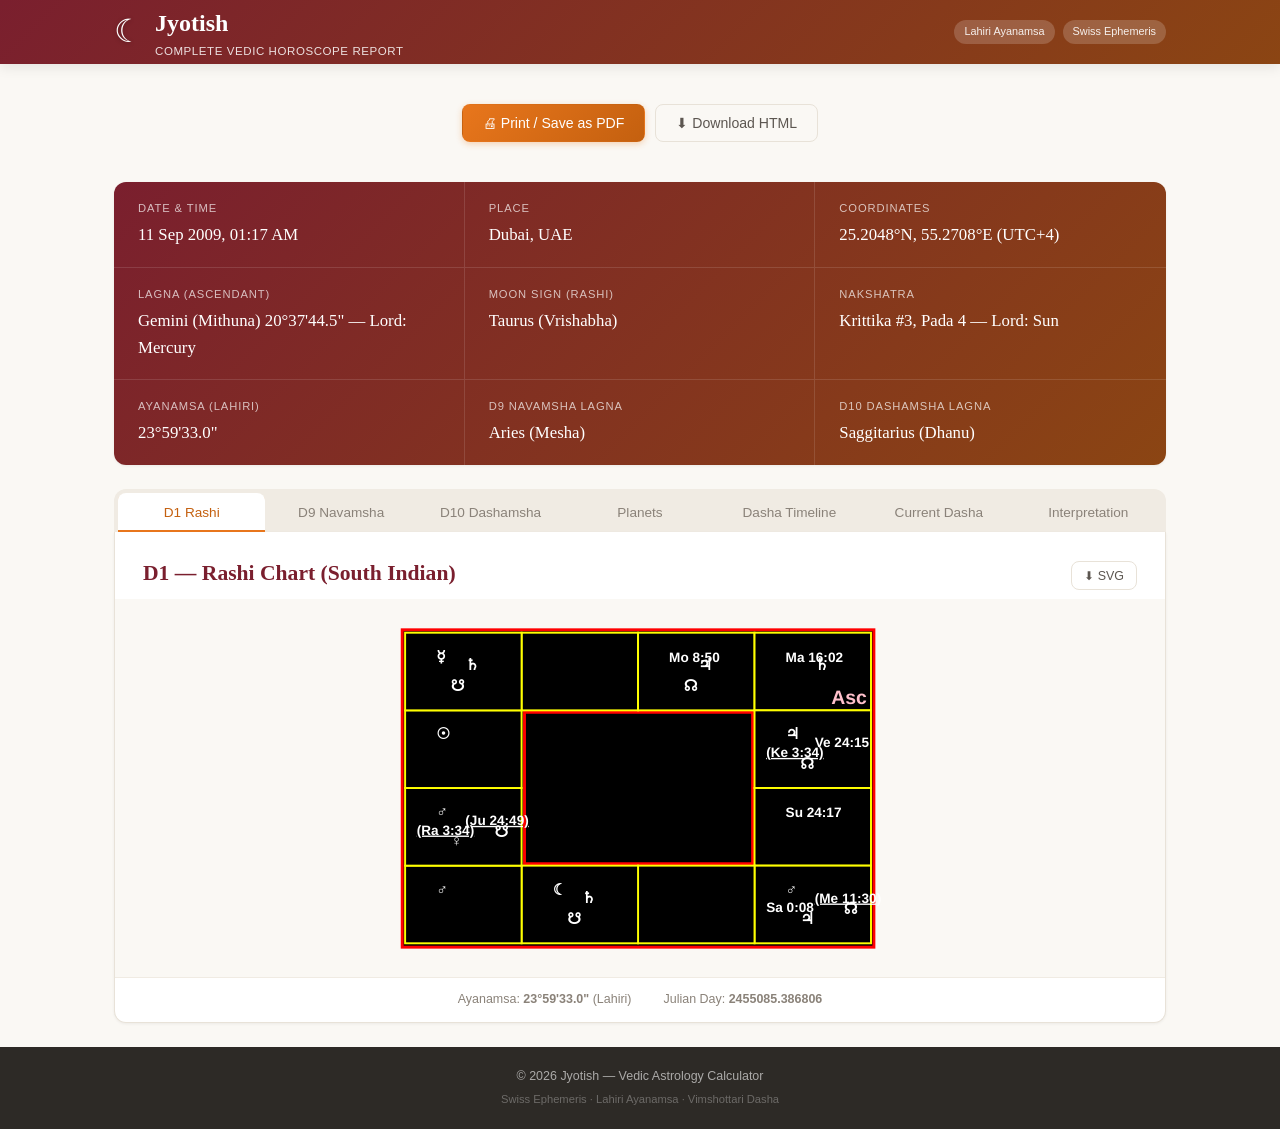
<file: horoscope_11Sep2009_Dubai.html>
<!DOCTYPE html>
<html lang="en">
<head>
    <meta charset="UTF-8">
    <meta name="viewport" content="width=device-width, initial-scale=1.0">
    <title>Vedic Horoscope — 11 Sep 2009, 1:17 AM, Dubai</title>
    <link rel="icon" href="data:image/svg+xml,<svg xmlns='http://www.w3.org/2000/svg' viewBox='0 0 100 100'><text y='.9em' font-size='90'>&#9790;</text></svg>">
    <style>
:root {
    --color-bg: #faf8f4; --color-surface: #ffffff; --color-border: #e8e2d8; --color-border-lt: #f0ebe3;
    --color-text: #2d2a26; --color-text-2: #5c5650; --color-text-3: #8a8279;
    --color-saffron: #e8761c; --color-saffron-dk: #c4600f; --color-saffron-lt: #fdf0e3;
    --color-maroon: #7a1f2e; --color-maroon-lt: #f5e6e9;
    --color-gold: #b8860b; --color-gold-lt: #fef9e7; --color-temple: #8b4513;
    --color-success: #2d7d46; --color-error: #c0392b;
    --font-display: Georgia, serif; --font-body: -apple-system, BlinkMacSystemFont, 'Segoe UI', sans-serif;
    --radius: 8px; --radius-lg: 12px;
    --shadow-sm: 0 1px 3px rgba(0,0,0,0.06); --shadow-md: 0 4px 12px rgba(0,0,0,0.08);
    --max-width: 1100px;
}
*, *::before, *::after { box-sizing: border-box; margin: 0; padding: 0; }
html { font-size: 16px; scroll-behavior: smooth; -webkit-font-smoothing: antialiased; }
body { font-family: var(--font-body); color: var(--color-text); background: var(--color-bg); line-height: 1.6; min-height: 100vh; display: flex; flex-direction: column; }
.container { max-width: var(--max-width); margin: 0 auto; padding: 0 24px; width: 100%; }
.site-header { background: linear-gradient(135deg, var(--color-maroon) 0%, var(--color-temple) 100%); color: #fff; position: sticky; top: 0; z-index: 100; box-shadow: var(--shadow-md); }
.header-inner { display: flex; align-items: center; justify-content: space-between; height: 64px; }
.brand { display: flex; align-items: center; gap: 12px; }
.brand-icon { font-size: 2rem; filter: drop-shadow(0 1px 2px rgba(0,0,0,0.3)); }
.brand-name { font-family: var(--font-display); font-size: 1.5rem; font-weight: 600; }
.brand-tagline { font-size: 0.72rem; opacity: 0.85; letter-spacing: 0.05em; text-transform: uppercase; }
.header-actions { display: flex; gap: 8px; }
.badge { font-size: 0.68rem; padding: 3px 10px; border-radius: 20px; background: rgba(255,255,255,0.18); color: rgba(255,255,255,0.9); }
.card { background: var(--color-surface); border-radius: var(--radius-lg); box-shadow: var(--shadow-sm); border: 1px solid var(--color-border); margin-bottom: 24px; overflow: hidden; }
.card-header { padding: 24px 28px 8px; display: flex; align-items: baseline; justify-content: space-between; flex-wrap: wrap; gap: 8px; }
.card-header h2 { font-family: var(--font-display); font-size: 1.35rem; font-weight: 600; color: var(--color-maroon); }
.card-subtitle { font-size: 0.85rem; color: var(--color-text-3); }
.summary-card { background: linear-gradient(135deg, var(--color-maroon) 0%, var(--color-temple) 100%); color: #fff; border: none; margin-top: 24px; }
.summary-grid { display: grid; grid-template-columns: repeat(3, 1fr); gap: 0; }
.summary-item { padding: 18px 24px; border-right: 1px solid rgba(255,255,255,0.12); border-bottom: 1px solid rgba(255,255,255,0.12); }
.summary-item:nth-child(3n) { border-right: none; }
.summary-item:nth-child(n+7) { border-bottom: none; }
.summary-label { display: block; font-size: 0.7rem; text-transform: uppercase; letter-spacing: 0.08em; opacity: 0.7; margin-bottom: 4px; }
.summary-value { display: block; font-family: var(--font-display); font-size: 1.05rem; font-weight: 500; }
.tabs { display: flex; gap: 2px; background: var(--color-border-lt); border-radius: var(--radius-lg) var(--radius-lg) 0 0; padding: 4px 4px 0; overflow-x: auto; flex-wrap: wrap; }
.tab { flex: 1; padding: 12px 16px; background: transparent; border: none; font-family: var(--font-body); font-size: 0.85rem; font-weight: 500; color: var(--color-text-3); cursor: pointer; border-radius: var(--radius) var(--radius) 0 0; transition: all 0.2s; white-space: nowrap; min-width: fit-content; }
.tab:hover { color: var(--color-text); background: rgba(255,255,255,0.5); }
.tab.active { background: var(--color-surface); color: var(--color-saffron-dk); box-shadow: 0 -2px 0 var(--color-saffron) inset; }
.tab-panel { display: none; } .tab-panel.active { display: block; }
.tab-panel > .card { border-radius: 0 0 var(--radius-lg) var(--radius-lg); margin-top: 0; border-top: none; }
.chart-container { display: flex; justify-content: center; padding: 24px; background: var(--color-bg); min-height: 300px; }
.chart-container svg { max-width: 100%; height: auto; max-height: 520px; }
.chart-meta { display: flex; justify-content: center; gap: 32px; padding: 12px 24px; font-size: 0.78rem; color: var(--color-text-3); border-top: 1px solid var(--color-border-lt); }
.table-wrap { overflow-x: auto; padding: 0 4px 16px; }
.data-table { width: 100%; border-collapse: collapse; font-size: 0.88rem; }
.data-table th { background: var(--color-saffron-lt); color: var(--color-temple); font-weight: 600; font-size: 0.76rem; text-transform: uppercase; letter-spacing: 0.05em; padding: 10px 14px; text-align: left; border-bottom: 2px solid var(--color-border); }
.data-table td { padding: 10px 14px; border-bottom: 1px solid var(--color-border-lt); vertical-align: middle; }
.data-table tbody tr:hover { background: var(--color-gold-lt); }
.data-table tbody tr.row-highlight { background: var(--color-saffron-lt); font-weight: 500; }
.data-table-sm td, .data-table-sm th { padding: 7px 12px; font-size: 0.82rem; }
.tag-retro { display: inline-block; font-size: 0.7rem; padding: 2px 7px; background: var(--color-maroon-lt); color: var(--color-maroon); border-radius: 10px; font-weight: 600; }
.tag-direct { display: inline-block; font-size: 0.7rem; padding: 2px 7px; background: #e8f5e9; color: var(--color-success); border-radius: 10px; font-weight: 500; }
.tag-birth { font-size: 0.68rem; padding: 2px 8px; background: var(--color-gold-lt); color: var(--color-gold); border-radius: 10px; font-weight: 600; }
.dasha-timeline { display: flex; width: 100%; height: 44px; border-radius: var(--radius); overflow: hidden; margin: 16px 0 24px; box-shadow: var(--shadow-sm); }
.dasha-bar { display: flex; align-items: center; justify-content: center; font-size: 0.68rem; font-weight: 600; color: #fff; cursor: pointer; transition: opacity 0.2s; overflow: hidden; text-overflow: ellipsis; white-space: nowrap; padding: 0 4px; }
.dasha-bar:hover { opacity: 0.85; } .dasha-bar.active-bar { box-shadow: inset 0 0 0 2px rgba(255,255,255,0.6); }
.dasha-ketu { background: #607d8b; } .dasha-venus { background: #e91e63; } .dasha-sun { background: #ff9800; }
.dasha-moon { background: #9c27b0; } .dasha-mars { background: #f44336; } .dasha-rahu { background: #3f51b5; }
.dasha-jupiter { background: #ffc107; color: #333; } .dasha-saturn { background: #455a64; } .dasha-mercury { background: #4caf50; }
.info-box { background: var(--color-gold-lt); border: 1px solid #f0e1a1; border-radius: var(--radius); padding: 16px 20px; margin: 16px 20px; }
.info-box h3 { font-family: var(--font-display); font-size: 1rem; color: var(--color-gold); margin-bottom: 8px; }
.info-box p { font-size: 0.85rem; color: var(--color-text-2); margin-bottom: 4px; }
.section-title { font-family: var(--font-display); font-size: 1.1rem; color: var(--color-maroon); padding: 20px 20px 8px; }
.current-dasha-grid { display: grid; grid-template-columns: repeat(auto-fit, minmax(280px, 1fr)); gap: 16px; padding: 20px 24px 28px; }
.dasha-card { border-radius: var(--radius); padding: 20px; text-align: center; }
.dasha-card-maha { background: linear-gradient(135deg, var(--color-maroon), var(--color-temple)); color: #fff; }
.dasha-card-antar { background: linear-gradient(135deg, var(--color-saffron), var(--color-saffron-dk)); color: #fff; }
.dasha-card-pratyantar { background: var(--color-gold-lt); border: 1px solid #f0e1a1; color: var(--color-text); }
.dasha-card-level { font-size: 0.68rem; text-transform: uppercase; letter-spacing: 0.1em; opacity: 0.8; margin-bottom: 6px; }
.dasha-card-lord { font-family: var(--font-display); font-size: 1.6rem; font-weight: 600; margin-bottom: 8px; }
.dasha-card-dates { font-size: 0.78rem; opacity: 0.85; }
.btn { display: inline-flex; align-items: center; gap: 6px; padding: 10px 20px; border-radius: var(--radius); font-family: var(--font-body); font-size: 0.88rem; font-weight: 500; cursor: pointer; border: 1px solid transparent; transition: all 0.2s; white-space: nowrap; }
.btn-outline { background: transparent; color: var(--color-text-2); border-color: var(--color-border); }
.btn-outline:hover { background: var(--color-saffron-lt); color: var(--color-saffron-dk); border-color: var(--color-saffron); }
.btn-primary { background: linear-gradient(135deg, var(--color-saffron), var(--color-saffron-dk)); color: #fff; box-shadow: 0 2px 6px rgba(232,118,28,0.3); }
.btn-primary:hover { box-shadow: 0 4px 12px rgba(232,118,28,0.4); transform: translateY(-1px); }
.btn-sm { padding: 6px 12px; font-size: 0.78rem; }
.btn-expand { background: none; border: none; color: var(--color-saffron); cursor: pointer; font-size: 0.82rem; font-weight: 500; padding: 4px 8px; border-radius: 4px; }
.btn-expand:hover { background: var(--color-saffron-lt); }
.site-footer { margin-top: auto; background: var(--color-text); color: rgba(255,255,255,0.6); padding: 20px 0; text-align: center; font-size: 0.78rem; }
.footer-tech { margin-top: 4px; font-size: 0.7rem; opacity: 0.5; }
.interpretation { padding: 20px 28px; }
.interpretation h3 { font-family: var(--font-display); color: var(--color-maroon); margin: 16px 0 8px; font-size: 1.05rem; }
.interpretation p { font-size: 0.88rem; color: var(--color-text-2); margin-bottom: 8px; line-height: 1.7; }
.interpretation ul { margin: 8px 0 16px 20px; font-size: 0.88rem; color: var(--color-text-2); }
.interpretation li { margin-bottom: 6px; line-height: 1.6; }
.download-bar { display: flex; gap: 10px; justify-content: center; padding: 16px; flex-wrap: wrap; }
@media print {
    .site-header, .site-footer, .tabs, .download-bar, .btn-expand, .card-actions { display: none !important; }
    .tab-panel { display: block !important; page-break-inside: avoid; }
    .card { box-shadow: none; border: 1px solid #ccc; break-inside: avoid; }
    .summary-card { color: #000; background: #f5f5f5 !important; -webkit-print-color-adjust: exact; print-color-adjust: exact; }
    body { background: #fff; }
    .chart-container svg { max-height: 400px; }
}
@media (max-width: 768px) {
    .container { padding: 0 16px; }
    .summary-grid { grid-template-columns: repeat(2, 1fr); }
    .summary-item:nth-child(3n) { border-right: 1px solid rgba(255,255,255,0.12); }
    .summary-item:nth-child(2n) { border-right: none; }
    .tabs { gap: 0; }
    .tab { padding: 10px 10px; font-size: 0.75rem; }
    .current-dasha-grid { grid-template-columns: 1fr; }
}
    </style>
</head>
<body>

<header class="site-header">
    <div class="container header-inner">
        <div class="brand">
            <span class="brand-icon">&#9790;</span>
            <div>
                <h1 class="brand-name">Jyotish</h1>
                <p class="brand-tagline">Complete Vedic Horoscope Report</p>
            </div>
        </div>
        <nav class="header-actions">
            <span class="badge">Lahiri Ayanamsa</span>
            <span class="badge">Swiss Ephemeris</span>
        </nav>
    </div>
</header>

<main class="container">

    <!-- Download Bar -->
    <div class="download-bar" style="margin-top:24px;">
        <button class="btn btn-primary" onclick="window.print()">&#128424; Print / Save as PDF</button>
        <button class="btn btn-outline" onclick="downloadHTML()">&#11015; Download HTML</button>
    </div>

    <!-- Birth Summary -->
    <div class="card summary-card">
        <div class="summary-grid">
            <div class="summary-item">
                <span class="summary-label">Date &amp; Time</span>
                <span class="summary-value">11 Sep 2009, 01:17 AM</span>
            </div>
            <div class="summary-item">
                <span class="summary-label">Place</span>
                <span class="summary-value">Dubai, UAE</span>
            </div>
            <div class="summary-item">
                <span class="summary-label">Coordinates</span>
                <span class="summary-value">25.2048&deg;N, 55.2708&deg;E (UTC+4)</span>
            </div>
            <div class="summary-item">
                <span class="summary-label">Lagna (Ascendant)</span>
                <span class="summary-value" id="summaryLagna"></span>
            </div>
            <div class="summary-item">
                <span class="summary-label">Moon Sign (Rashi)</span>
                <span class="summary-value" id="summaryMoonSign"></span>
            </div>
            <div class="summary-item">
                <span class="summary-label">Nakshatra</span>
                <span class="summary-value" id="summaryNakshatra"></span>
            </div>
            <div class="summary-item">
                <span class="summary-label">Ayanamsa (Lahiri)</span>
                <span class="summary-value" id="summaryAyanamsa"></span>
            </div>
            <div class="summary-item">
                <span class="summary-label">D9 Navamsha Lagna</span>
                <span class="summary-value" id="summaryD9Lagna"></span>
            </div>
            <div class="summary-item">
                <span class="summary-label">D10 Dashamsha Lagna</span>
                <span class="summary-value" id="summaryD10Lagna"></span>
            </div>
        </div>
    </div>

    <!-- Tabs -->
    <div class="tabs">
        <button class="tab active" data-tab="chartTab">D1 Rashi</button>
        <button class="tab" data-tab="d9Tab">D9 Navamsha</button>
        <button class="tab" data-tab="d10Tab">D10 Dashamsha</button>
        <button class="tab" data-tab="planetsTab">Planets</button>
        <button class="tab" data-tab="dashaTab">Dasha Timeline</button>
        <button class="tab" data-tab="currentTab">Current Dasha</button>
        <button class="tab" data-tab="interpretTab">Interpretation</button>
    </div>

    <!-- Tab: D1 Rashi Chart -->
    <div id="chartTab" class="tab-panel active">
        <div class="card">
            <div class="card-header">
                <h2>D1 &mdash; Rashi Chart (South Indian)</h2>
                <div class="card-actions">
                    <button class="btn btn-sm btn-outline" onclick="downloadSVG('d1')">&#11015; SVG</button>
                </div>
            </div>
            <div id="d1Container" class="chart-container"></div>
            <div class="chart-meta">
                <span>Ayanamsa: <strong id="chartAyanamsa"></strong> (Lahiri)</span>
                <span>Julian Day: <strong id="chartJD"></strong></span>
            </div>
        </div>
    </div>

    <!-- Tab: D9 Navamsha -->
    <div id="d9Tab" class="tab-panel">
        <div class="card">
            <div class="card-header">
                <h2>D9 &mdash; Navamsha Chart</h2>
                <p class="card-subtitle">Spouse, dharma, spiritual fortune &mdash; the soul chart</p>
            </div>
            <div id="d9Container" class="chart-container"></div>
            <div class="table-wrap" style="padding-top:8px;">
                <table class="data-table data-table-sm">
                    <thead><tr><th>Planet</th><th>D9 Sign</th><th>Sanskrit</th><th>House</th><th>Lord</th><th>Status</th></tr></thead>
                    <tbody id="d9TableBody"></tbody>
                </table>
            </div>
        </div>
    </div>

    <!-- Tab: D10 Dashamsha -->
    <div id="d10Tab" class="tab-panel">
        <div class="card">
            <div class="card-header">
                <h2>D10 &mdash; Dashamsha Chart</h2>
                <p class="card-subtitle">Career, profession, public standing &mdash; the karma chart</p>
            </div>
            <div id="d10Container" class="chart-container"></div>
            <div class="table-wrap" style="padding-top:8px;">
                <table class="data-table data-table-sm">
                    <thead><tr><th>Planet</th><th>D10 Sign</th><th>Sanskrit</th><th>House</th><th>Lord</th><th>Status</th></tr></thead>
                    <tbody id="d10TableBody"></tbody>
                </table>
            </div>
        </div>
    </div>

    <!-- Tab: Planetary Positions -->
    <div id="planetsTab" class="tab-panel">
        <div class="card">
            <div class="card-header">
                <h2>Planetary Positions (D1)</h2>
                <p class="card-subtitle">Sidereal longitudes &mdash; Lahiri Ayanamsa</p>
            </div>
            <div class="table-wrap">
                <table class="data-table">
                    <thead><tr><th>Planet</th><th>Rashi</th><th>Sanskrit</th><th>Degrees</th><th>House</th><th>Lord</th><th>Status</th></tr></thead>
                    <tbody id="planetsTableBody"></tbody>
                </table>
            </div>
        </div>
    </div>

    <!-- Tab: Dasha Timeline -->
    <div id="dashaTab" class="tab-panel">
        <div class="card">
            <div class="card-header">
                <h2>Vimshottari Maha Dasha Timeline</h2>
                <p class="card-subtitle">120-year cycle based on Moon Nakshatra at birth</p>
            </div>
            <div id="dashaBalanceBox" class="info-box">
                <h3>Dasha Balance at Birth</h3>
                <div id="dashaBalanceContent"></div>
            </div>
            <div id="dashaTimeline" class="dasha-timeline" style="margin:16px 20px 24px;"></div>
            <div class="table-wrap">
                <table class="data-table">
                    <thead><tr><th>#</th><th>Dasha Lord</th><th>Start Date</th><th>End Date</th><th>Duration</th><th></th></tr></thead>
                    <tbody id="dashaTableBody"></tbody>
                </table>
            </div>
            <div id="antardashaSection" style="display:none;">
                <h3 id="antardashaTitle" class="section-title"></h3>
                <div class="table-wrap">
                    <table class="data-table data-table-sm">
                        <thead><tr><th>#</th><th>Antardasha Lord</th><th>Start</th><th>End</th><th>Duration</th></tr></thead>
                        <tbody id="antardashaTableBody"></tbody>
                    </table>
                </div>
            </div>
        </div>
    </div>

    <!-- Tab: Current Dasha -->
    <div id="currentTab" class="tab-panel">
        <div class="card">
            <div class="card-header">
                <h2>Currently Running Dasha</h2>
                <p class="card-subtitle">As of 15 Feb 2026</p>
            </div>
            <div id="currentDashaContent" class="current-dasha-grid"></div>
        </div>
    </div>

    <!-- Tab: Interpretation -->
    <div id="interpretTab" class="tab-panel">
        <div class="card">
            <div class="card-header">
                <h2>Chart Interpretation &amp; Key Yogas</h2>
                <p class="card-subtitle">Vedic astrology analysis based on planetary placements</p>
            </div>
            <div class="interpretation" id="interpretContent"></div>
        </div>
    </div>

</main>

<footer class="site-footer">
    <div class="container">
        <p>&copy; 2026 Jyotish &mdash; Vedic Astrology Calculator</p>
        <p class="footer-tech">Swiss Ephemeris &middot; Lahiri Ayanamsa &middot; Vimshottari Dasha</p>
    </div>
</footer>

<script>
// ── Embedded chart data ──────────────────────────────────────────────────
const DATA = {
  "birth_details": {
    "name": "Native",
    "date": "11-09-2009",
    "time": "01:17:00",
    "city": "Dubai",
    "country": "United Arab Emirates",
    "latitude": 25.2048,
    "longitude": 55.2708,
    "utc_offset": 4.0
  },
  "chart": {
    "julian_day": 2455085.386806,
    "ayanamsa": "23\u00b059'33.0\"",
    "ayanamsa_deg": 23.992496,
    "ascendant": {
      "sign": "Gemini",
      "sign_sanskrit": "Mithuna",
      "degrees": "20\u00b037'44.5\"",
      "lord": "Mercury",
      "longitude": 80.629
    },
    "planets": [
      {
        "name": "Sun",
        "symbol": "Su",
        "sign": "Leo",
        "sign_sanskrit": "Simha",
        "degrees": "24\u00b017'39.4\"",
        "longitude": 144.2943,
        "house": 3,
        "retrograde": false,
        "lord": "Sun"
      },
      {
        "name": "Moon",
        "symbol": "Mo",
        "sign": "Taurus",
        "sign_sanskrit": "Vrishabha",
        "degrees": "8\u00b050'29.2\"",
        "longitude": 38.8414,
        "house": 12,
        "retrograde": false,
        "lord": "Venus"
      },
      {
        "name": "Mars",
        "symbol": "Ma",
        "sign": "Gemini",
        "sign_sanskrit": "Mithuna",
        "degrees": "16\u00b002'48.6\"",
        "longitude": 76.0468,
        "house": 1,
        "retrograde": false,
        "lord": "Mercury"
      },
      {
        "name": "Mercury",
        "symbol": "Me",
        "sign": "Virgo",
        "sign_sanskrit": "Kanya",
        "degrees": "11\u00b030'26.2\"",
        "longitude": 161.5073,
        "house": 4,
        "retrograde": true,
        "lord": "Mercury"
      },
      {
        "name": "Jupiter",
        "symbol": "Ju",
        "sign": "Capricorn",
        "sign_sanskrit": "Makara",
        "degrees": "24\u00b049'43.0\"",
        "longitude": 294.8286,
        "house": 8,
        "retrograde": true,
        "lord": "Saturn"
      },
      {
        "name": "Venus",
        "symbol": "Ve",
        "sign": "Cancer",
        "sign_sanskrit": "Karka",
        "degrees": "24\u00b015'02.8\"",
        "longitude": 114.2508,
        "house": 2,
        "retrograde": false,
        "lord": "Moon"
      },
      {
        "name": "Saturn",
        "symbol": "Sa",
        "sign": "Virgo",
        "sign_sanskrit": "Kanya",
        "degrees": "0\u00b008'18.6\"",
        "longitude": 150.1385,
        "house": 4,
        "retrograde": false,
        "lord": "Mercury"
      },
      {
        "name": "Rahu",
        "symbol": "Ra",
        "sign": "Capricorn",
        "sign_sanskrit": "Makara",
        "degrees": "3\u00b034'30.8\"",
        "longitude": 273.5752,
        "house": 8,
        "retrograde": true,
        "lord": "Saturn"
      },
      {
        "name": "Ketu",
        "symbol": "Ke",
        "sign": "Cancer",
        "sign_sanskrit": "Karka",
        "degrees": "3\u00b034'30.8\"",
        "longitude": 93.5752,
        "house": 2,
        "retrograde": true,
        "lord": "Moon"
      }
    ]
  },
  "d9": {
    "ascendant": {
      "sign": "Aries",
      "sign_sanskrit": "Mesha",
      "lord": "Mars"
    },
    "planets": [
      {
        "name": "Sun",
        "symbol": "Su",
        "sign": "Scorpio",
        "sign_sanskrit": "Vrischika",
        "lord": "Mars",
        "house": 8,
        "retrograde": false
      },
      {
        "name": "Moon",
        "symbol": "Mo",
        "sign": "Virgo",
        "sign_sanskrit": "Kanya",
        "lord": "Mercury",
        "house": 6,
        "retrograde": false
      },
      {
        "name": "Mars",
        "symbol": "Ma",
        "sign": "Aquarius",
        "sign_sanskrit": "Kumbha",
        "lord": "Saturn",
        "house": 11,
        "retrograde": false
      },
      {
        "name": "Mercury",
        "symbol": "Me",
        "sign": "Libra",
        "sign_sanskrit": "Tula",
        "lord": "Venus",
        "house": 7,
        "retrograde": true
      },
      {
        "name": "Jupiter",
        "symbol": "Ju",
        "sign": "Aquarius",
        "sign_sanskrit": "Kumbha",
        "lord": "Saturn",
        "house": 11,
        "retrograde": true
      },
      {
        "name": "Venus",
        "symbol": "Ve",
        "sign": "Leo",
        "sign_sanskrit": "Simha",
        "lord": "Sun",
        "house": 5,
        "retrograde": false
      },
      {
        "name": "Saturn",
        "symbol": "Sa",
        "sign": "Cancer",
        "sign_sanskrit": "Karka",
        "lord": "Moon",
        "house": 4,
        "retrograde": false
      },
      {
        "name": "Rahu",
        "symbol": "Ra",
        "sign": "Leo",
        "sign_sanskrit": "Simha",
        "lord": "Sun",
        "house": 5,
        "retrograde": true
      },
      {
        "name": "Ketu",
        "symbol": "Ke",
        "sign": "Aquarius",
        "sign_sanskrit": "Kumbha",
        "lord": "Saturn",
        "house": 11,
        "retrograde": true
      }
    ]
  },
  "d10": {
    "ascendant": {
      "sign": "Saggitarius",
      "sign_sanskrit": "Dhanu",
      "lord": "Jupiter"
    },
    "planets": [
      {
        "name": "Sun",
        "symbol": "Su",
        "sign": "Aries",
        "sign_sanskrit": "Mesha",
        "lord": "Mars",
        "house": 5,
        "retrograde": false
      },
      {
        "name": "Moon",
        "symbol": "Mo",
        "sign": "Pisces",
        "sign_sanskrit": "Meena",
        "lord": "Jupiter",
        "house": 4,
        "retrograde": false
      },
      {
        "name": "Mars",
        "symbol": "Ma",
        "sign": "Scorpio",
        "sign_sanskrit": "Vrischika",
        "lord": "Mars",
        "house": 12,
        "retrograde": false
      },
      {
        "name": "Mercury",
        "symbol": "Me",
        "sign": "Leo",
        "sign_sanskrit": "Simha",
        "lord": "Sun",
        "house": 9,
        "retrograde": true
      },
      {
        "name": "Jupiter",
        "symbol": "Ju",
        "sign": "Taurus",
        "sign_sanskrit": "Vrishabha",
        "lord": "Venus",
        "house": 6,
        "retrograde": true
      },
      {
        "name": "Venus",
        "symbol": "Ve",
        "sign": "Scorpio",
        "sign_sanskrit": "Vrischika",
        "lord": "Mars",
        "house": 12,
        "retrograde": false
      },
      {
        "name": "Saturn",
        "symbol": "Sa",
        "sign": "Taurus",
        "sign_sanskrit": "Vrishabha",
        "lord": "Venus",
        "house": 6,
        "retrograde": false
      },
      {
        "name": "Rahu",
        "symbol": "Ra",
        "sign": "Libra",
        "sign_sanskrit": "Tula",
        "lord": "Venus",
        "house": 11,
        "retrograde": true
      },
      {
        "name": "Ketu",
        "symbol": "Ke",
        "sign": "Aries",
        "sign_sanskrit": "Mesha",
        "lord": "Mars",
        "house": 5,
        "retrograde": true
      }
    ]
  },
  "nakshatra": {
    "name": "Krittika",
    "number": 3,
    "pada": 4,
    "lord": "Sun"
  },
  "moon_longitude": 38.8414,
  "dasha_report": {
    "birth_date": "2009-09-11 01:17:00",
    "moon_longitude": 38.8414,
    "nakshatra": {
      "name": "Krittika",
      "number": 3,
      "pada": 4,
      "lord": "Sun",
      "deg_traversed": 12.1748,
      "deg_remaining": 1.1586,
      "fraction_elapsed": 0.913108,
      "fraction_remaining": 0.086892
    },
    "dasha_balance": {
      "lord": "Sun",
      "total_years": 6,
      "balance_years": 0.5214,
      "balance_days": 190.42,
      "balance_ymd": {
        "years": 0,
        "months": 6,
        "days": 7
      }
    },
    "maha_dashas": [
      {
        "maha_dasha_lord": "Sun",
        "start_date": "2009-09-11 01:17:00",
        "end_date": "2010-03-20 11:27:36",
        "duration_years": 0.5214,
        "duration_ymd": {
          "years": 0,
          "months": 6,
          "days": 7
        },
        "is_birth_dasha": true,
        "antardashas": [
          {
            "antar_dasha_lord": "Sun",
            "start_date": "2009-09-11 01:17:00",
            "end_date": "2009-09-20 13:47:31",
            "duration_days": 9.52,
            "duration_years": 0.0261,
            "duration_ymd": {
              "years": 0,
              "months": 0,
              "days": 9
            }
          },
          {
            "antar_dasha_lord": "Moon",
            "start_date": "2009-09-20 13:47:31",
            "end_date": "2009-10-06 10:38:24",
            "duration_days": 15.87,
            "duration_years": 0.0434,
            "duration_ymd": {
              "years": 0,
              "months": 0,
              "days": 15
            }
          },
          {
            "antar_dasha_lord": "Mars",
            "start_date": "2009-10-06 10:38:24",
            "end_date": "2009-10-17 13:14:01",
            "duration_days": 11.11,
            "duration_years": 0.0304,
            "duration_ymd": {
              "years": 0,
              "months": 0,
              "days": 11
            }
          },
          {
            "antar_dasha_lord": "Rahu",
            "start_date": "2009-10-17 13:14:01",
            "end_date": "2009-11-15 02:45:37",
            "duration_days": 28.56,
            "duration_years": 0.0782,
            "duration_ymd": {
              "years": 0,
              "months": 0,
              "days": 28
            }
          },
          {
            "antar_dasha_lord": "Jupiter",
            "start_date": "2009-11-15 02:45:37",
            "end_date": "2009-12-10 12:07:02",
            "duration_days": 25.39,
            "duration_years": 0.0695,
            "duration_ymd": {
              "years": 0,
              "months": 0,
              "days": 25
            }
          },
          {
            "antar_dasha_lord": "Saturn",
            "start_date": "2009-12-10 12:07:02",
            "end_date": "2010-01-09 15:43:42",
            "duration_days": 30.15,
            "duration_years": 0.0825,
            "duration_ymd": {
              "years": 0,
              "months": 0,
              "days": 30
            }
          },
          {
            "antar_dasha_lord": "Mercury",
            "start_date": "2010-01-09 15:43:42",
            "end_date": "2010-02-05 15:10:12",
            "duration_days": 26.98,
            "duration_years": 0.0739,
            "duration_ymd": {
              "years": 0,
              "months": 0,
              "days": 26
            }
          },
          {
            "antar_dasha_lord": "Ketu",
            "start_date": "2010-02-05 15:10:12",
            "end_date": "2010-02-16 17:45:50",
            "duration_days": 11.11,
            "duration_years": 0.0304,
            "duration_ymd": {
              "years": 0,
              "months": 0,
              "days": 11
            }
          },
          {
            "antar_dasha_lord": "Venus",
            "start_date": "2010-02-16 17:45:50",
            "end_date": "2010-03-20 11:27:36",
            "duration_days": 31.74,
            "duration_years": 0.0869,
            "duration_ymd": {
              "years": 0,
              "months": 1,
              "days": 1
            }
          }
        ]
      },
      {
        "maha_dasha_lord": "Moon",
        "start_date": "2010-03-20 11:27:36",
        "end_date": "2020-03-19 23:27:36",
        "duration_years": 10.0,
        "duration_ymd": {
          "years": 10,
          "months": 0,
          "days": 0
        },
        "is_birth_dasha": false,
        "antardashas": [
          {
            "antar_dasha_lord": "Moon",
            "start_date": "2010-03-20 11:27:36",
            "end_date": "2011-01-18 20:27:36",
            "duration_days": 304.38,
            "duration_years": 0.8333,
            "duration_ymd": {
              "years": 0,
              "months": 10,
              "days": 0
            }
          },
          {
            "antar_dasha_lord": "Mars",
            "start_date": "2011-01-18 20:27:36",
            "end_date": "2011-08-19 21:57:36",
            "duration_days": 213.06,
            "duration_years": 0.5833,
            "duration_ymd": {
              "years": 0,
              "months": 7,
              "days": 0
            }
          },
          {
            "antar_dasha_lord": "Rahu",
            "start_date": "2011-08-19 21:57:36",
            "end_date": "2013-02-17 18:57:36",
            "duration_days": 547.88,
            "duration_years": 1.5,
            "duration_ymd": {
              "years": 1,
              "months": 6,
              "days": 0
            }
          },
          {
            "antar_dasha_lord": "Jupiter",
            "start_date": "2013-02-17 18:57:36",
            "end_date": "2014-06-19 18:57:36",
            "duration_days": 487.0,
            "duration_years": 1.3333,
            "duration_ymd": {
              "years": 1,
              "months": 3,
              "days": 30
            }
          },
          {
            "antar_dasha_lord": "Saturn",
            "start_date": "2014-06-19 18:57:36",
            "end_date": "2016-01-19 02:27:36",
            "duration_days": 578.31,
            "duration_years": 1.5833,
            "duration_ymd": {
              "years": 1,
              "months": 6,
              "days": 30
            }
          },
          {
            "antar_dasha_lord": "Mercury",
            "start_date": "2016-01-19 02:27:36",
            "end_date": "2017-06-19 12:57:36",
            "duration_days": 517.44,
            "duration_years": 1.4167,
            "duration_ymd": {
              "years": 1,
              "months": 5,
              "days": 0
            }
          },
          {
            "antar_dasha_lord": "Ketu",
            "start_date": "2017-06-19 12:57:36",
            "end_date": "2018-01-18 14:27:36",
            "duration_days": 213.06,
            "duration_years": 0.5833,
            "duration_ymd": {
              "years": 0,
              "months": 7,
              "days": 0
            }
          },
          {
            "antar_dasha_lord": "Venus",
            "start_date": "2018-01-18 14:27:36",
            "end_date": "2019-09-19 08:27:36",
            "duration_days": 608.75,
            "duration_years": 1.6667,
            "duration_ymd": {
              "years": 1,
              "months": 8,
              "days": 0
            }
          },
          {
            "antar_dasha_lord": "Sun",
            "start_date": "2019-09-19 08:27:36",
            "end_date": "2020-03-19 23:27:36",
            "duration_days": 182.62,
            "duration_years": 0.5,
            "duration_ymd": {
              "years": 0,
              "months": 6,
              "days": 0
            }
          }
        ]
      },
      {
        "maha_dasha_lord": "Mars",
        "start_date": "2020-03-19 23:27:36",
        "end_date": "2027-03-20 17:27:36",
        "duration_years": 7.0,
        "duration_ymd": {
          "years": 7,
          "months": 0,
          "days": 0
        },
        "is_birth_dasha": false,
        "antardashas": [
          {
            "antar_dasha_lord": "Mars",
            "start_date": "2020-03-19 23:27:36",
            "end_date": "2020-08-16 02:54:36",
            "duration_days": 149.14,
            "duration_years": 0.4083,
            "duration_ymd": {
              "years": 0,
              "months": 4,
              "days": 27
            }
          },
          {
            "antar_dasha_lord": "Rahu",
            "start_date": "2020-08-16 02:54:36",
            "end_date": "2021-09-03 15:12:36",
            "duration_days": 383.51,
            "duration_years": 1.05,
            "duration_ymd": {
              "years": 1,
              "months": 0,
              "days": 18
            }
          },
          {
            "antar_dasha_lord": "Jupiter",
            "start_date": "2021-09-03 15:12:36",
            "end_date": "2022-08-10 12:48:36",
            "duration_days": 340.9,
            "duration_years": 0.9333,
            "duration_ymd": {
              "years": 0,
              "months": 11,
              "days": 6
            }
          },
          {
            "antar_dasha_lord": "Saturn",
            "start_date": "2022-08-10 12:48:36",
            "end_date": "2023-09-19 08:27:36",
            "duration_days": 404.82,
            "duration_years": 1.1083,
            "duration_ymd": {
              "years": 1,
              "months": 1,
              "days": 9
            }
          },
          {
            "antar_dasha_lord": "Mercury",
            "start_date": "2023-09-19 08:27:36",
            "end_date": "2024-09-15 13:24:36",
            "duration_days": 362.21,
            "duration_years": 0.9917,
            "duration_ymd": {
              "years": 0,
              "months": 11,
              "days": 27
            }
          },
          {
            "antar_dasha_lord": "Ketu",
            "start_date": "2024-09-15 13:24:36",
            "end_date": "2025-02-11 16:51:36",
            "duration_days": 149.14,
            "duration_years": 0.4083,
            "duration_ymd": {
              "years": 0,
              "months": 4,
              "days": 27
            }
          },
          {
            "antar_dasha_lord": "Venus",
            "start_date": "2025-02-11 16:51:36",
            "end_date": "2026-04-13 19:51:36",
            "duration_days": 426.12,
            "duration_years": 1.1667,
            "duration_ymd": {
              "years": 1,
              "months": 2,
              "days": 0
            }
          },
          {
            "antar_dasha_lord": "Sun",
            "start_date": "2026-04-13 19:51:36",
            "end_date": "2026-08-19 15:57:36",
            "duration_days": 127.84,
            "duration_years": 0.35,
            "duration_ymd": {
              "years": 0,
              "months": 4,
              "days": 6
            }
          },
          {
            "antar_dasha_lord": "Moon",
            "start_date": "2026-08-19 15:57:36",
            "end_date": "2027-03-20 17:27:36",
            "duration_days": 213.06,
            "duration_years": 0.5833,
            "duration_ymd": {
              "years": 0,
              "months": 7,
              "days": 0
            }
          }
        ]
      },
      {
        "maha_dasha_lord": "Rahu",
        "start_date": "2027-03-20 17:27:36",
        "end_date": "2045-03-20 05:27:36",
        "duration_years": 18.0,
        "duration_ymd": {
          "years": 18,
          "months": 0,
          "days": 0
        },
        "is_birth_dasha": false,
        "antardashas": [
          {
            "antar_dasha_lord": "Rahu",
            "start_date": "2027-03-20 17:27:36",
            "end_date": "2029-11-30 21:39:36",
            "duration_days": 986.18,
            "duration_years": 2.7,
            "duration_ymd": {
              "years": 2,
              "months": 8,
              "days": 12
            }
          },
          {
            "antar_dasha_lord": "Jupiter",
            "start_date": "2029-11-30 21:39:36",
            "end_date": "2032-04-25 12:03:36",
            "duration_days": 876.6,
            "duration_years": 2.4,
            "duration_ymd": {
              "years": 2,
              "months": 4,
              "days": 24
            }
          },
          {
            "antar_dasha_lord": "Saturn",
            "start_date": "2032-04-25 12:03:36",
            "end_date": "2035-03-02 11:09:36",
            "duration_days": 1040.96,
            "duration_years": 2.85,
            "duration_ymd": {
              "years": 2,
              "months": 10,
              "days": 6
            }
          },
          {
            "antar_dasha_lord": "Mercury",
            "start_date": "2035-03-02 11:09:36",
            "end_date": "2037-09-18 20:27:36",
            "duration_days": 931.39,
            "duration_years": 2.55,
            "duration_ymd": {
              "years": 2,
              "months": 6,
              "days": 18
            }
          },
          {
            "antar_dasha_lord": "Ketu",
            "start_date": "2037-09-18 20:27:36",
            "end_date": "2038-10-07 08:45:36",
            "duration_days": 383.51,
            "duration_years": 1.05,
            "duration_ymd": {
              "years": 1,
              "months": 0,
              "days": 18
            }
          },
          {
            "antar_dasha_lord": "Venus",
            "start_date": "2038-10-07 08:45:36",
            "end_date": "2041-10-07 02:45:36",
            "duration_days": 1095.75,
            "duration_years": 3.0,
            "duration_ymd": {
              "years": 3,
              "months": 0,
              "days": 0
            }
          },
          {
            "antar_dasha_lord": "Sun",
            "start_date": "2041-10-07 02:45:36",
            "end_date": "2042-08-31 20:09:36",
            "duration_days": 328.73,
            "duration_years": 0.9,
            "duration_ymd": {
              "years": 0,
              "months": 10,
              "days": 24
            }
          },
          {
            "antar_dasha_lord": "Moon",
            "start_date": "2042-08-31 20:09:36",
            "end_date": "2044-03-01 17:09:36",
            "duration_days": 547.88,
            "duration_years": 1.5,
            "duration_ymd": {
              "years": 1,
              "months": 6,
              "days": 0
            }
          },
          {
            "antar_dasha_lord": "Mars",
            "start_date": "2044-03-01 17:09:36",
            "end_date": "2045-03-20 05:27:36",
            "duration_days": 383.51,
            "duration_years": 1.05,
            "duration_ymd": {
              "years": 1,
              "months": 0,
              "days": 18
            }
          }
        ]
      },
      {
        "maha_dasha_lord": "Jupiter",
        "start_date": "2045-03-20 05:27:36",
        "end_date": "2061-03-20 05:27:36",
        "duration_years": 16.0,
        "duration_ymd": {
          "years": 16,
          "months": 0,
          "days": 0
        },
        "is_birth_dasha": false,
        "antardashas": [
          {
            "antar_dasha_lord": "Jupiter",
            "start_date": "2045-03-20 05:27:36",
            "end_date": "2047-05-08 10:15:36",
            "duration_days": 779.2,
            "duration_years": 2.1333,
            "duration_ymd": {
              "years": 2,
              "months": 1,
              "days": 18
            }
          },
          {
            "antar_dasha_lord": "Saturn",
            "start_date": "2047-05-08 10:15:36",
            "end_date": "2049-11-18 17:27:36",
            "duration_days": 925.3,
            "duration_years": 2.5333,
            "duration_ymd": {
              "years": 2,
              "months": 6,
              "days": 12
            }
          },
          {
            "antar_dasha_lord": "Mercury",
            "start_date": "2049-11-18 17:27:36",
            "end_date": "2052-02-24 15:03:36",
            "duration_days": 827.9,
            "duration_years": 2.2667,
            "duration_ymd": {
              "years": 2,
              "months": 3,
              "days": 6
            }
          },
          {
            "antar_dasha_lord": "Ketu",
            "start_date": "2052-02-24 15:03:36",
            "end_date": "2053-01-30 12:39:36",
            "duration_days": 340.9,
            "duration_years": 0.9333,
            "duration_ymd": {
              "years": 0,
              "months": 11,
              "days": 6
            }
          },
          {
            "antar_dasha_lord": "Venus",
            "start_date": "2053-01-30 12:39:36",
            "end_date": "2055-10-01 12:39:36",
            "duration_days": 974.0,
            "duration_years": 2.6667,
            "duration_ymd": {
              "years": 2,
              "months": 7,
              "days": 30
            }
          },
          {
            "antar_dasha_lord": "Sun",
            "start_date": "2055-10-01 12:39:36",
            "end_date": "2056-07-19 17:27:36",
            "duration_days": 292.2,
            "duration_years": 0.8,
            "duration_ymd": {
              "years": 0,
              "months": 9,
              "days": 18
            }
          },
          {
            "antar_dasha_lord": "Moon",
            "start_date": "2056-07-19 17:27:36",
            "end_date": "2057-11-18 17:27:36",
            "duration_days": 487.0,
            "duration_years": 1.3333,
            "duration_ymd": {
              "years": 1,
              "months": 3,
              "days": 30
            }
          },
          {
            "antar_dasha_lord": "Mars",
            "start_date": "2057-11-18 17:27:36",
            "end_date": "2058-10-25 15:03:36",
            "duration_days": 340.9,
            "duration_years": 0.9333,
            "duration_ymd": {
              "years": 0,
              "months": 11,
              "days": 6
            }
          },
          {
            "antar_dasha_lord": "Rahu",
            "start_date": "2058-10-25 15:03:36",
            "end_date": "2061-03-20 05:27:36",
            "duration_days": 876.6,
            "duration_years": 2.4,
            "duration_ymd": {
              "years": 2,
              "months": 4,
              "days": 24
            }
          }
        ]
      },
      {
        "maha_dasha_lord": "Saturn",
        "start_date": "2061-03-20 05:27:36",
        "end_date": "2080-03-19 23:27:36",
        "duration_years": 19.0,
        "duration_ymd": {
          "years": 19,
          "months": 0,
          "days": 0
        },
        "is_birth_dasha": false,
        "antardashas": [
          {
            "antar_dasha_lord": "Saturn",
            "start_date": "2061-03-20 05:27:36",
            "end_date": "2064-03-23 00:30:36",
            "duration_days": 1098.79,
            "duration_years": 3.0083,
            "duration_ymd": {
              "years": 3,
              "months": 0,
              "days": 3
            }
          },
          {
            "antar_dasha_lord": "Mercury",
            "start_date": "2064-03-23 00:30:36",
            "end_date": "2066-12-01 03:39:36",
            "duration_days": 983.13,
            "duration_years": 2.6917,
            "duration_ymd": {
              "years": 2,
              "months": 8,
              "days": 9
            }
          },
          {
            "antar_dasha_lord": "Ketu",
            "start_date": "2066-12-01 03:39:36",
            "end_date": "2068-01-09 23:18:36",
            "duration_days": 404.82,
            "duration_years": 1.1083,
            "duration_ymd": {
              "years": 1,
              "months": 1,
              "days": 9
            }
          },
          {
            "antar_dasha_lord": "Venus",
            "start_date": "2068-01-09 23:18:36",
            "end_date": "2071-03-11 14:18:36",
            "duration_days": 1156.62,
            "duration_years": 3.1667,
            "duration_ymd": {
              "years": 3,
              "months": 1,
              "days": 30
            }
          },
          {
            "antar_dasha_lord": "Sun",
            "start_date": "2071-03-11 14:18:36",
            "end_date": "2072-02-21 14:00:36",
            "duration_days": 346.99,
            "duration_years": 0.95,
            "duration_ymd": {
              "years": 0,
              "months": 11,
              "days": 12
            }
          },
          {
            "antar_dasha_lord": "Moon",
            "start_date": "2072-02-21 14:00:36",
            "end_date": "2073-09-21 21:30:36",
            "duration_days": 578.31,
            "duration_years": 1.5833,
            "duration_ymd": {
              "years": 1,
              "months": 6,
              "days": 30
            }
          },
          {
            "antar_dasha_lord": "Mars",
            "start_date": "2073-09-21 21:30:36",
            "end_date": "2074-10-31 17:09:36",
            "duration_days": 404.82,
            "duration_years": 1.1083,
            "duration_ymd": {
              "years": 1,
              "months": 1,
              "days": 9
            }
          },
          {
            "antar_dasha_lord": "Rahu",
            "start_date": "2074-10-31 17:09:36",
            "end_date": "2077-09-06 16:15:36",
            "duration_days": 1040.96,
            "duration_years": 2.85,
            "duration_ymd": {
              "years": 2,
              "months": 10,
              "days": 6
            }
          },
          {
            "antar_dasha_lord": "Jupiter",
            "start_date": "2077-09-06 16:15:36",
            "end_date": "2080-03-19 23:27:36",
            "duration_days": 925.3,
            "duration_years": 2.5333,
            "duration_ymd": {
              "years": 2,
              "months": 6,
              "days": 12
            }
          }
        ]
      },
      {
        "maha_dasha_lord": "Mercury",
        "start_date": "2080-03-19 23:27:36",
        "end_date": "2097-03-20 05:27:36",
        "duration_years": 17.0,
        "duration_ymd": {
          "years": 17,
          "months": 0,
          "days": 0
        },
        "is_birth_dasha": false,
        "antardashas": [
          {
            "antar_dasha_lord": "Mercury",
            "start_date": "2080-03-19 23:27:36",
            "end_date": "2082-08-16 14:54:36",
            "duration_days": 879.64,
            "duration_years": 2.4083,
            "duration_ymd": {
              "years": 2,
              "months": 4,
              "days": 27
            }
          },
          {
            "antar_dasha_lord": "Ketu",
            "start_date": "2082-08-16 14:54:36",
            "end_date": "2083-08-13 19:51:36",
            "duration_days": 362.21,
            "duration_years": 0.9917,
            "duration_ymd": {
              "years": 0,
              "months": 11,
              "days": 27
            }
          },
          {
            "antar_dasha_lord": "Venus",
            "start_date": "2083-08-13 19:51:36",
            "end_date": "2086-06-13 16:51:36",
            "duration_days": 1034.88,
            "duration_years": 2.8333,
            "duration_ymd": {
              "years": 2,
              "months": 10,
              "days": 0
            }
          },
          {
            "antar_dasha_lord": "Sun",
            "start_date": "2086-06-13 16:51:36",
            "end_date": "2087-04-20 03:57:36",
            "duration_days": 310.46,
            "duration_years": 0.85,
            "duration_ymd": {
              "years": 0,
              "months": 10,
              "days": 6
            }
          },
          {
            "antar_dasha_lord": "Moon",
            "start_date": "2087-04-20 03:57:36",
            "end_date": "2088-09-18 14:27:36",
            "duration_days": 517.44,
            "duration_years": 1.4167,
            "duration_ymd": {
              "years": 1,
              "months": 5,
              "days": 0
            }
          },
          {
            "antar_dasha_lord": "Mars",
            "start_date": "2088-09-18 14:27:36",
            "end_date": "2089-09-15 19:24:36",
            "duration_days": 362.21,
            "duration_years": 0.9917,
            "duration_ymd": {
              "years": 0,
              "months": 11,
              "days": 27
            }
          },
          {
            "antar_dasha_lord": "Rahu",
            "start_date": "2089-09-15 19:24:36",
            "end_date": "2092-04-04 04:42:36",
            "duration_days": 931.39,
            "duration_years": 2.55,
            "duration_ymd": {
              "years": 2,
              "months": 6,
              "days": 18
            }
          },
          {
            "antar_dasha_lord": "Jupiter",
            "start_date": "2092-04-04 04:42:36",
            "end_date": "2094-07-11 02:18:36",
            "duration_days": 827.9,
            "duration_years": 2.2667,
            "duration_ymd": {
              "years": 2,
              "months": 3,
              "days": 6
            }
          },
          {
            "antar_dasha_lord": "Saturn",
            "start_date": "2094-07-11 02:18:36",
            "end_date": "2097-03-20 05:27:36",
            "duration_days": 983.13,
            "duration_years": 2.6917,
            "duration_ymd": {
              "years": 2,
              "months": 8,
              "days": 9
            }
          }
        ]
      },
      {
        "maha_dasha_lord": "Ketu",
        "start_date": "2097-03-20 05:27:36",
        "end_date": "2104-03-20 23:27:36",
        "duration_years": 7.0,
        "duration_ymd": {
          "years": 7,
          "months": 0,
          "days": 0
        },
        "is_birth_dasha": false,
        "antardashas": [
          {
            "antar_dasha_lord": "Ketu",
            "start_date": "2097-03-20 05:27:36",
            "end_date": "2097-08-16 08:54:36",
            "duration_days": 149.14,
            "duration_years": 0.4083,
            "duration_ymd": {
              "years": 0,
              "months": 4,
              "days": 27
            }
          },
          {
            "antar_dasha_lord": "Venus",
            "start_date": "2097-08-16 08:54:36",
            "end_date": "2098-10-16 11:54:36",
            "duration_days": 426.12,
            "duration_years": 1.1667,
            "duration_ymd": {
              "years": 1,
              "months": 2,
              "days": 0
            }
          },
          {
            "antar_dasha_lord": "Sun",
            "start_date": "2098-10-16 11:54:36",
            "end_date": "2099-02-21 08:00:36",
            "duration_days": 127.84,
            "duration_years": 0.35,
            "duration_ymd": {
              "years": 0,
              "months": 4,
              "days": 6
            }
          },
          {
            "antar_dasha_lord": "Moon",
            "start_date": "2099-02-21 08:00:36",
            "end_date": "2099-09-22 09:30:36",
            "duration_days": 213.06,
            "duration_years": 0.5833,
            "duration_ymd": {
              "years": 0,
              "months": 7,
              "days": 0
            }
          },
          {
            "antar_dasha_lord": "Mars",
            "start_date": "2099-09-22 09:30:36",
            "end_date": "2100-02-18 12:57:36",
            "duration_days": 149.14,
            "duration_years": 0.4083,
            "duration_ymd": {
              "years": 0,
              "months": 4,
              "days": 27
            }
          },
          {
            "antar_dasha_lord": "Rahu",
            "start_date": "2100-02-18 12:57:36",
            "end_date": "2101-03-09 01:15:36",
            "duration_days": 383.51,
            "duration_years": 1.05,
            "duration_ymd": {
              "years": 1,
              "months": 0,
              "days": 18
            }
          },
          {
            "antar_dasha_lord": "Jupiter",
            "start_date": "2101-03-09 01:15:36",
            "end_date": "2102-02-12 22:51:36",
            "duration_days": 340.9,
            "duration_years": 0.9333,
            "duration_ymd": {
              "years": 0,
              "months": 11,
              "days": 6
            }
          },
          {
            "antar_dasha_lord": "Saturn",
            "start_date": "2102-02-12 22:51:36",
            "end_date": "2103-03-24 18:30:36",
            "duration_days": 404.82,
            "duration_years": 1.1083,
            "duration_ymd": {
              "years": 1,
              "months": 1,
              "days": 9
            }
          },
          {
            "antar_dasha_lord": "Mercury",
            "start_date": "2103-03-24 18:30:36",
            "end_date": "2104-03-20 23:27:36",
            "duration_days": 362.21,
            "duration_years": 0.9917,
            "duration_ymd": {
              "years": 0,
              "months": 11,
              "days": 27
            }
          }
        ]
      },
      {
        "maha_dasha_lord": "Venus",
        "start_date": "2104-03-20 23:27:36",
        "end_date": "2124-03-20 23:27:36",
        "duration_years": 20.0,
        "duration_ymd": {
          "years": 20,
          "months": 0,
          "days": 0
        },
        "is_birth_dasha": false,
        "antardashas": [
          {
            "antar_dasha_lord": "Venus",
            "start_date": "2104-03-20 23:27:36",
            "end_date": "2107-07-21 11:27:36",
            "duration_days": 1217.5,
            "duration_years": 3.3333,
            "duration_ymd": {
              "years": 3,
              "months": 4,
              "days": 0
            }
          },
          {
            "antar_dasha_lord": "Sun",
            "start_date": "2107-07-21 11:27:36",
            "end_date": "2108-07-20 17:27:36",
            "duration_days": 365.25,
            "duration_years": 1.0,
            "duration_ymd": {
              "years": 1,
              "months": 0,
              "days": 0
            }
          },
          {
            "antar_dasha_lord": "Moon",
            "start_date": "2108-07-20 17:27:36",
            "end_date": "2110-03-21 11:27:36",
            "duration_days": 608.75,
            "duration_years": 1.6667,
            "duration_ymd": {
              "years": 1,
              "months": 8,
              "days": 0
            }
          },
          {
            "antar_dasha_lord": "Mars",
            "start_date": "2110-03-21 11:27:36",
            "end_date": "2111-05-21 14:27:36",
            "duration_days": 426.12,
            "duration_years": 1.1667,
            "duration_ymd": {
              "years": 1,
              "months": 2,
              "days": 0
            }
          },
          {
            "antar_dasha_lord": "Rahu",
            "start_date": "2111-05-21 14:27:36",
            "end_date": "2114-05-21 08:27:36",
            "duration_days": 1095.75,
            "duration_years": 3.0,
            "duration_ymd": {
              "years": 3,
              "months": 0,
              "days": 0
            }
          },
          {
            "antar_dasha_lord": "Jupiter",
            "start_date": "2114-05-21 08:27:36",
            "end_date": "2117-01-19 08:27:36",
            "duration_days": 974.0,
            "duration_years": 2.6667,
            "duration_ymd": {
              "years": 2,
              "months": 7,
              "days": 30
            }
          },
          {
            "antar_dasha_lord": "Saturn",
            "start_date": "2117-01-19 08:27:36",
            "end_date": "2120-03-20 23:27:36",
            "duration_days": 1156.62,
            "duration_years": 3.1667,
            "duration_ymd": {
              "years": 3,
              "months": 1,
              "days": 30
            }
          },
          {
            "antar_dasha_lord": "Mercury",
            "start_date": "2120-03-20 23:27:36",
            "end_date": "2123-01-19 20:27:36",
            "duration_days": 1034.88,
            "duration_years": 2.8333,
            "duration_ymd": {
              "years": 2,
              "months": 10,
              "days": 0
            }
          },
          {
            "antar_dasha_lord": "Ketu",
            "start_date": "2123-01-19 20:27:36",
            "end_date": "2124-03-20 23:27:36",
            "duration_days": 426.12,
            "duration_years": 1.1667,
            "duration_ymd": {
              "years": 1,
              "months": 2,
              "days": 0
            }
          }
        ]
      }
    ]
  },
  "current_dasha": {
    "maha": "Mars",
    "maha_start": "19-Mar-2020",
    "maha_end": "20-Mar-2027",
    "antar": "Venus",
    "antar_start": "11-Feb-2025",
    "antar_end": "13-Apr-2026",
    "pratyantar": "Mercury",
    "pratyantar_start": "18-Jan-2026",
    "pratyantar_end": "19-Mar-2026"
  }
};

const D1_SVG = "<svg id=\"Rasi_chart_Native\" height=\"330\" width=\"490\" xmlns=\"http://www.w3.org/2000/svg\" xmlns:xlink=\"http://www.w3.org/1999/xlink\" viewBox=\"0 0 490 340\" shape-rendering=\"geometricPrecision\" text-rendering=\"geometricPrecision\" charset=\"utf-16\">\n  <style>\n    .sign-num { font: bold 20px sans-serif; }\n    .planet { font: bold 14px sans-serif; }\n    .aspect { font: bold 16px sans-serif; }\n  </style>\n  <!-- ********** Chart Diagram ********** -->\n  <!-- ********** Chart Diagram ********** -->\n  <rect id = \"border\" width=\"486\" height=\"327\" x=\"0\" y=\"7\" style=\"fill:black;stroke-width:3;stroke:red\" />\n  <rect id = \"center\" width=\"235\" height=\"156\" x=\"126\" y=\"92\" style=\"fill:black;stroke-width:3;stroke:red\" />\n  <rect id =\"aries\" width=\"120\" height=\"80\" x=\"123\" y=\"10\" style=\"fill:black;stroke:yellow;stroke-width:2\" />\n  <rect id =\"taurus\" width=\"120\" height=\"80\" x=\"243\" y=\"10\" style=\"fill:black;stroke:yellow;stroke-width:2\" />\n  <rect id =\"gemini\" width=\"120\" height=\"80\" x=\"363\" y=\"10\" style=\"fill:black;stroke:yellow;stroke-width:2\" />\n  <rect id =\"cancer\" width=\"120\" height=\"80\" x=\"363\" y=\"90\" style=\"fill:black;stroke:yellow;stroke-width:2\" />\n  <rect id =\"leo\" width=\"120\" height=\"80\" x=\"363\" y=\"170\" style=\"fill:black;stroke:yellow;stroke-width:2\" />\n  <rect id =\"virgo\" width=\"120\" height=\"80\" x=\"363\" y=\"250\" style=\"fill:black;stroke:yellow;stroke-width:2\" />\n  <rect id =\"libra\" width=\"120\" height=\"80\" x=\"243\" y=\"250\" style=\"fill:black;stroke:yellow;stroke-width:2\" />\n  <rect id =\"scorpio\" width=\"120\" height=\"80\" x=\"123\" y=\"250\" style=\"fill:black;stroke:yellow;stroke-width:2\" />\n  <rect id =\"sagittarius\" width=\"120\" height=\"80\" x=\"3\" y=\"250\" style=\"fill:black;stroke:yellow;stroke-width:2\" />\n  <rect id =\"capricorn\" width=\"120\" height=\"80\" x=\"3\" y=\"170\" style=\"fill:black;stroke:yellow;stroke-width:2\" />\n  <rect id =\"aquarius\" width=\"120\" height=\"80\" x=\"3\" y=\"90\" style=\"fill:black;stroke:yellow;stroke-width:2\" />\n  <rect id =\"pisces\" width=\"120\" height=\"80\" x=\"3\" y=\"10\" style=\"fill:black;stroke:yellow;stroke-width:2\" />\n\n  <!-- ********** Ascendant Sign ********** -->\n  <text id =\"GeminiAsc\" x=\"442\" y=\"83\" fill=\"pink\" class=\"sign-num\">Asc</text>\n\n  <!-- ********** Planets ********** -->\n\n  <!-- ********** Sun ********** -->\n  <text y=\"200\" x=\"395\" fill=\"white\" class=\"planet\">Su 24:17</text>\n\n  <!-- ********** Moon ********** -->\n  <text y=\"40\" x=\"275\" fill=\"white\" class=\"planet\">Mo 8:50</text>\n\n  <!-- ********** Mars ********** -->\n  <text y=\"40\" x=\"395\" fill=\"white\" class=\"planet\">Ma 16:02</text>\n\n  <!-- ********** Mercury ********** -->\n  <text y=\"288\" x=\"425\" fill=\"white\" text-decoration=\"underline\" class=\"planet\">(Me 11:30)</text>\n\n  <!-- ********** Jupiter ********** -->\n  <text y=\"208\" x=\"65\" fill=\"white\" text-decoration=\"underline\" class=\"planet\">(Ju 24:49)</text>\n\n  <!-- ********** Venus ********** -->\n  <text y=\"128\" x=\"425\" fill=\"white\" class=\"planet\">Ve 24:15</text>\n\n  <!-- ********** Saturn ********** -->\n  <text y=\"298\" x=\"375\" fill=\"white\" class=\"planet\">Sa 0:08</text>\n\n  <!-- ********** Rahu ********** -->\n  <text y=\"218\" x=\"15\" fill=\"white\" text-decoration=\"underline\" class=\"planet\">(Ra 3:34)</text>\n\n  <!-- ********** Ketu ********** -->\n  <text y=\"138\" x=\"375\" fill=\"white\" text-decoration=\"underline\" class=\"planet\">(Ke 3:34)</text>\n\n  <!-- ********** Planets Aspects ********** -->\n\n  <!-- ********** Sun Aspect ********** -->\n  <text y=\"120\" x=\"35\" fill=\"white\" class=\"aspect\">\u2609</text>\n\n  <!-- ********** Moon Aspect ********** -->\n  <text y=\"280\" x=\"155\" fill=\"white\" class=\"aspect\">\u263e</text>\n\n  <!-- ********** Mars Aspect ********** -->\n  <text y=\"280\" x=\"395\" fill=\"white\" class=\"aspect\">\u2642</text>\n  <text y=\"280\" x=\"35\" fill=\"white\" class=\"aspect\">\u2642</text>\n  <text y=\"200\" x=\"35\" fill=\"white\" class=\"aspect\">\u2642</text>\n\n  <!-- ********** Mercury Aspect ********** -->\n  <text y=\"40\" x=\"35\" fill=\"white\" class=\"aspect\">\u263f</text>\n\n  <!-- ********** Jupiter Aspect ********** -->\n  <text y=\"48\" x=\"305\" fill=\"white\" class=\"aspect\">\u2643</text>\n  <text y=\"120\" x=\"395\" fill=\"white\" class=\"aspect\">\u2643</text>\n  <text y=\"310\" x=\"410\" fill=\"white\" class=\"aspect\">\u2643</text>\n\n  <!-- ********** Venus Aspect ********** -->\n  <text y=\"230\" x=\"50\" fill=\"white\" class=\"aspect\">\u2640</text>\n\n  <!-- ********** Saturn Aspect ********** -->\n  <text y=\"288\" x=\"185\" fill=\"white\" class=\"aspect\">\u2644</text>\n  <text y=\"48\" x=\"65\" fill=\"white\" class=\"aspect\">\u2644</text>\n  <text y=\"48\" x=\"425\" fill=\"white\" class=\"aspect\">\u2644</text>\n\n  <!-- ********** Rahu Aspect ********** -->\n  <text y=\"70\" x=\"290\" fill=\"white\" class=\"aspect\">\u260a</text>\n  <text y=\"150\" x=\"410\" fill=\"white\" class=\"aspect\">\u260a</text>\n  <text y=\"300\" x=\"455\" fill=\"white\" class=\"aspect\">\u260a</text>\n\n  <!-- ********** Ketu Aspect ********** -->\n  <text y=\"310\" x=\"170\" fill=\"white\" class=\"aspect\">\u260b</text>\n  <text y=\"220\" x=\"95\" fill=\"white\" class=\"aspect\">\u260b</text>\n  <text y=\"70\" x=\"50\" fill=\"white\" class=\"aspect\">\u260b</text>\n\n  Sorry, your browser does not support inline SVG.\n</svg>\n";
const D9_SVG = "<svg id=\"Navamsha_chart_Native\" height=\"330\" width=\"490\" xmlns=\"http://www.w3.org/2000/svg\" xmlns:xlink=\"http://www.w3.org/1999/xlink\" viewBox=\"0 0 490 340\" shape-rendering=\"geometricPrecision\" text-rendering=\"geometricPrecision\" charset=\"utf-16\">\n  <style>\n    .sign-num { font: bold 20px sans-serif; }\n    .planet { font: bold 14px sans-serif; }\n    .aspect { font: bold 16px sans-serif; }\n  </style>\n  <!-- ********** Chart Diagram ********** -->\n  <!-- ********** Chart Diagram ********** -->\n  <rect id = \"border\" width=\"486\" height=\"327\" x=\"0\" y=\"7\" style=\"fill:black;stroke-width:3;stroke:red\" />\n  <rect id = \"center\" width=\"235\" height=\"156\" x=\"126\" y=\"92\" style=\"fill:black;stroke-width:3;stroke:red\" />\n  <rect id =\"aries\" width=\"120\" height=\"80\" x=\"123\" y=\"10\" style=\"fill:black;stroke:yellow;stroke-width:2\" />\n  <rect id =\"taurus\" width=\"120\" height=\"80\" x=\"243\" y=\"10\" style=\"fill:black;stroke:yellow;stroke-width:2\" />\n  <rect id =\"gemini\" width=\"120\" height=\"80\" x=\"363\" y=\"10\" style=\"fill:black;stroke:yellow;stroke-width:2\" />\n  <rect id =\"cancer\" width=\"120\" height=\"80\" x=\"363\" y=\"90\" style=\"fill:black;stroke:yellow;stroke-width:2\" />\n  <rect id =\"leo\" width=\"120\" height=\"80\" x=\"363\" y=\"170\" style=\"fill:black;stroke:yellow;stroke-width:2\" />\n  <rect id =\"virgo\" width=\"120\" height=\"80\" x=\"363\" y=\"250\" style=\"fill:black;stroke:yellow;stroke-width:2\" />\n  <rect id =\"libra\" width=\"120\" height=\"80\" x=\"243\" y=\"250\" style=\"fill:black;stroke:yellow;stroke-width:2\" />\n  <rect id =\"scorpio\" width=\"120\" height=\"80\" x=\"123\" y=\"250\" style=\"fill:black;stroke:yellow;stroke-width:2\" />\n  <rect id =\"sagittarius\" width=\"120\" height=\"80\" x=\"3\" y=\"250\" style=\"fill:black;stroke:yellow;stroke-width:2\" />\n  <rect id =\"capricorn\" width=\"120\" height=\"80\" x=\"3\" y=\"170\" style=\"fill:black;stroke:yellow;stroke-width:2\" />\n  <rect id =\"aquarius\" width=\"120\" height=\"80\" x=\"3\" y=\"90\" style=\"fill:black;stroke:yellow;stroke-width:2\" />\n  <rect id =\"pisces\" width=\"120\" height=\"80\" x=\"3\" y=\"10\" style=\"fill:black;stroke:yellow;stroke-width:2\" />\n\n  <!-- ********** Ascendant Sign ********** -->\n  <text id =\"AriesAsc\" x=\"202\" y=\"83\" fill=\"pink\" class=\"sign-num\">Asc</text>\n\n  <!-- ********** Planets ********** -->\n\n  <!-- ********** Sun ********** -->\n  <text y=\"323\" x=\"145\" fill=\"white\" class=\"planet\">Su</text>\n\n  <!-- ********** Moon ********** -->\n  <text y=\"310\" x=\"410\" fill=\"white\" class=\"planet\">Mo</text>\n\n  <!-- ********** Mars ********** -->\n  <text y=\"120\" x=\"35\" fill=\"white\" class=\"planet\">Ma</text>\n\n  <!-- ********** Mercury ********** -->\n  <text y=\"280\" x=\"275\" fill=\"white\" text-decoration=\"underline\" class=\"planet\">(Me)</text>\n\n  <!-- ********** Jupiter ********** -->\n  <text y=\"128\" x=\"65\" fill=\"white\" text-decoration=\"underline\" class=\"planet\">(Ju)</text>\n\n  <!-- ********** Venus ********** -->\n  <text y=\"230\" x=\"410\" fill=\"white\" class=\"planet\">Ve</text>\n\n  <!-- ********** Saturn ********** -->\n  <text y=\"128\" x=\"425\" fill=\"white\" class=\"planet\">Sa</text>\n\n  <!-- ********** Rahu ********** -->\n  <text y=\"218\" x=\"375\" fill=\"white\" text-decoration=\"underline\" class=\"planet\">(Ra)</text>\n\n  <!-- ********** Ketu ********** -->\n  <text y=\"140\" x=\"95\" fill=\"white\" text-decoration=\"underline\" class=\"planet\">(Ke)</text>\n\n  <!-- ********** Planets Aspects ********** -->\n\n  <!-- ********** Sun Aspect ********** -->\n  <text y=\"60\" x=\"335\" fill=\"white\" class=\"aspect\">\u2609</text>\n\n  <!-- ********** Moon Aspect ********** -->\n  <text y=\"70\" x=\"50\" fill=\"white\" class=\"aspect\">\u263e</text>\n\n  <!-- ********** Mars Aspect ********** -->\n  <text y=\"83\" x=\"265\" fill=\"white\" class=\"aspect\">\u2642</text>\n  <text y=\"200\" x=\"395\" fill=\"white\" class=\"aspect\">\u2642</text>\n  <text y=\"298\" x=\"375\" fill=\"white\" class=\"aspect\">\u2642</text>\n\n  <!-- ********** Mercury Aspect ********** -->\n  <text y=\"48\" x=\"185\" fill=\"white\" class=\"aspect\">\u263f</text>\n\n  <!-- ********** Jupiter Aspect ********** -->\n  <text y=\"40\" x=\"395\" fill=\"white\" class=\"aspect\">\u2643</text>\n  <text y=\"208\" x=\"425\" fill=\"white\" class=\"aspect\">\u2643</text>\n  <text y=\"288\" x=\"305\" fill=\"white\" class=\"aspect\">\u2643</text>\n\n  <!-- ********** Venus Aspect ********** -->\n  <text y=\"150\" x=\"50\" fill=\"white\" class=\"aspect\">\u2640</text>\n\n  <!-- ********** Saturn Aspect ********** -->\n  <text y=\"298\" x=\"375\" fill=\"white\" class=\"aspect\">\u2644</text>\n  <text y=\"208\" x=\"65\" fill=\"white\" class=\"aspect\">\u2644</text>\n  <text y=\"48\" x=\"185\" fill=\"white\" class=\"aspect\">\u2644</text>\n\n  <!-- ********** Rahu Aspect ********** -->\n  <text y=\"280\" x=\"35\" fill=\"white\" class=\"aspect\">\u260a</text>\n  <text y=\"138\" x=\"15\" fill=\"white\" class=\"aspect\">\u260a</text>\n  <text y=\"70\" x=\"170\" fill=\"white\" class=\"aspect\">\u260a</text>\n\n  <!-- ********** Ketu Aspect ********** -->\n  <text y=\"48\" x=\"425\" fill=\"white\" class=\"aspect\">\u260b</text>\n  <text y=\"220\" x=\"455\" fill=\"white\" class=\"aspect\">\u260b</text>\n  <text y=\"310\" x=\"290\" fill=\"white\" class=\"aspect\">\u260b</text>\n\n  Sorry, your browser does not support inline SVG.\n</svg>\n";
const D10_SVG = "<svg id=\"Dashamsha_chart_Native\" height=\"330\" width=\"490\" xmlns=\"http://www.w3.org/2000/svg\" xmlns:xlink=\"http://www.w3.org/1999/xlink\" viewBox=\"0 0 490 340\" shape-rendering=\"geometricPrecision\" text-rendering=\"geometricPrecision\" charset=\"utf-16\">\n  <style>\n    .sign-num { font: bold 20px sans-serif; }\n    .planet { font: bold 14px sans-serif; }\n    .aspect { font: bold 16px sans-serif; }\n  </style>\n  <!-- ********** Chart Diagram ********** -->\n  <!-- ********** Chart Diagram ********** -->\n  <rect id = \"border\" width=\"486\" height=\"327\" x=\"0\" y=\"7\" style=\"fill:black;stroke-width:3;stroke:red\" />\n  <rect id = \"center\" width=\"235\" height=\"156\" x=\"126\" y=\"92\" style=\"fill:black;stroke-width:3;stroke:red\" />\n  <rect id =\"aries\" width=\"120\" height=\"80\" x=\"123\" y=\"10\" style=\"fill:black;stroke:yellow;stroke-width:2\" />\n  <rect id =\"taurus\" width=\"120\" height=\"80\" x=\"243\" y=\"10\" style=\"fill:black;stroke:yellow;stroke-width:2\" />\n  <rect id =\"gemini\" width=\"120\" height=\"80\" x=\"363\" y=\"10\" style=\"fill:black;stroke:yellow;stroke-width:2\" />\n  <rect id =\"cancer\" width=\"120\" height=\"80\" x=\"363\" y=\"90\" style=\"fill:black;stroke:yellow;stroke-width:2\" />\n  <rect id =\"leo\" width=\"120\" height=\"80\" x=\"363\" y=\"170\" style=\"fill:black;stroke:yellow;stroke-width:2\" />\n  <rect id =\"virgo\" width=\"120\" height=\"80\" x=\"363\" y=\"250\" style=\"fill:black;stroke:yellow;stroke-width:2\" />\n  <rect id =\"libra\" width=\"120\" height=\"80\" x=\"243\" y=\"250\" style=\"fill:black;stroke:yellow;stroke-width:2\" />\n  <rect id =\"scorpio\" width=\"120\" height=\"80\" x=\"123\" y=\"250\" style=\"fill:black;stroke:yellow;stroke-width:2\" />\n  <rect id =\"sagittarius\" width=\"120\" height=\"80\" x=\"3\" y=\"250\" style=\"fill:black;stroke:yellow;stroke-width:2\" />\n  <rect id =\"capricorn\" width=\"120\" height=\"80\" x=\"3\" y=\"170\" style=\"fill:black;stroke:yellow;stroke-width:2\" />\n  <rect id =\"aquarius\" width=\"120\" height=\"80\" x=\"3\" y=\"90\" style=\"fill:black;stroke:yellow;stroke-width:2\" />\n  <rect id =\"pisces\" width=\"120\" height=\"80\" x=\"3\" y=\"10\" style=\"fill:black;stroke:yellow;stroke-width:2\" />\n\n  <!-- ********** Ascendant Sign ********** -->\n  <text id =\"SaggitariusAsc\" x=\"82\" y=\"323\" fill=\"pink\" class=\"sign-num\">Asc</text>\n\n  <!-- ********** Planets ********** -->\n\n  <!-- ********** Sun ********** -->\n  <text y=\"83\" x=\"145\" fill=\"white\" class=\"planet\">Su</text>\n\n  <!-- ********** Moon ********** -->\n  <text y=\"48\" x=\"65\" fill=\"white\" class=\"planet\">Mo</text>\n\n  <!-- ********** Mars ********** -->\n  <text y=\"280\" x=\"155\" fill=\"white\" class=\"planet\">Ma</text>\n\n  <!-- ********** Mercury ********** -->\n  <text y=\"208\" x=\"425\" fill=\"white\" text-decoration=\"underline\" class=\"planet\">(Me)</text>\n\n  <!-- ********** Jupiter ********** -->\n  <text y=\"70\" x=\"290\" fill=\"white\" text-decoration=\"underline\" class=\"planet\">(Ju)</text>\n\n  <!-- ********** Venus ********** -->\n  <text y=\"310\" x=\"170\" fill=\"white\" class=\"planet\">Ve</text>\n\n  <!-- ********** Saturn ********** -->\n  <text y=\"58\" x=\"255\" fill=\"white\" class=\"planet\">Sa</text>\n\n  <!-- ********** Rahu ********** -->\n  <text y=\"310\" x=\"290\" fill=\"white\" text-decoration=\"underline\" class=\"planet\">(Ra)</text>\n\n  <!-- ********** Ketu ********** -->\n  <text y=\"70\" x=\"170\" fill=\"white\" text-decoration=\"underline\" class=\"planet\">(Ke)</text>\n\n  <!-- ********** Planets Aspects ********** -->\n\n  <!-- ********** Sun Aspect ********** -->\n  <text y=\"323\" x=\"265\" fill=\"white\" class=\"aspect\">\u2609</text>\n\n  <!-- ********** Moon Aspect ********** -->\n  <text y=\"288\" x=\"425\" fill=\"white\" class=\"aspect\">\u263e</text>\n\n  <!-- ********** Mars Aspect ********** -->\n  <text y=\"150\" x=\"50\" fill=\"white\" class=\"aspect\">\u2642</text>\n  <text y=\"48\" x=\"305\" fill=\"white\" class=\"aspect\">\u2642</text>\n  <text y=\"58\" x=\"375\" fill=\"white\" class=\"aspect\">\u2642</text>\n\n  <!-- ********** Mercury Aspect ********** -->\n  <text y=\"138\" x=\"15\" fill=\"white\" class=\"aspect\">\u263f</text>\n\n  <!-- ********** Jupiter Aspect ********** -->\n  <text y=\"310\" x=\"410\" fill=\"white\" class=\"aspect\">\u2643</text>\n  <text y=\"288\" x=\"185\" fill=\"white\" class=\"aspect\">\u2643</text>\n  <text y=\"200\" x=\"35\" fill=\"white\" class=\"aspect\">\u2643</text>\n\n  <!-- ********** Venus Aspect ********** -->\n  <text y=\"58\" x=\"255\" fill=\"white\" class=\"aspect\">\u2640</text>\n\n  <!-- ********** Saturn Aspect ********** -->\n  <text y=\"120\" x=\"395\" fill=\"white\" class=\"aspect\">\u2644</text>\n  <text y=\"298\" x=\"135\" fill=\"white\" class=\"aspect\">\u2644</text>\n  <text y=\"138\" x=\"15\" fill=\"white\" class=\"aspect\">\u2644</text>\n\n  <!-- ********** Rahu Aspect ********** -->\n  <text y=\"140\" x=\"95\" fill=\"white\" class=\"aspect\">\u260a</text>\n  <text y=\"70\" x=\"170\" fill=\"white\" class=\"aspect\">\u260a</text>\n  <text y=\"70\" x=\"410\" fill=\"white\" class=\"aspect\">\u260a</text>\n\n  <!-- ********** Ketu Aspect ********** -->\n  <text y=\"208\" x=\"425\" fill=\"white\" class=\"aspect\">\u260b</text>\n  <text y=\"310\" x=\"290\" fill=\"white\" class=\"aspect\">\u260b</text>\n  <text y=\"280\" x=\"35\" fill=\"white\" class=\"aspect\">\u260b</text>\n\n  Sorry, your browser does not support inline SVG.\n</svg>\n";

const $=s=>document.querySelector(s);
const $$=s=>document.querySelectorAll(s);

document.addEventListener("DOMContentLoaded", ()=>{
    renderSummary();
    renderCharts();
    renderPlanets();
    renderD9Table();
    renderD10Table();
    renderDasha();
    renderCurrentDasha();
    renderInterpretation();
    bindTabs();
});

function renderSummary(){
    const c=DATA.chart, n=DATA.nakshatra;
    $("#summaryLagna").textContent=`${c.ascendant.sign} (${c.ascendant.sign_sanskrit}) ${c.ascendant.degrees} — Lord: ${c.ascendant.lord}`;
    const moon=c.planets.find(p=>p.name==="Moon");
    if(moon) $("#summaryMoonSign").textContent=`${moon.sign} (${moon.sign_sanskrit})`;
    $("#summaryNakshatra").textContent=`${n.name} #${n.number}, Pada ${n.pada} — Lord: ${n.lord}`;
    $("#summaryAyanamsa").textContent=c.ayanamsa;
    const d9=DATA.d9;
    $("#summaryD9Lagna").textContent=`${d9.ascendant.sign} (${d9.ascendant.sign_sanskrit})`;
    const d10=DATA.d10;
    $("#summaryD10Lagna").textContent=`${d10.ascendant.sign} (${d10.ascendant.sign_sanskrit})`;
}

function renderCharts(){
    $("#d1Container").innerHTML=D1_SVG||'<p style="color:#999;padding:40px">D1 chart not available</p>';
    $("#d9Container").innerHTML=D9_SVG||'<p style="color:#999;padding:40px">D9 chart not available</p>';
    $("#d10Container").innerHTML=D10_SVG||'<p style="color:#999;padding:40px">D10 chart not available</p>';
    $("#chartAyanamsa").textContent=DATA.chart.ayanamsa;
    $("#chartJD").textContent=DATA.chart.julian_day;
}

function renderPlanets(){
    const tbody=$("#planetsTableBody"); tbody.innerHTML="";
    const asc=DATA.chart.ascendant;
    const ascRow=document.createElement("tr"); ascRow.classList.add("row-highlight");
    ascRow.innerHTML=`<td><strong>Ascendant</strong></td><td>${asc.sign}</td><td>${asc.sign_sanskrit}</td><td>${asc.degrees}</td><td>1</td><td>${asc.lord}</td><td>—</td>`;
    tbody.appendChild(ascRow);
    DATA.chart.planets.forEach(p=>{
        const tr=document.createElement("tr");
        const st=p.retrograde?'<span class="tag-retro">R</span>':'<span class="tag-direct">D</span>';
        tr.innerHTML=`<td><strong>${p.name}</strong></td><td>${p.sign}</td><td>${p.sign_sanskrit}</td><td>${p.degrees}</td><td>${p.house}</td><td>${p.lord}</td><td>${st}</td>`;
        tbody.appendChild(tr);
    });
}

function renderDivisionalTable(planets, tbodyId){
    const tbody=$(tbodyId); tbody.innerHTML="";
    planets.forEach(p=>{
        const tr=document.createElement("tr");
        const st=p.retrograde?'<span class="tag-retro">R</span>':'<span class="tag-direct">D</span>';
        tr.innerHTML=`<td><strong>${p.name}</strong></td><td>${p.sign}</td><td>${p.sign_sanskrit}</td><td>${p.house}</td><td>${p.lord}</td><td>${st}</td>`;
        tbody.appendChild(tr);
    });
}
function renderD9Table(){ renderDivisionalTable(DATA.d9.planets, "#d9TableBody"); }
function renderD10Table(){ renderDivisionalTable(DATA.d10.planets, "#d10TableBody"); }

function formatDate(s){
    if(!s) return "—";
    const parts=s.split(" ")[0].split("-");
    const months=["Jan","Feb","Mar","Apr","May","Jun","Jul","Aug","Sep","Oct","Nov","Dec"];
    return `${parseInt(parts[2])}-${months[parseInt(parts[1])-1]}-${parts[0]}`;
}

function renderDasha(){
    const report=DATA.dasha_report; if(!report) return;
    const bal=report.dasha_balance, nak=report.nakshatra;
    $("#dashaBalanceContent").innerHTML=`<p><strong>Birth Nakshatra:</strong> ${nak.name} (#${nak.number}, Pada ${nak.pada})</p><p><strong>Nakshatra Lord:</strong> ${nak.lord}</p><p><strong>Starting Dasha:</strong> ${bal.lord} — Balance: ${bal.balance_ymd.years}y ${bal.balance_ymd.months}m ${bal.balance_ymd.days}d</p>`;
    const tl=$("#dashaTimeline"); tl.innerHTML="";
    const total=report.maha_dashas.reduce((s,d)=>s+d.duration_years,0);
    const activeMaha=DATA.current_dasha?DATA.current_dasha.maha:null;
    report.maha_dashas.forEach(md=>{
        const pct=(md.duration_years/total)*100;
        const bar=document.createElement("div");
        bar.className=`dasha-bar dasha-${md.maha_dasha_lord.toLowerCase()}`;
        if(md.maha_dasha_lord===activeMaha) bar.classList.add("active-bar");
        bar.style.width=`${pct}%`;
        bar.textContent=md.maha_dasha_lord.substring(0,3);
        bar.title=`${md.maha_dasha_lord}: ${formatDate(md.start_date)} to ${formatDate(md.end_date)}`;
        bar.addEventListener("click",()=>showAntardashas(md));
        tl.appendChild(bar);
    });
    const tbody=$("#dashaTableBody"); tbody.innerHTML="";
    report.maha_dashas.forEach((md,i)=>{
        const tr=document.createElement("tr");
        if(md.maha_dasha_lord===activeMaha) tr.classList.add("row-highlight");
        const birthTag=md.is_birth_dasha?' <span class="tag-birth">Birth</span>':"";
        const dur=`${md.duration_ymd.years}y ${md.duration_ymd.months}m ${md.duration_ymd.days}d`;
        tr.innerHTML=`<td>${i+1}</td><td><strong>${md.maha_dasha_lord}</strong>${birthTag}</td><td>${formatDate(md.start_date)}</td><td>${formatDate(md.end_date)}</td><td>${dur}</td><td><button class="btn-expand" data-idx="${i}">View Bhukti &#9660;</button></td>`;
        tbody.appendChild(tr);
    });
    $$(".btn-expand").forEach(btn=>{
        btn.addEventListener("click",()=>showAntardashas(report.maha_dashas[parseInt(btn.dataset.idx)]));
    });
}

function showAntardashas(md){
    const sec=$("#antardashaSection"); sec.style.display="block";
    $("#antardashaTitle").textContent=`Antardashas within ${md.maha_dasha_lord} Maha Dasha`;
    const tbody=$("#antardashaTableBody"); tbody.innerHTML="";
    md.antardashas.forEach((ad,i)=>{
        const tr=document.createElement("tr");
        const dur=`${ad.duration_ymd.years}y ${ad.duration_ymd.months}m ${ad.duration_ymd.days}d`;
        tr.innerHTML=`<td>${i+1}</td><td><strong>${ad.antar_dasha_lord}</strong></td><td>${formatDate(ad.start_date)}</td><td>${formatDate(ad.end_date)}</td><td>${dur}</td>`;
        tbody.appendChild(tr);
    });
    sec.scrollIntoView({behavior:"smooth",block:"nearest"});
}

function renderCurrentDasha(){
    const cd=DATA.current_dasha, el=$("#currentDashaContent");
    if(!cd){ el.innerHTML='<p style="padding:20px;color:#999;">Not available</p>'; return; }
    let html=`<div class="dasha-card dasha-card-maha"><div class="dasha-card-level">Maha Dasha</div><div class="dasha-card-lord">${cd.maha}</div><div class="dasha-card-dates">${cd.maha_start} — ${cd.maha_end}</div></div><div class="dasha-card dasha-card-antar"><div class="dasha-card-level">Antardasha (Bhukti)</div><div class="dasha-card-lord">${cd.antar}</div><div class="dasha-card-dates">${cd.antar_start} — ${cd.antar_end}</div></div>`;
    if(cd.pratyantar) html+=`<div class="dasha-card dasha-card-pratyantar"><div class="dasha-card-level">Pratyantardasha</div><div class="dasha-card-lord">${cd.pratyantar}</div><div class="dasha-card-dates">${cd.pratyantar_start} — ${cd.pratyantar_end}</div></div>`;
    el.innerHTML=html;
}

function renderInterpretation(){
    const c=DATA.chart, cd=DATA.current_dasha, n=DATA.nakshatra;
    const planets=c.planets;
    const sun=planets.find(p=>p.name==="Sun");
    const moon=planets.find(p=>p.name==="Moon");
    const mars=planets.find(p=>p.name==="Mars");
    const merc=planets.find(p=>p.name==="Mercury");
    const jup=planets.find(p=>p.name==="Jupiter");
    const ven=planets.find(p=>p.name==="Venus");
    const sat=planets.find(p=>p.name==="Saturn");
    const rahu=planets.find(p=>p.name==="Rahu");
    const ketu=planets.find(p=>p.name==="Ketu");

    let html=`
    <h3>Lagna Analysis &mdash; ${c.ascendant.sign} (${c.ascendant.sign_sanskrit}) Ascendant</h3>
    <p>The native has <strong>Gemini (Mithuna) Lagna</strong>, ruled by Mercury. Gemini ascendants are characterised by intellectual curiosity, communication skills, adaptability, and a quick-learning nature. Mercury as Lagna lord makes education and analytical thinking central to the personality.</p>

    <h3>Key Planetary Placements</h3>
    <ul>
        <li><strong>Mars in 1st House (Gemini)</strong> &mdash; Mars in the Lagna gives strong physical vitality, courage, competitive spirit, and a dynamic personality. This is a Manglik placement. The native is action-oriented and assertive.</li>
        <li><strong>Sun in 3rd House (Leo, own sign)</strong> &mdash; Sun in its own sign Leo in the 3rd house is excellent. It gives confident self-expression, courage in communication, strong willpower, leadership among siblings, and success through personal efforts. The 3rd house Sun makes the native bold and enterprising.</li>
        <li><strong>Mercury Retrograde in 4th House (Virgo, own sign)</strong> &mdash; Mercury in its own sign Virgo, albeit retrograde, gives a powerful but introspective intellect. The 4th house placement indicates academic excellence, comfort through knowledge, and a strong analytical mind. Retrograde Mercury suggests deep thinking and revisiting ideas before conclusion.</li>
        <li><strong>Saturn in 4th House (Virgo)</strong> &mdash; Saturn in the 4th house can bring delayed domestic happiness but gives discipline, structure, and persistence in education. Combined with Mercury, it creates a serious student with methodical study habits.</li>
        <li><strong>Venus in 2nd House (Cancer)</strong> &mdash; Venus in the 2nd house brings sweetness in speech, love for family wealth, and appreciation of art and beauty. In Cancer, Venus is nurturing and emotionally expressive.</li>
        <li><strong>Ketu in 2nd House (Cancer)</strong> &mdash; Ketu with Venus in the 2nd house adds a spiritual dimension to family values and speech. It may create an unconventional approach to wealth.</li>
        <li><strong>Moon in 12th House (Taurus)</strong> &mdash; Moon in Taurus is very comfortable (Moon is exalted in Taurus). However, the 12th house placement inclines toward a rich inner life, vivid dreams, spiritual leanings, and potential for foreign connections. The exalted Moon mitigates 12th house difficulties significantly.</li>
        <li><strong>Jupiter Retrograde in 8th House (Capricorn, debilitated)</strong> &mdash; Jupiter in Capricorn is debilitated and in the 8th house of transformation. This calls for developing wisdom through challenges. Retrograde Jupiter suggests re-evaluation of beliefs and deep research ability. The debilitation may be cancelled (Neecha Bhanga) if Saturn is well-placed.</li>
        <li><strong>Rahu in 8th House (Capricorn)</strong> &mdash; Rahu in the 8th house intensifies interest in mysteries, occult sciences, and deep research. Combined with Jupiter, it can give sudden insights and unconventional wisdom.</li>
    </ul>

    <h3>Notable Yogas</h3>
    <ul>
        <li><strong>Budhaditya Yoga potential</strong> &mdash; Sun in Leo (3rd) and Mercury in Virgo (4th) are in adjacent signs. While not in the same house, Mercury ruling the Lagna and Sun ruling the 3rd create a strong communication axis.</li>
        <li><strong>Neecha Bhanga Raja Yoga</strong> &mdash; Jupiter is debilitated in Capricorn, but Saturn (lord of Capricorn) is in a Kendra from Moon, potentially cancelling the debilitation and converting it into a Raja Yoga for rise after struggle.</li>
        <li><strong>Ruchaka Yoga potential</strong> &mdash; Mars in a Kendra (1st house) gives strong Ruchaka Yoga qualities: courage, physical strength, leadership ability, and a commanding presence.</li>
        <li><strong>Gajakesari Yoga consideration</strong> &mdash; Moon in Taurus (exalted) and Jupiter in a Kendra from Moon (7th from Moon) creates a form of Gajakesari Yoga, giving wisdom, good reputation, and lasting success despite challenges.</li>
    </ul>

    <h3>Moon Sign &amp; Nakshatra</h3>
    <p><strong>Moon in Taurus (Vrishabha)</strong> &mdash; The Moon sign indicates an emotionally stable, loyal, comfort-seeking, and patient inner nature. Taurus Moon natives value security and have strong aesthetic sensibility.</p>
    <p><strong>Krittika Nakshatra, Pada 4</strong> &mdash; Krittika is ruled by the Sun and is associated with sharpness, purification, and the ability to cut through illusion. Pada 4 falls in the Pisces navamsha, adding spiritual depth and compassion. The fire of Krittika combined with earthy Taurus creates a determined and dignified character.</p>

    <h3>D9 Navamsha Highlights</h3>
    <p>The Navamsha (D9) chart reveals the deeper soul purpose, dharma, and marriage potential. The D9 Lagna is <strong>${DATA.d9.ascendant.sign} (${DATA.d9.ascendant.sign_sanskrit})</strong>, indicating the inner spiritual orientation and the qualities that will manifest more strongly in the second half of life.</p>

    <h3>D10 Dashamsha Highlights</h3>
    <p>The Dashamsha (D10) chart governs career and professional life. The D10 Lagna is <strong>${DATA.d10.ascendant.sign} (${DATA.d10.ascendant.sign_sanskrit})</strong>. This chart should be studied as the native grows into professional life to understand career direction, achievements, and public standing.</p>

    <h3>Current Dasha Period (15 Feb 2026)</h3>`;
    if(cd){
        html+=`<p>Currently running <strong>${cd.maha} Maha Dasha / ${cd.antar} Antardasha</strong>`;
        if(cd.pratyantar) html+=` / ${cd.pratyantar} Pratyantardasha`;
        html+=`.</p>`;
        html+=`<p><strong>Mars Maha Dasha (Mar 2020 — Mar 2027)</strong> activates the energy of Mars in the 1st house. This period brings physical activity, competitive spirit, initiatives, and courage. Mars being the Lagna planet in the chart gives this Dasha special significance for self-development and taking bold action.</p>`;
        html+=`<p><strong>Venus Antardasha (Feb 2025 — Apr 2026)</strong> within Mars Dasha brings a blend of Mars' drive with Venus' refinement. This period favours creative pursuits, artistic interests, social connections, and developing aesthetic sensibilities. Venus in the 2nd house makes this period good for developing speech, accumulating resources, and family harmony.</p>`;
    }
    html+=`

    <h3>Life Themes Summary</h3>
    <ul>
        <li><strong>Education &amp; Intellect:</strong> Very strong — Mercury in own sign (Virgo, 4th house) + Saturn's discipline. Academic excellence is highly indicated, especially in analytical, scientific, or technical subjects.</li>
        <li><strong>Communication:</strong> Outstanding — Gemini Lagna + Sun in Leo (3rd) + Mars energy. Natural ability in writing, speaking, and media.</li>
        <li><strong>Career direction:</strong> Likely in fields requiring analytical thinking, research, technology, communication, or management. The D10 chart should be monitored as the native matures.</li>
        <li><strong>Spiritual inclination:</strong> Moon in 12th (exalted) + Ketu in 2nd + Jupiter in 8th suggest deep spiritual potential that will manifest with age.</li>
        <li><strong>Health:</strong> Mars in Lagna gives robust constitution. Attention to digestive health (Saturn in 4th) and emotional well-being (Moon in 12th) is advisable.</li>
    </ul>
    `;
    $("#interpretContent").innerHTML=html;
}

function bindTabs(){
    $$(".tab").forEach(tab=>{
        tab.addEventListener("click",()=>{
            $$(".tab").forEach(t=>t.classList.remove("active"));
            $$(".tab-panel").forEach(p=>p.classList.remove("active"));
            tab.classList.add("active");
            const panel=$("#"+tab.dataset.tab);
            if(panel) panel.classList.add("active");
        });
    });
}

function downloadSVG(chart){
    let svg;
    if(chart==='d1') svg=document.querySelector("#d1Container svg");
    else if(chart==='d9') svg=document.querySelector("#d9Container svg");
    else svg=document.querySelector("#d10Container svg");
    if(!svg){ alert("Chart not available"); return; }
    const data=new XMLSerializer().serializeToString(svg);
    const blob=new Blob([data],{type:"image/svg+xml"});
    const url=URL.createObjectURL(blob);
    const a=document.createElement("a"); a.href=url; a.download=`vedic_${chart}_chart.svg`;
    document.body.appendChild(a); a.click(); document.body.removeChild(a); URL.revokeObjectURL(url);
}

function downloadHTML(){
    const html=document.documentElement.outerHTML;
    const blob=new Blob([html],{type:"text/html"});
    const url=URL.createObjectURL(blob);
    const a=document.createElement("a"); a.href=url; a.download="vedic_horoscope_11Sep2009_Dubai.html";
    document.body.appendChild(a); a.click(); document.body.removeChild(a); URL.revokeObjectURL(url);
}
</script>
</body>
</html>
</file>
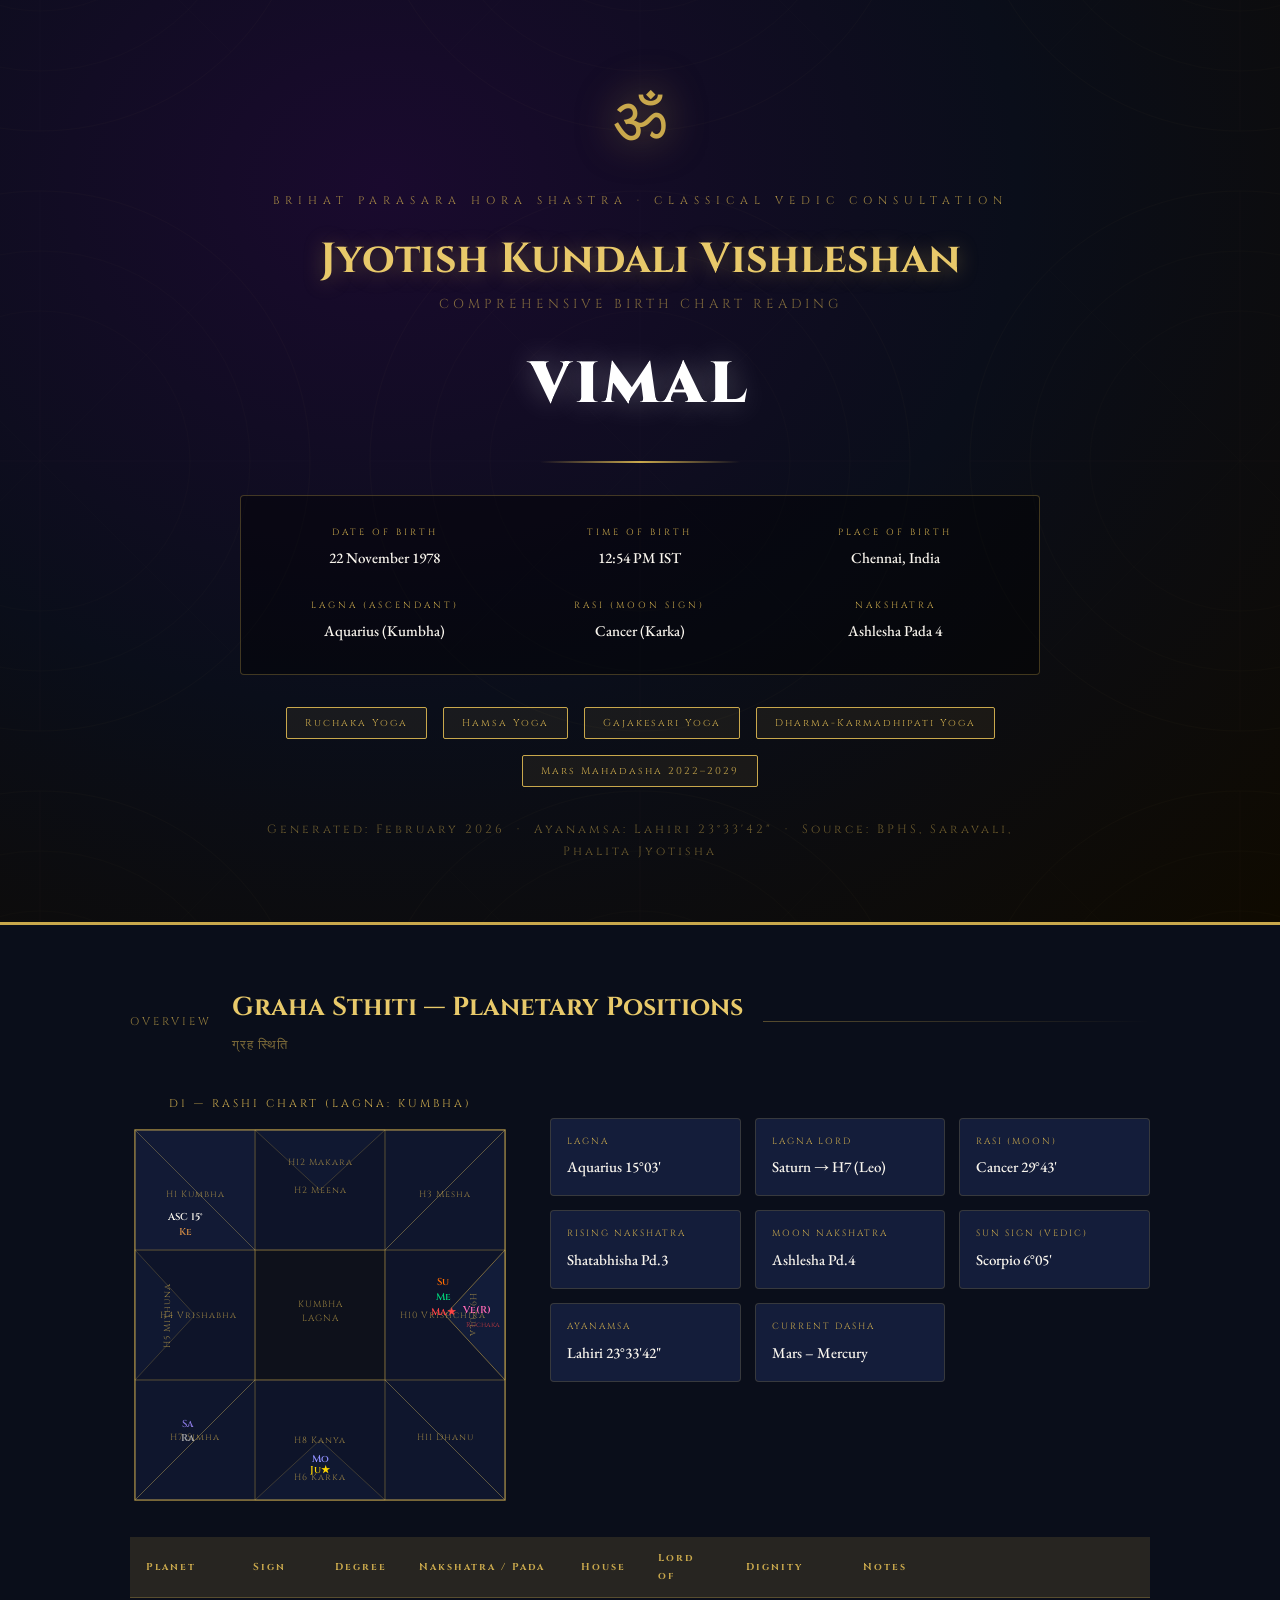
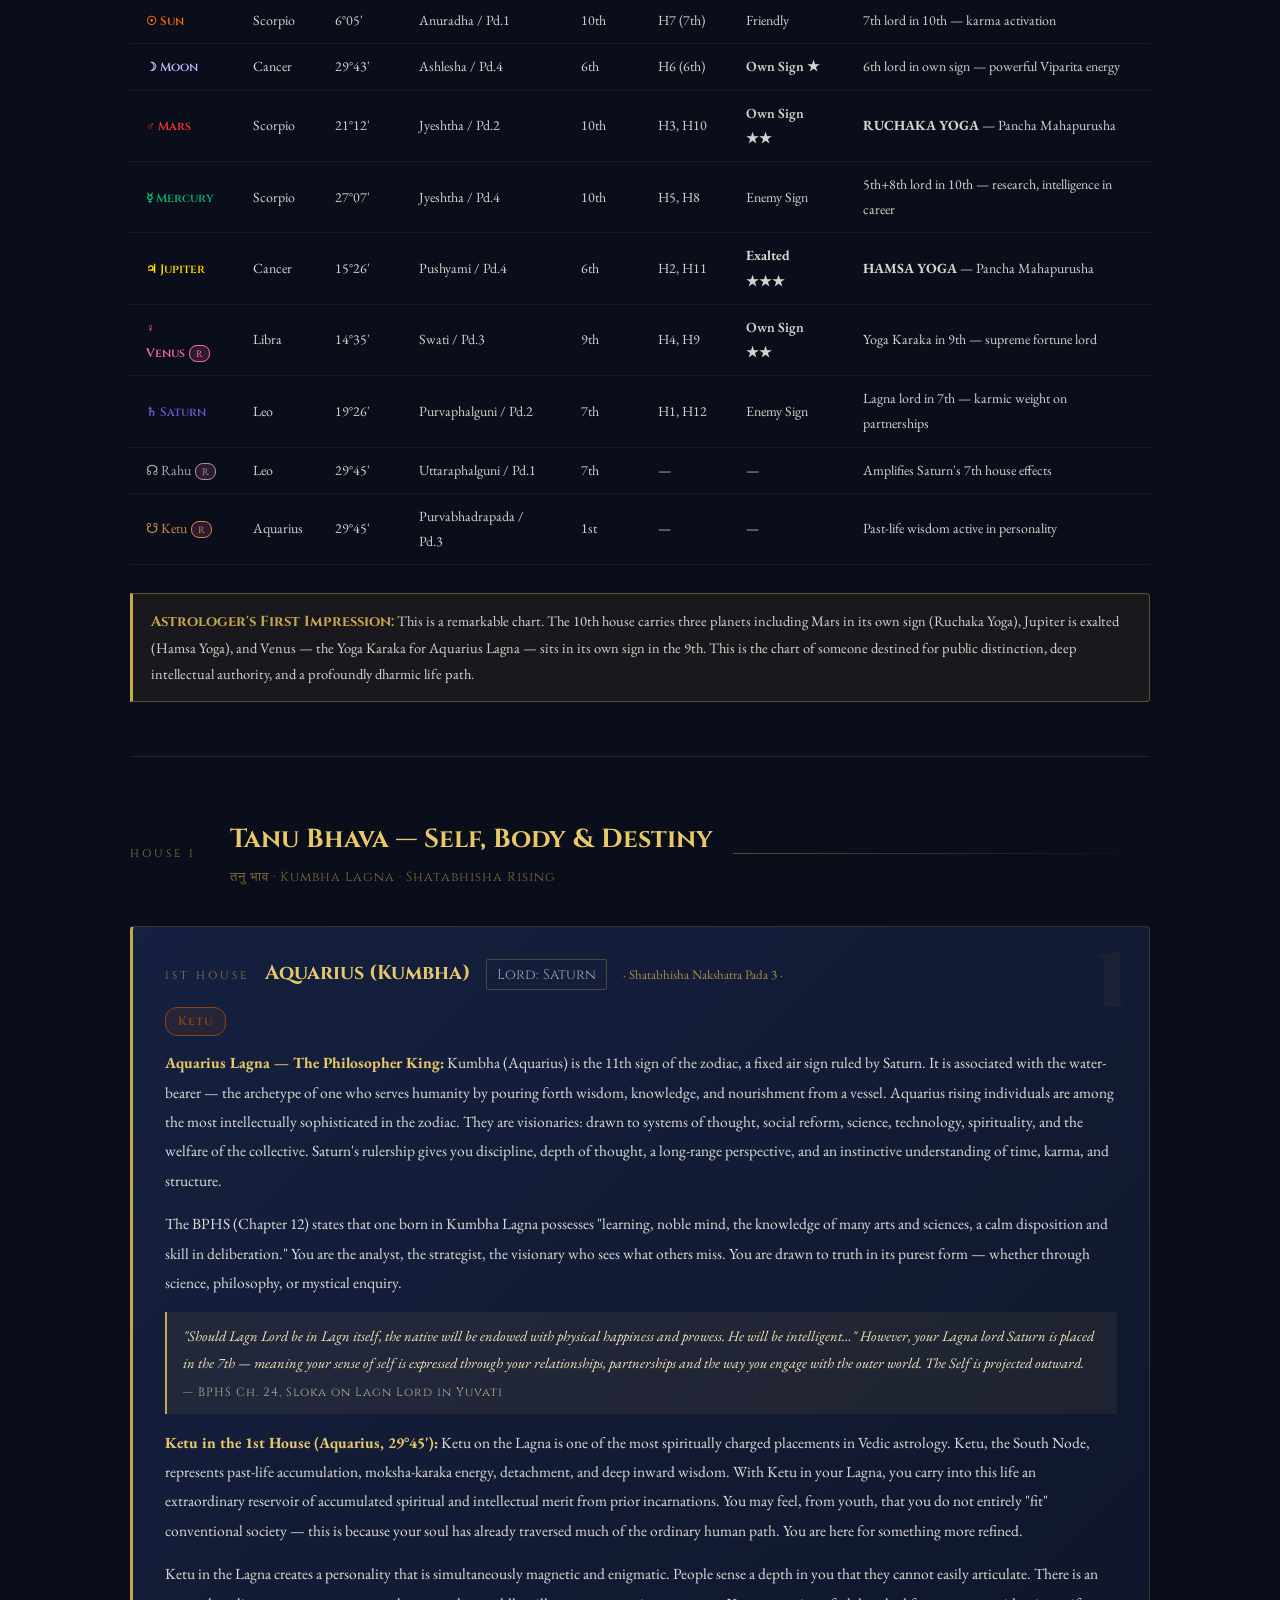
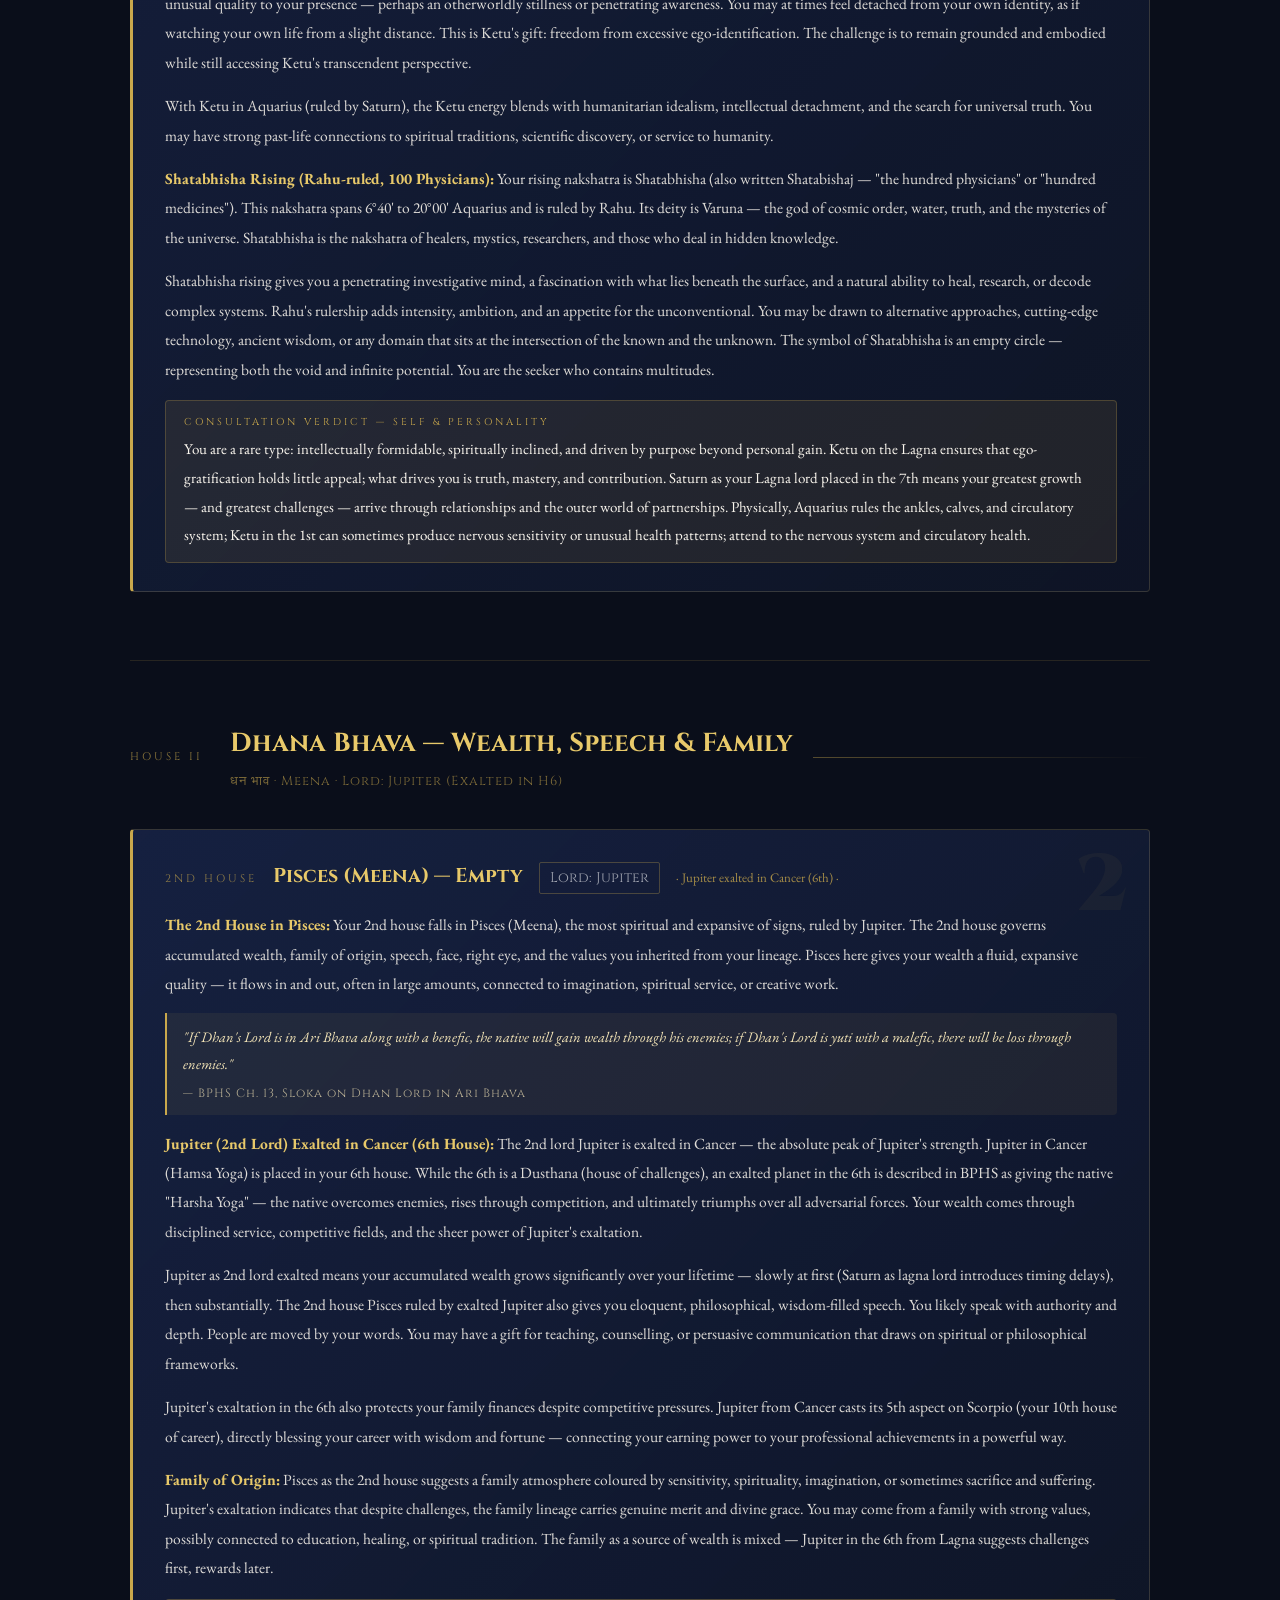
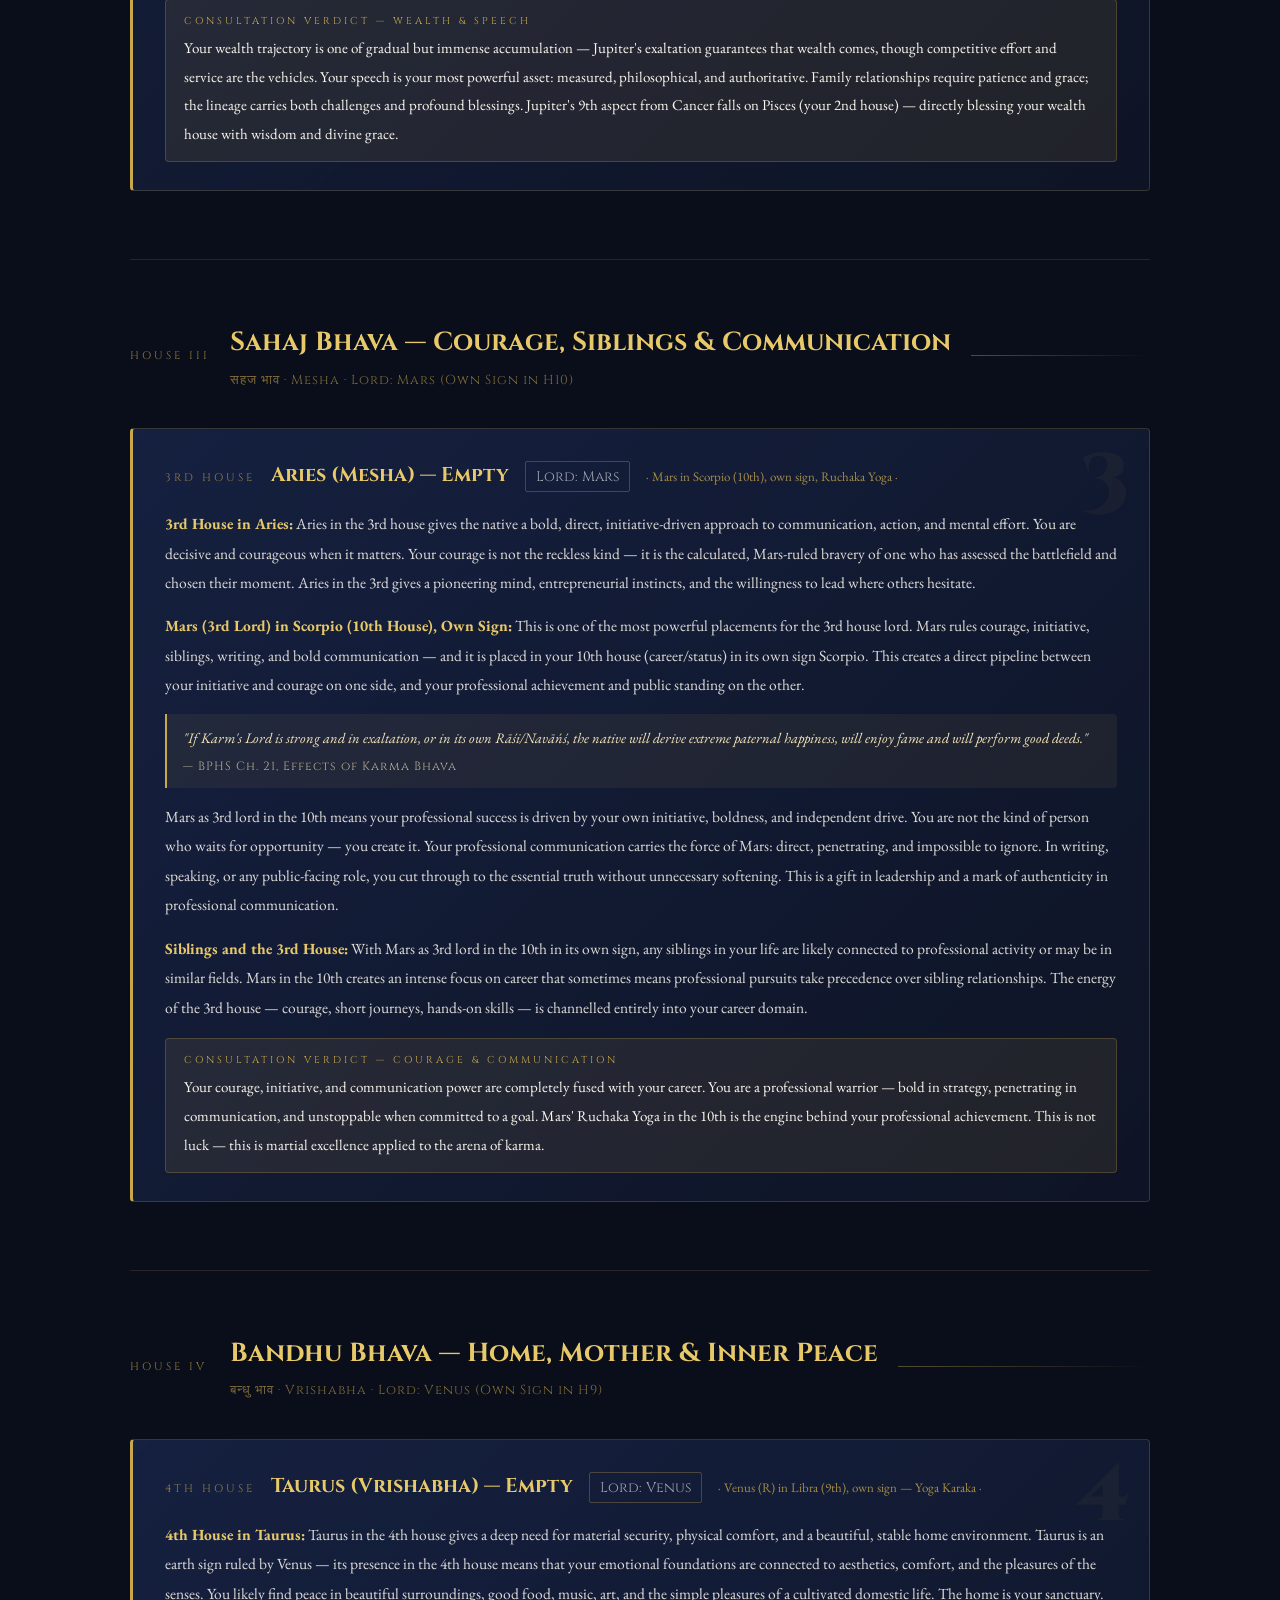
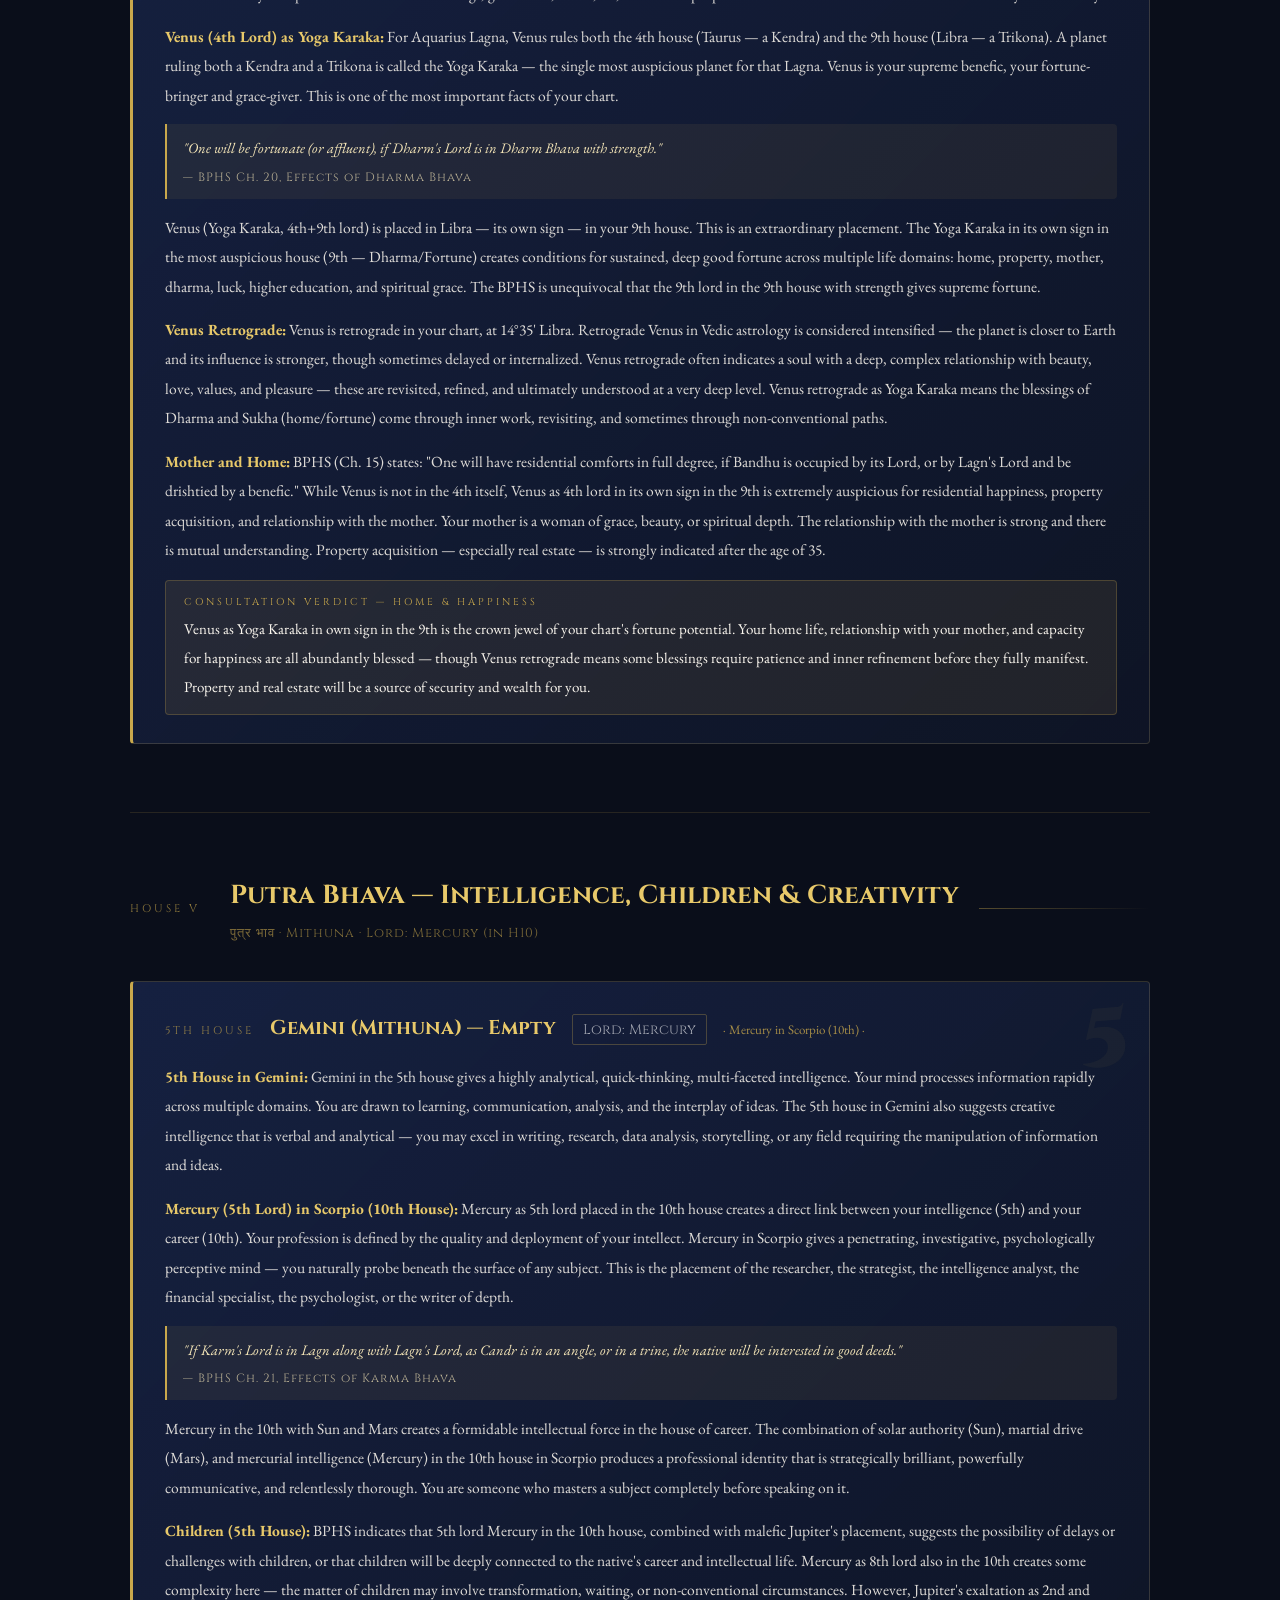
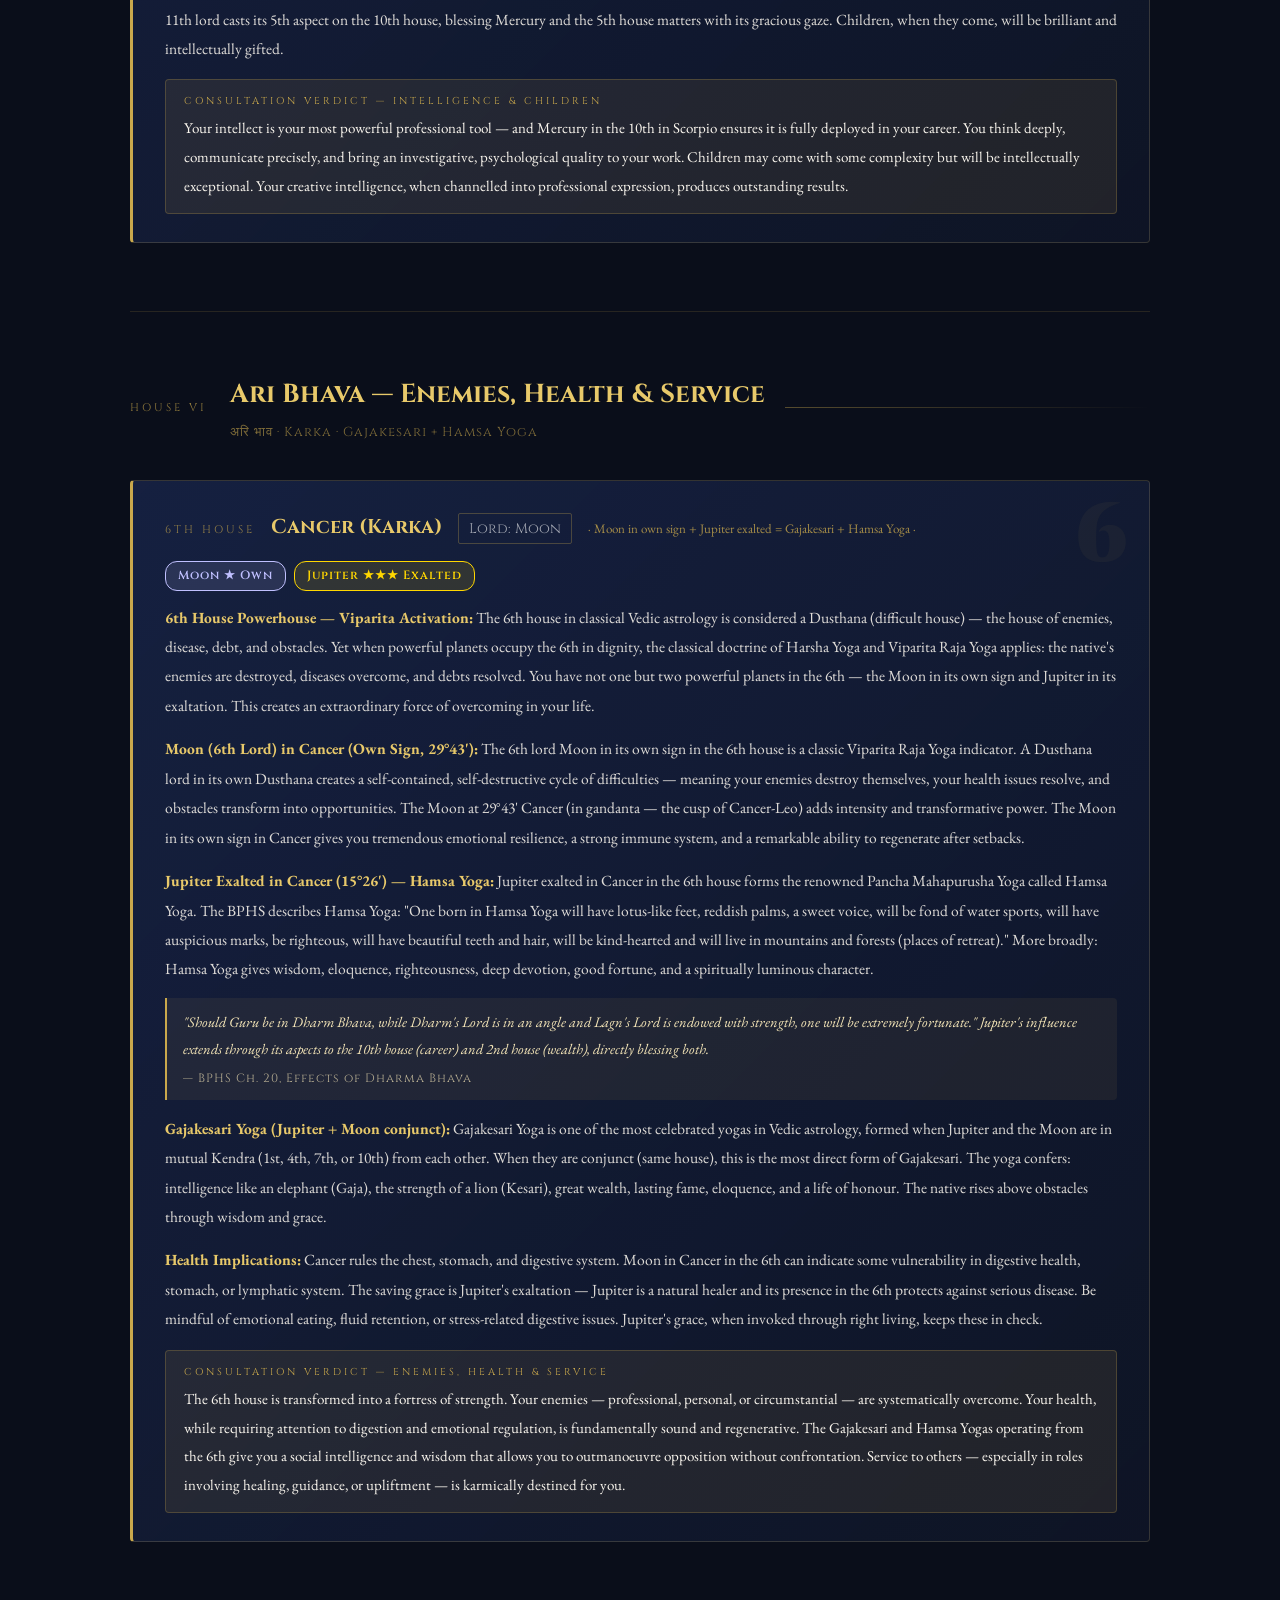
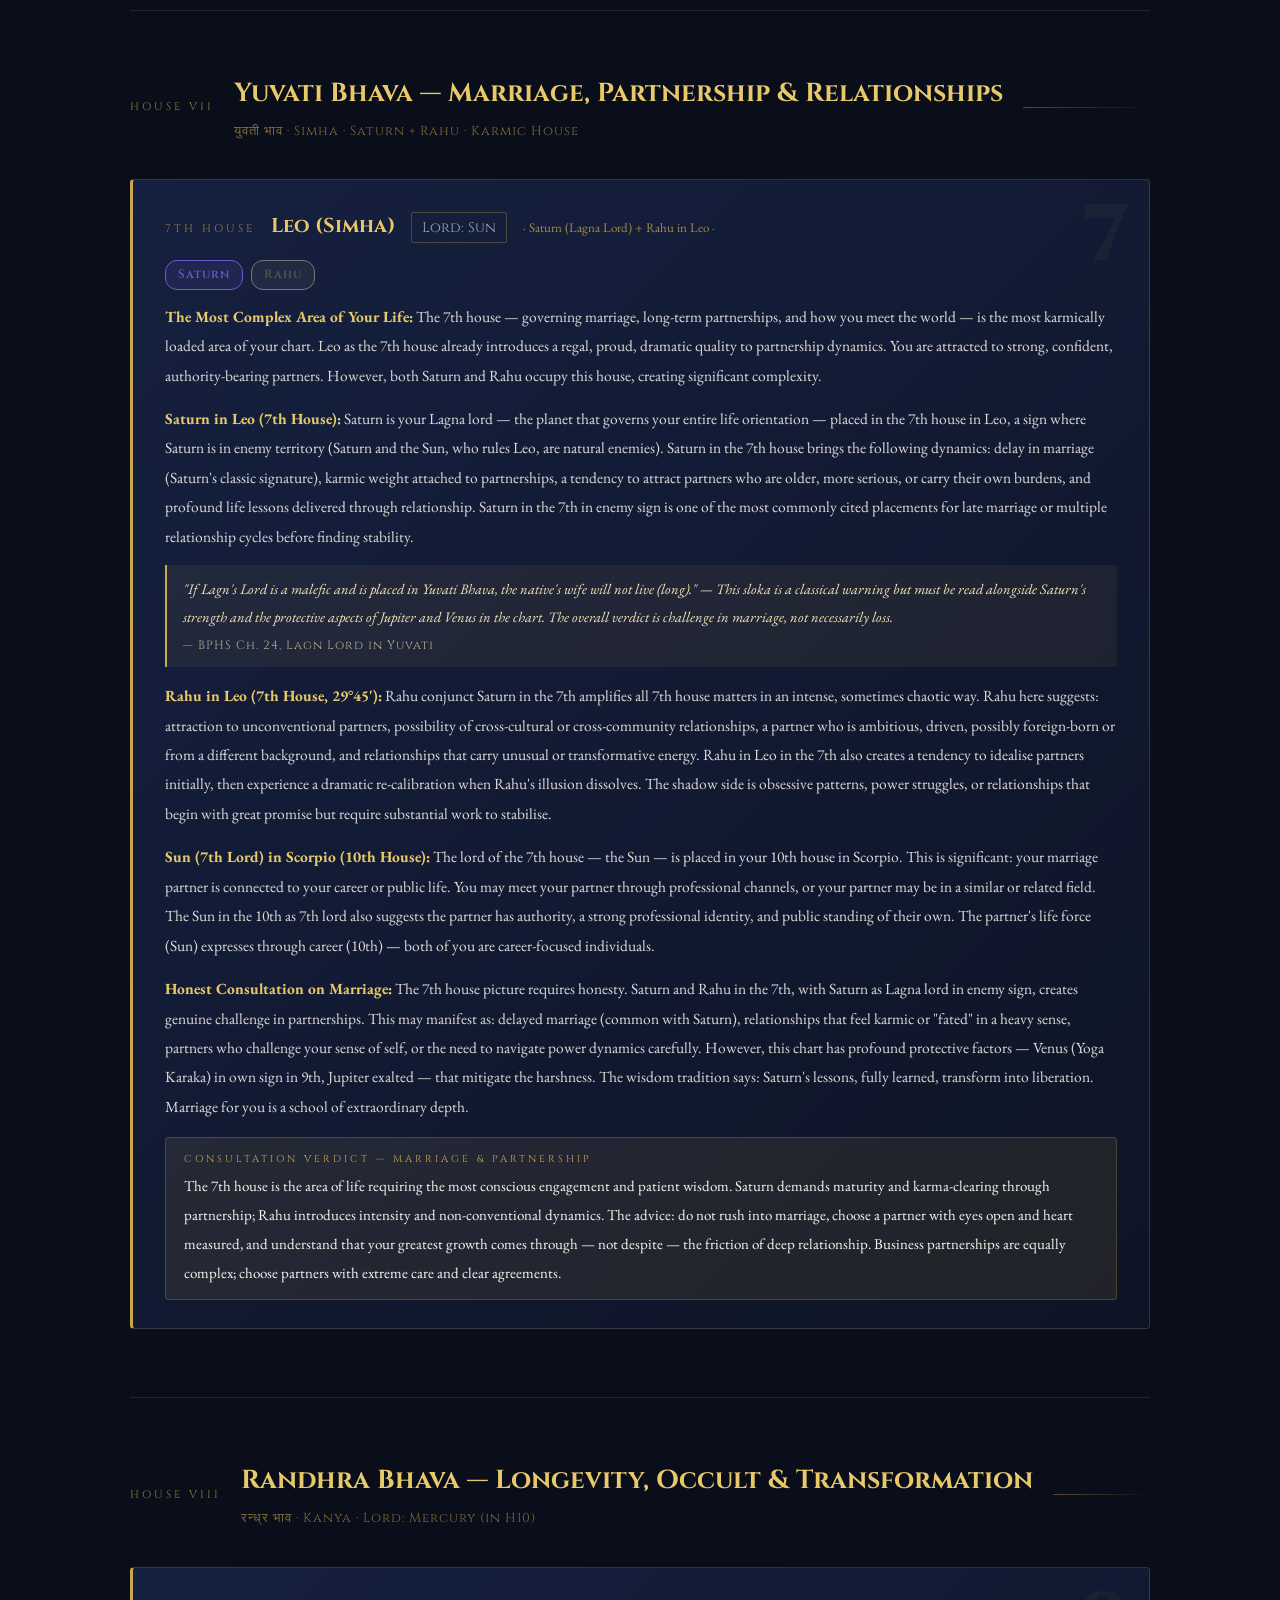
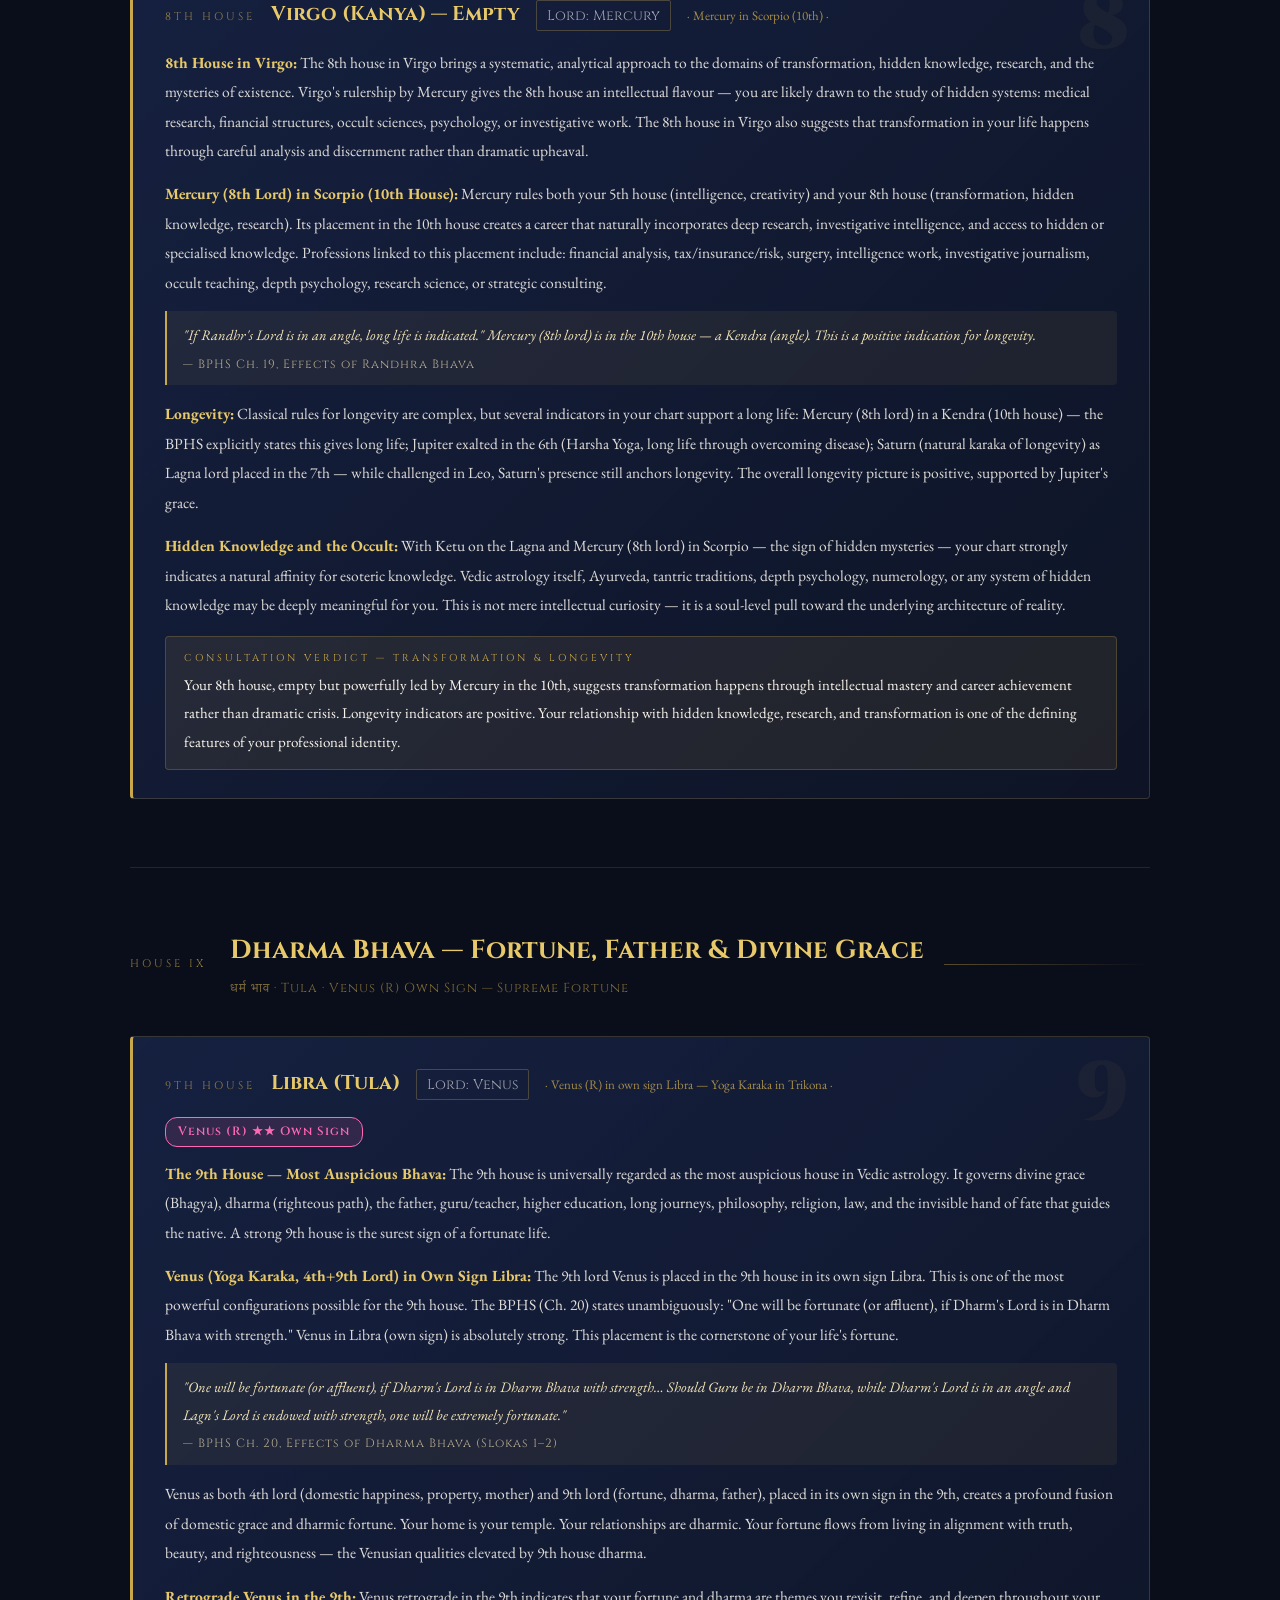
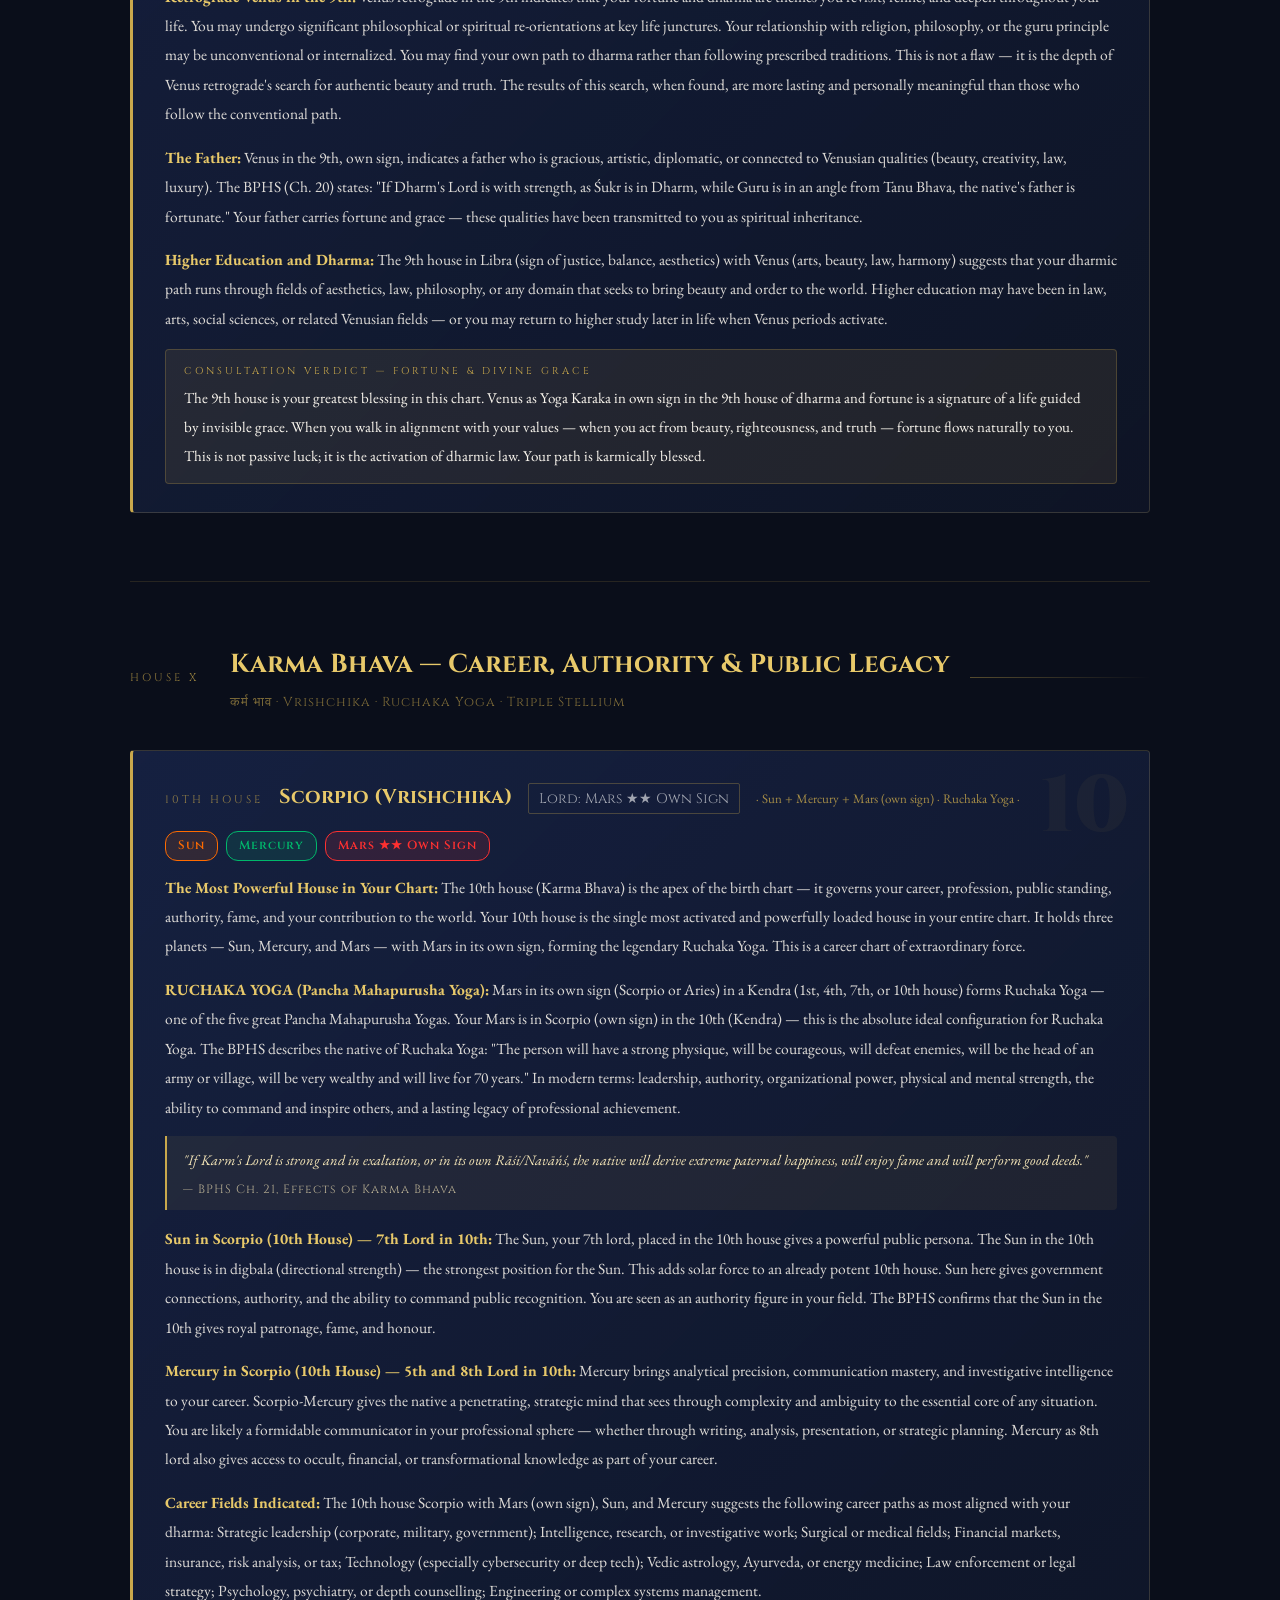
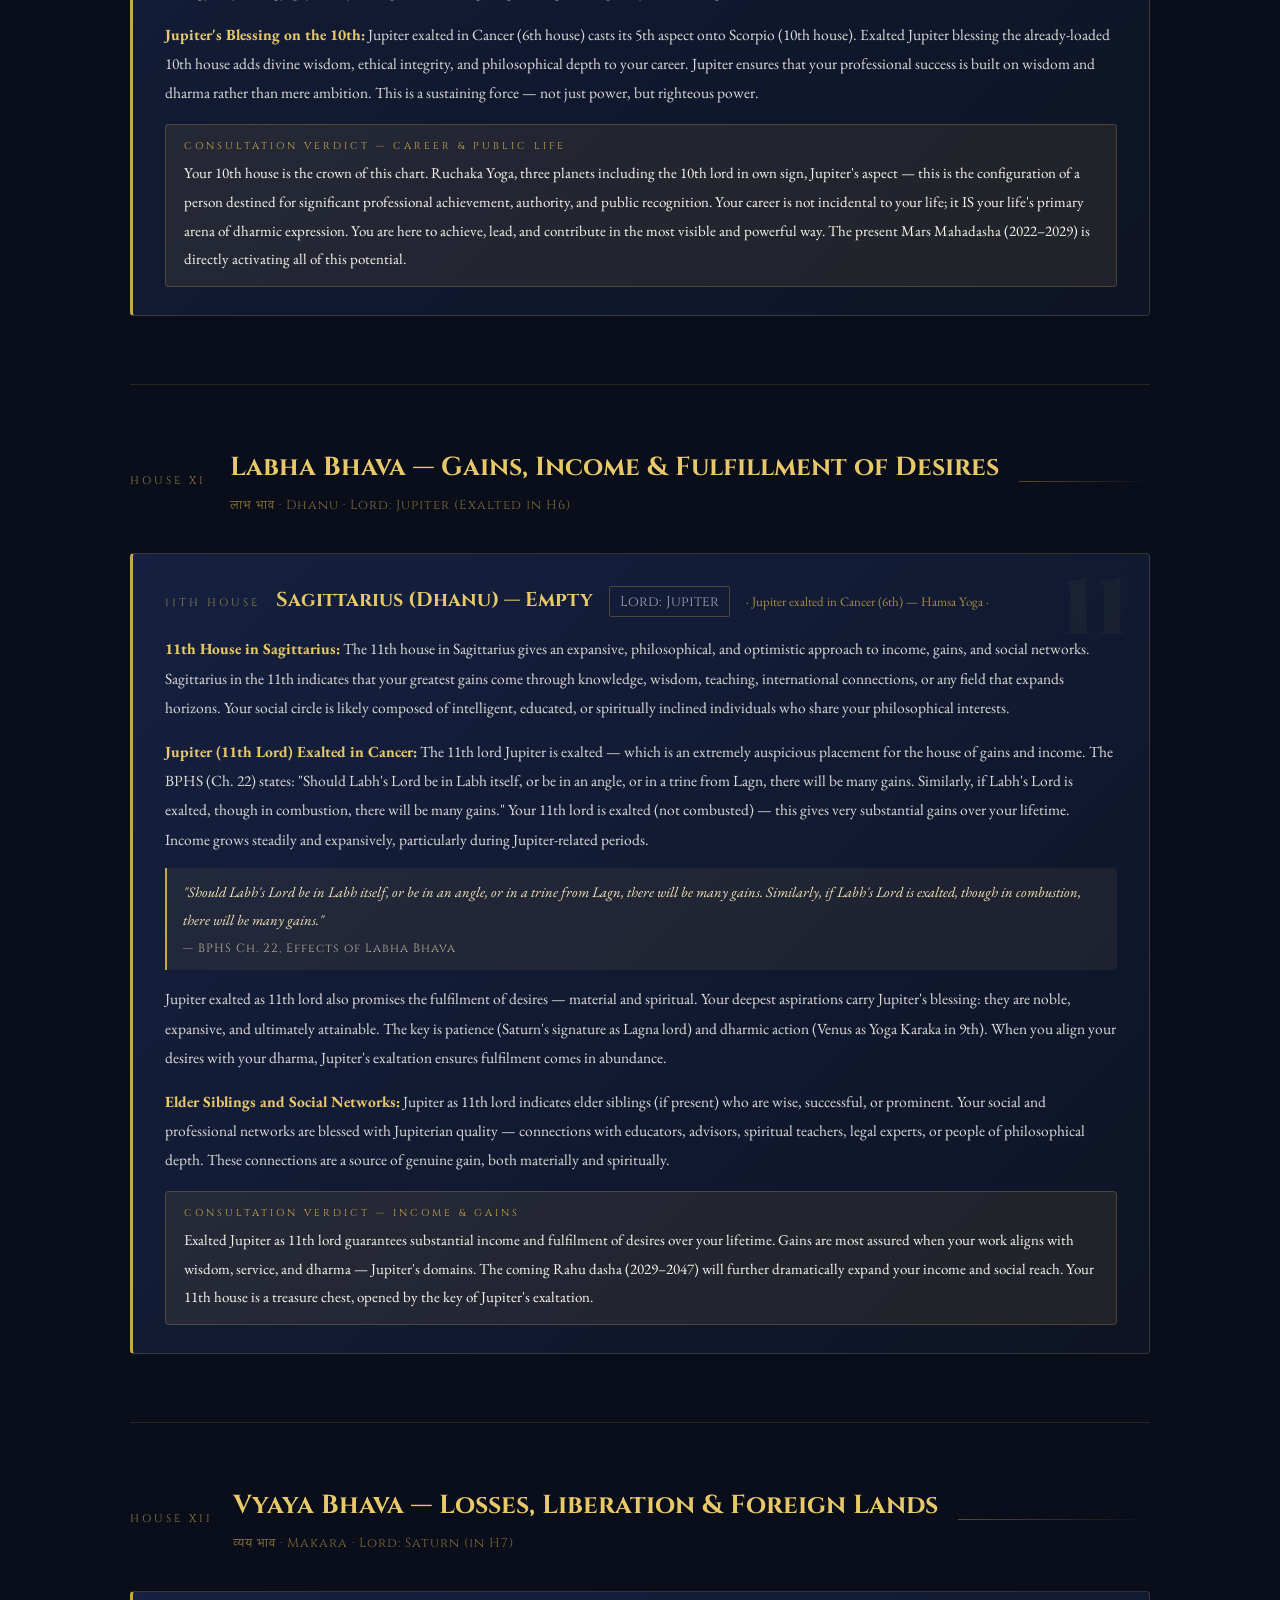
<file: vimal_consultation.html>
<!DOCTYPE html>
<html lang="en">
<head>
<meta charset="UTF-8"/>
<meta name="viewport" content="width=device-width, initial-scale=1.0"/>
<title>Vedic Astrology Consultation — Vimal</title>
<style>
  @import url('https://fonts.googleapis.com/css2?family=Cinzel:wght@400;600;700;900&family=EB+Garamond:ital,wght@0,400;0,500;0,600;1,400;1,500&family=Cormorant+Garamond:ital,wght@0,300;0,400;0,600;1,300;1,400&display=swap');

  :root {
    --gold: #C9A84C;
    --gold-light: #E8C96A;
    --gold-pale: #F5E6B8;
    --deep-navy: #0A0E1A;
    --navy: #0F1628;
    --navy-mid: #16213E;
    --navy-light: #1E2D5A;
    --crimson: #8B1A2E;
    --crimson-dark: #5C0F1E;
    --cream: #FAF6EE;
    --text-dark: #1A1209;
    --text-mid: #3D2B0A;
    --shadow-gold: rgba(201,168,76,0.25);
    --sun-color: #FF6B00;
    --moon-color: #C0C0FF;
    --mars-color: #FF3030;
    --mercury-color: #00B86B;
    --jupiter-color: #FFD700;
    --venus-color: #FF69B4;
    --saturn-color: #6A5ACD;
    --rahu-color: #555;
    --ketu-color: #8B4513;
  }

  * { margin:0; padding:0; box-sizing:border-box; }

  body {
    background: var(--deep-navy);
    color: var(--cream);
    font-family: 'EB Garamond', Georgia, serif;
    font-size: 16px;
    line-height: 1.8;
  }

  /* ── COVER PAGE ── */
  .cover {
    min-height: 100vh;
    background: radial-gradient(ellipse at 30% 20%, #1a0a2e 0%, #0A0E1A 50%, #0F0A00 100%);
    display: flex; flex-direction: column; align-items: center; justify-content: center;
    position: relative; overflow: hidden; padding: 60px 40px;
    border-bottom: 3px solid var(--gold);
  }
  .cover::before {
    content:''; position:absolute; inset:0;
    background: url("data:image/svg+xml,%3Csvg xmlns='http://www.w3.org/2000/svg' width='400' height='400'%3E%3Ccircle cx='200' cy='200' r='180' fill='none' stroke='%23C9A84C' stroke-width='0.3' opacity='0.15'/%3E%3Ccircle cx='200' cy='200' r='140' fill='none' stroke='%23C9A84C' stroke-width='0.3' opacity='0.12'/%3E%3Ccircle cx='200' cy='200' r='100' fill='none' stroke='%23C9A84C' stroke-width='0.3' opacity='0.1'/%3E%3Cline x1='20' y1='200' x2='380' y2='200' stroke='%23C9A84C' stroke-width='0.2' opacity='0.1'/%3E%3Cline x1='200' y1='20' x2='200' y2='380' stroke='%23C9A84C' stroke-width='0.2' opacity='0.1'/%3E%3Cline x1='73' y1='73' x2='327' y2='327' stroke='%23C9A84C' stroke-width='0.2' opacity='0.1'/%3E%3Cline x1='327' y1='73' x2='73' y2='327' stroke='%23C9A84C' stroke-width='0.2' opacity='0.1'/%3E%3C/svg%3E") center/600px repeat;
    opacity: 0.4;
  }
  .cover-mandala {
    position: absolute; width: 500px; height: 500px; opacity: 0.06;
    top: 50%; left: 50%; transform: translate(-50%,-50%);
  }
  .cover-content { position:relative; z-index:2; text-align:center; max-width:800px; }
  .cover-om {
    font-size: 64px; color: var(--gold); margin-bottom: 16px;
    text-shadow: 0 0 40px rgba(201,168,76,0.6);
  }
  .cover-subtitle {
    font-family: 'Cinzel', serif; font-size: 11px; letter-spacing: 6px;
    color: var(--gold); text-transform: uppercase; margin-bottom: 24px; opacity: 0.8;
  }
  .cover-title {
    font-family: 'Cinzel', serif; font-size: 42px; font-weight: 700;
    color: var(--gold-light); line-height: 1.2; margin-bottom: 8px;
    text-shadow: 0 2px 20px rgba(201,168,76,0.4);
  }
  .cover-name {
    font-family: 'Cinzel', serif; font-size: 58px; font-weight: 900;
    color: #fff; letter-spacing: 4px; margin: 16px 0;
    text-shadow: 0 0 30px rgba(255,255,255,0.3);
  }
  .cover-divider {
    width: 200px; height: 2px; margin: 24px auto;
    background: linear-gradient(90deg, transparent, var(--gold), transparent);
  }
  .cover-details {
    display: grid; grid-template-columns: repeat(3,1fr); gap: 24px;
    margin: 32px 0; padding: 28px; border: 1px solid rgba(201,168,76,0.3);
    background: rgba(0,0,0,0.4); border-radius: 4px;
  }
  .cover-detail-item { text-align:center; }
  .cover-detail-label {
    font-family: 'Cinzel', serif; font-size: 9px; letter-spacing: 3px;
    color: var(--gold); text-transform: uppercase; display: block; margin-bottom: 4px;
  }
  .cover-detail-value {
    font-size: 15px; color: var(--cream); font-weight: 500;
  }
  .cover-footer {
    margin-top: 32px; font-size: 12px; color: rgba(201,168,76,0.5);
    font-family: 'Cinzel', serif; letter-spacing: 3px;
  }
  .cover-badges {
    display: flex; gap: 16px; justify-content: center; margin: 24px 0; flex-wrap: wrap;
  }
  .cover-badge {
    padding: 6px 18px; border: 1px solid var(--gold); border-radius: 2px;
    font-family: 'Cinzel', serif; font-size: 10px; letter-spacing: 2px;
    color: var(--gold); background: rgba(201,168,76,0.08);
  }

  /* ── LAYOUT ── */
  .page { max-width: 1100px; margin: 0 auto; padding: 0 40px; }

  /* ── SECTION HEADERS ── */
  .section {
    padding: 60px 0 40px; border-bottom: 1px solid rgba(201,168,76,0.15);
  }
  .section-header {
    display: flex; align-items: center; gap: 20px; margin-bottom: 36px;
  }
  .section-number {
    font-family: 'Cinzel', serif; font-size: 11px; letter-spacing: 3px;
    color: var(--gold); opacity: 0.7; min-width: 80px;
  }
  .section-title {
    font-family: 'Cinzel', serif; font-size: 26px; font-weight: 700;
    color: var(--gold-light);
  }
  .section-sanskrit {
    font-family: 'Cinzel', serif; font-size: 13px; color: rgba(201,168,76,0.6);
    display: block; margin-top: 2px; letter-spacing: 1px;
  }
  .section-line {
    flex:1; height:1px;
    background: linear-gradient(90deg, var(--gold), transparent);
    opacity: 0.4;
  }

  /* ── HOUSE BLOCKS ── */
  .house-block {
    background: linear-gradient(135deg, rgba(30,45,90,0.6) 0%, rgba(15,22,40,0.8) 100%);
    border: 1px solid rgba(201,168,76,0.2); border-left: 3px solid var(--gold);
    border-radius: 4px; padding: 28px 32px; margin-bottom: 28px;
    position: relative; overflow: hidden;
  }
  .house-block::before {
    content: attr(data-house-num); position: absolute; right: 20px; top: 16px;
    font-family: 'Cinzel', serif; font-size: 80px; font-weight: 900;
    color: rgba(201,168,76,0.05); line-height: 1;
  }
  .house-block-header { display: flex; align-items: baseline; gap: 16px; margin-bottom: 16px; flex-wrap: wrap; }
  .house-num {
    font-family: 'Cinzel', serif; font-size: 11px; letter-spacing: 3px;
    color: var(--gold); opacity: 0.7;
  }
  .house-name {
    font-family: 'Cinzel', serif; font-size: 20px; font-weight: 700;
    color: var(--gold-light);
  }
  .house-sign {
    font-size: 14px; color: rgba(255,255,255,0.6);
    padding: 2px 10px; border: 1px solid rgba(201,168,76,0.3);
    border-radius: 2px; font-family: 'Cinzel', serif;
  }
  .house-lord { font-size: 13px; color: var(--gold); opacity: 0.8; }
  .house-planets { display: flex; gap: 8px; flex-wrap: wrap; margin: 12px 0; }
  .planet-tag {
    padding: 3px 12px; border-radius: 12px; font-size: 12px; font-weight: 600;
    font-family: 'Cinzel', serif; letter-spacing: 1px;
    border: 1px solid currentColor;
  }
  .planet-tag.sun    { color: var(--sun-color);    background: rgba(255,107,0,0.12); }
  .planet-tag.moon   { color: var(--moon-color);   background: rgba(192,192,255,0.12); }
  .planet-tag.mars   { color: var(--mars-color);   background: rgba(255,48,48,0.12); }
  .planet-tag.mercury{ color: var(--mercury-color);background: rgba(0,184,107,0.12); }
  .planet-tag.jupiter{ color: var(--jupiter-color);background: rgba(255,215,0,0.12); }
  .planet-tag.venus  { color: var(--venus-color);  background: rgba(255,105,180,0.12); }
  .planet-tag.saturn { color: var(--saturn-color); background: rgba(106,90,205,0.12); }
  .planet-tag.rahu   { color: var(--rahu-color);   background: rgba(85,85,85,0.2); border-color:#777; }
  .planet-tag.ketu   { color: var(--ketu-color);   background: rgba(139,69,19,0.15); }

  .house-text { color: rgba(250,246,238,0.88); line-height: 1.9; font-size: 15.5px; }
  .house-text p { margin-bottom: 14px; }
  .house-text .sloka {
    background: rgba(201,168,76,0.08); border-left: 2px solid var(--gold);
    padding: 10px 16px; margin: 14px 0; font-style: italic;
    color: var(--gold-pale); font-size: 14.5px; border-radius: 0 4px 4px 0;
  }
  .house-text .sloka cite {
    display: block; margin-top: 4px; font-size: 12px; opacity: 0.7;
    font-style: normal; font-family: 'Cinzel', serif; letter-spacing: 1px;
  }
  .verdict {
    margin-top: 16px; padding: 12px 18px;
    background: rgba(201,168,76,0.1); border: 1px solid rgba(201,168,76,0.25);
    border-radius: 4px;
  }
  .verdict-label {
    font-family: 'Cinzel', serif; font-size: 10px; letter-spacing: 3px;
    color: var(--gold); display: block; margin-bottom: 4px; text-transform: uppercase;
  }
  .verdict-text { color: var(--cream); font-size: 15px; }

  /* ── CHART TABLE ── */
  .planet-table {
    width: 100%; border-collapse: collapse; margin: 28px 0;
    font-size: 14px;
  }
  .planet-table th {
    background: rgba(201,168,76,0.15); color: var(--gold);
    font-family: 'Cinzel', serif; font-size: 10px; letter-spacing: 2px;
    padding: 12px 16px; text-align: left; border-bottom: 1px solid rgba(201,168,76,0.3);
  }
  .planet-table td {
    padding: 10px 16px; border-bottom: 1px solid rgba(255,255,255,0.06);
    color: rgba(250,246,238,0.85);
  }
  .planet-table tr:hover td { background: rgba(201,168,76,0.06); }
  .planet-table .planet-name { font-weight: 600; font-family: 'Cinzel', serif; font-size: 12px; }
  .strength-exalted { color: #00E676; font-weight: 700; }
  .strength-own     { color: #69F0AE; font-weight: 600; }
  .strength-friendly{ color: var(--gold-light); }
  .strength-neutral { color: rgba(250,246,238,0.7); }
  .strength-enemy   { color: #FF7043; }
  .strength-debil   { color: #FF1744; font-weight: 700; }
  .retro-badge {
    font-size: 10px; color: var(--venus-color); background: rgba(255,105,180,0.15);
    padding: 1px 6px; border-radius: 8px; margin-left: 4px; border: 1px solid currentColor;
  }

  /* ── SVG CHART ── */
  .chart-container {
    display: flex; gap: 40px; align-items: flex-start; flex-wrap: wrap; margin: 32px 0;
  }
  .chart-box { flex: 0 0 auto; }
  .chart-label {
    font-family: 'Cinzel', serif; font-size: 11px; letter-spacing: 3px;
    color: var(--gold); text-align: center; margin-bottom: 12px;
    text-transform: uppercase;
  }
  .chart-info { flex: 1; min-width: 280px; }

  /* ── YOGA CARDS ── */
  .yoga-grid { display: grid; grid-template-columns: repeat(auto-fill, minmax(300px,1fr)); gap: 20px; margin: 28px 0; }
  .yoga-card {
    background: linear-gradient(135deg, rgba(30,45,90,0.7), rgba(15,22,40,0.9));
    border: 1px solid rgba(201,168,76,0.3); border-radius: 6px; padding: 24px;
    position: relative; overflow: hidden;
  }
  .yoga-card.pancha {
    border-color: rgba(255,215,0,0.5);
    background: linear-gradient(135deg, rgba(40,30,5,0.8), rgba(15,10,0,0.9));
  }
  .yoga-card::after {
    content: '✦'; position: absolute; right: 16px; top: 12px;
    font-size: 32px; opacity: 0.08; color: var(--gold);
  }
  .yoga-name {
    font-family: 'Cinzel', serif; font-size: 17px; font-weight: 700;
    color: var(--gold-light); margin-bottom: 4px;
  }
  .yoga-type {
    font-family: 'Cinzel', serif; font-size: 9px; letter-spacing: 3px;
    color: rgba(201,168,76,0.6); text-transform: uppercase; margin-bottom: 12px;
  }
  .yoga-formation {
    font-size: 12px; color: var(--gold); background: rgba(201,168,76,0.1);
    padding: 4px 10px; border-radius: 2px; margin-bottom: 12px; display: inline-block;
    font-family: 'Cinzel', serif;
  }
  .yoga-text { font-size: 14px; color: rgba(250,246,238,0.85); line-height: 1.7; }

  /* ── DASHA TIMELINE ── */
  .dasha-timeline { margin: 28px 0; }
  .dasha-row {
    display: flex; align-items: stretch; margin-bottom: 8px;
    border-radius: 4px; overflow: hidden;
    border: 1px solid rgba(201,168,76,0.15);
  }
  .dasha-row.current {
    border-color: var(--gold); box-shadow: 0 0 20px rgba(201,168,76,0.2);
  }
  .dasha-planet-col {
    width: 120px; flex: 0 0 120px;
    background: rgba(201,168,76,0.1); display: flex;
    flex-direction: column; align-items: center; justify-content: center;
    padding: 12px; border-right: 1px solid rgba(201,168,76,0.2);
  }
  .dasha-row.current .dasha-planet-col { background: rgba(201,168,76,0.2); }
  .dasha-planet-name {
    font-family: 'Cinzel', serif; font-size: 14px; font-weight: 700;
    color: var(--gold-light); margin-bottom: 2px;
  }
  .dasha-years { font-size: 11px; color: rgba(201,168,76,0.7); font-family: 'Cinzel', serif; }
  .dasha-dates-col { padding: 12px 16px; flex: 1; }
  .dasha-date-range {
    font-size: 12px; color: rgba(201,168,76,0.7); font-family: 'Cinzel', serif;
    margin-bottom: 6px; letter-spacing: 1px;
  }
  .dasha-summary { font-size: 14px; color: rgba(250,246,238,0.85); line-height: 1.6; }
  .current-badge {
    background: var(--gold); color: var(--deep-navy); font-family: 'Cinzel', serif;
    font-size: 9px; letter-spacing: 2px; padding: 2px 8px; border-radius: 2px;
    display: inline-block; margin-left: 8px; vertical-align: middle; font-weight: 700;
  }

  /* ── ANTARDASHA TABLE ── */
  .antardasha-table { width: 100%; border-collapse: collapse; margin: 20px 0; font-size: 13.5px; }
  .antardasha-table th {
    background: rgba(201,168,76,0.12); color: var(--gold);
    font-family: 'Cinzel', serif; font-size: 9px; letter-spacing: 2px;
    padding: 10px 14px; border-bottom: 1px solid rgba(201,168,76,0.3); text-align:left;
  }
  .antardasha-table td { padding: 9px 14px; border-bottom: 1px solid rgba(255,255,255,0.05); color: rgba(250,246,238,0.85); }
  .antardasha-table tr.ad-current td { background: rgba(201,168,76,0.1); color: var(--cream); }
  .antardasha-table tr.ad-current td:first-child { font-weight: 700; color: var(--gold); }

  /* ── NAKSHATRA CARD ── */
  .nakshatra-grid { display: grid; grid-template-columns: 1fr 1fr; gap: 24px; margin: 24px 0; }
  .nakshatra-card {
    background: linear-gradient(135deg, rgba(30,45,90,0.6), rgba(15,22,40,0.9));
    border: 1px solid rgba(201,168,76,0.25); border-radius: 6px; padding: 24px;
  }
  .nakshatra-title {
    font-family: 'Cinzel', serif; font-size: 18px; font-weight: 700;
    color: var(--gold-light); margin-bottom: 4px;
  }
  .nakshatra-subtitle { font-size: 12px; color: rgba(201,168,76,0.65); font-family: 'Cinzel', serif; letter-spacing: 1px; margin-bottom: 14px; }
  .nakshatra-attrs { display: grid; grid-template-columns: 1fr 1fr; gap: 8px; margin-bottom: 14px; }
  .nakshatra-attr-item { }
  .nakshatra-attr-label { font-size: 10px; color: var(--gold); font-family: 'Cinzel', serif; letter-spacing: 1px; display: block; }
  .nakshatra-attr-val { font-size: 13px; color: var(--cream); }
  .nakshatra-text { font-size: 14px; color: rgba(250,246,238,0.85); line-height: 1.75; }

  /* ── REMEDY CARDS ── */
  .remedy-grid { display: grid; grid-template-columns: repeat(auto-fill, minmax(220px,1fr)); gap: 16px; margin: 24px 0; }
  .remedy-card {
    background: rgba(15,22,40,0.8); border: 1px solid rgba(201,168,76,0.2);
    border-radius: 6px; padding: 20px;
  }
  .remedy-icon { font-size: 28px; margin-bottom: 10px; }
  .remedy-title { font-family: 'Cinzel', serif; font-size: 14px; color: var(--gold); margin-bottom: 8px; }
  .remedy-text { font-size: 13px; color: rgba(250,246,238,0.8); line-height: 1.6; }

  /* ── SUMMARY BANNER ── */
  .summary-banner {
    background: linear-gradient(135deg, rgba(40,20,5,0.9), rgba(10,14,26,0.95));
    border: 1px solid var(--gold); border-radius: 6px; padding: 32px 36px;
    margin: 32px 0; text-align: center;
  }
  .summary-banner h3 {
    font-family: 'Cinzel', serif; font-size: 22px; color: var(--gold-light); margin-bottom: 16px;
  }
  .summary-banner p { font-size: 16px; color: rgba(250,246,238,0.9); line-height: 1.85; max-width: 800px; margin: 0 auto; }

  /* ── PILLS / INFO GRID ── */
  .info-grid { display: grid; grid-template-columns: repeat(auto-fill, minmax(180px,1fr)); gap: 14px; margin: 24px 0; }
  .info-card {
    background: rgba(30,45,90,0.5); border: 1px solid rgba(201,168,76,0.2);
    border-radius: 4px; padding: 14px 16px;
  }
  .info-card-label { font-family: 'Cinzel', serif; font-size: 9px; letter-spacing: 2px; color: var(--gold); text-transform: uppercase; display: block; margin-bottom: 4px; }
  .info-card-value { font-size: 15px; color: var(--cream); font-weight: 500; }

  /* ── FOOTER ── */
  .report-footer {
    text-align:center; padding: 40px; border-top: 1px solid rgba(201,168,76,0.2);
    color: rgba(201,168,76,0.4); font-family: 'Cinzel', serif; font-size: 11px; letter-spacing: 2px;
  }

  /* ── CALLOUT ── */
  .callout {
    background: rgba(139,26,46,0.15); border: 1px solid rgba(139,26,46,0.4);
    border-left: 3px solid var(--crimson); border-radius: 0 4px 4px 0;
    padding: 14px 18px; margin: 14px 0; font-size: 14.5px; color: rgba(250,246,238,0.85);
  }
  .callout.info {
    background: rgba(201,168,76,0.08); border-color: rgba(201,168,76,0.4);
    border-left-color: var(--gold);
  }
  .callout.positive {
    background: rgba(0,200,100,0.08); border-color: rgba(0,200,100,0.35);
    border-left-color: #00C864;
  }

  /* ── STRENGTH METER ── */
  .strength-bar-wrap { display: flex; align-items: center; gap: 10px; margin: 6px 0; }
  .strength-bar-label { font-size: 12px; color: var(--gold); width: 80px; font-family: 'Cinzel', serif; font-size: 10px; }
  .strength-bar-bg { flex:1; height: 6px; background: rgba(255,255,255,0.1); border-radius: 3px; overflow: hidden; }
  .strength-bar-fill { height: 100%; border-radius: 3px; }

  @media print {
    body { background: white; color: #111; }
    .cover { background: #f5f0e8; min-height: auto; padding: 40px; }
  }
</style>
</head>
<body>

<!-- ══════════════════════════════════════════════
     COVER PAGE
══════════════════════════════════════════════ -->
<div class="cover">
  <div class="cover-content">
    <div class="cover-om">ॐ</div>
    <div class="cover-subtitle">Brihat Parasara Hora Shastra · Classical Vedic Consultation</div>
    <div class="cover-title">Jyotish Kundali Vishleshan</div>
    <div style="font-family:'Cinzel',serif;font-size:13px;letter-spacing:4px;color:rgba(201,168,76,0.6);margin-bottom:8px;">COMPREHENSIVE BIRTH CHART READING</div>
    <div class="cover-name">VIMAL</div>
    <div class="cover-divider"></div>

    <div class="cover-details">
      <div class="cover-detail-item">
        <span class="cover-detail-label">Date of Birth</span>
        <span class="cover-detail-value">22 November 1978</span>
      </div>
      <div class="cover-detail-item">
        <span class="cover-detail-label">Time of Birth</span>
        <span class="cover-detail-value">12:54 PM IST</span>
      </div>
      <div class="cover-detail-item">
        <span class="cover-detail-label">Place of Birth</span>
        <span class="cover-detail-value">Chennai, India</span>
      </div>
      <div class="cover-detail-item">
        <span class="cover-detail-label">Lagna (Ascendant)</span>
        <span class="cover-detail-value">Aquarius (Kumbha)</span>
      </div>
      <div class="cover-detail-item">
        <span class="cover-detail-label">Rasi (Moon Sign)</span>
        <span class="cover-detail-value">Cancer (Karka)</span>
      </div>
      <div class="cover-detail-item">
        <span class="cover-detail-label">Nakshatra</span>
        <span class="cover-detail-value">Ashlesha Pada 4</span>
      </div>
    </div>

    <div class="cover-badges">
      <span class="cover-badge">Ruchaka Yoga</span>
      <span class="cover-badge">Hamsa Yoga</span>
      <span class="cover-badge">Gajakesari Yoga</span>
      <span class="cover-badge">Dharma-Karmadhipati Yoga</span>
      <span class="cover-badge">Mars Mahadasha 2022–2029</span>
    </div>

    <div class="cover-footer">
      Generated: February 2026 &nbsp;·&nbsp; Ayanamsa: Lahiri 23°33'42" &nbsp;·&nbsp; Source: BPHS, Saravali, Phalita Jyotisha
    </div>
  </div>
</div>

<div class="page">

<!-- ══════════════════════════════════════════════
     SECTION 0 — CHART OVERVIEW
══════════════════════════════════════════════ -->
<div class="section">
  <div class="section-header">
    <span class="section-number">OVERVIEW</span>
    <div>
      <div class="section-title">Graha Sthiti — Planetary Positions</div>
      <span class="section-sanskrit">ग्रह स्थिति</span>
    </div>
    <div class="section-line"></div>
  </div>

  <div class="chart-container">
    <!-- South Indian Birth Chart SVG -->
    <div class="chart-box">
      <div class="chart-label">D1 — Rashi Chart (Lagna: Kumbha)</div>
      <svg width="380" height="380" viewBox="0 0 380 380" xmlns="http://www.w3.org/2000/svg" style="display:block;">
        <defs>
          <style>
            .cl { fill:none; stroke:#C9A84C; stroke-width:1; opacity:0.6; }
            .ht { fill:rgba(201,168,76,0.1); }
            .ht-l { fill:rgba(30,45,90,0.6); }
            .st { fill:#C9A84C; font-family:'Cinzel',serif; font-size:9px; letter-spacing:1px; opacity:0.7; }
            .pt { fill:#FAF6EE; font-family:'Cinzel',serif; font-size:10px; font-weight:600; }
            .sun { fill:#FF6B00; }
            .moon { fill:#9090FF; }
            .mars { fill:#FF4444; }
            .merc { fill:#00CC77; }
            .jup  { fill:#FFD700; }
            .ven  { fill:#FF69B4; }
            .sat  { fill:#8877DD; }
            .rahu { fill:#AAAAAA; }
            .ketu { fill:#CC8844; }
          </style>
        </defs>
        <!-- Grid border -->
        <rect x="5" y="5" width="370" height="370" fill="rgba(10,14,26,0.85)" stroke="#C9A84C" stroke-width="1.5" opacity="0.7"/>
        <!-- Main cross lines -->
        <line x1="5" y1="5" x2="125" y2="125" class="cl"/>
        <line x1="375" y1="5" x2="255" y2="125" class="cl"/>
        <line x1="5" y1="375" x2="125" y2="255" class="cl"/>
        <line x1="375" y1="375" x2="255" y2="255" class="cl"/>
        <!-- Inner box -->
        <rect x="125" y="125" width="130" height="130" fill="rgba(201,168,76,0.05)" stroke="#C9A84C" stroke-width="1" opacity="0.5"/>
        <!-- Outer box segments -->
        <rect x="5" y="125" width="120" height="130" class="ht-l" stroke="#C9A84C" stroke-width="0.5" opacity="0.4"/>   <!-- H4 Tau -->
        <rect x="255" y="125" width="120" height="130" class="ht-l" stroke="#C9A84C" stroke-width="0.5" opacity="0.4"/>  <!-- H10 Sco - loaded -->
        <rect x="125" y="5" width="130" height="120" class="ht-l" stroke="#C9A84C" stroke-width="0.5" opacity="0.4"/>   <!-- H2 Pis -->
        <rect x="125" y="255" width="130" height="120" class="ht-l" stroke="#C9A84C" stroke-width="0.5" opacity="0.4"/>  <!-- H8 Vir -->
        <!-- Corner boxes -->
        <polygon points="5,5 125,5 125,125 5,125" fill="rgba(30,45,90,0.7)" stroke="#C9A84C" stroke-width="0.5" opacity="0.6"/>   <!-- H1 Aq -->
        <polygon points="255,5 375,5 375,125 255,125" fill="rgba(30,45,90,0.6)" stroke="#C9A84C" stroke-width="0.5" opacity="0.5"/>  <!-- H3 Ar -->
        <polygon points="5,255 125,255 125,375 5,375" fill="rgba(30,45,90,0.6)" stroke="#C9A84C" stroke-width="0.5" opacity="0.5"/>  <!-- H7 Leo -->
        <polygon points="255,255 375,255 375,375 255,375" fill="rgba(30,45,90,0.6)" stroke="#C9A84C" stroke-width="0.5" opacity="0.5"/>  <!-- H11 Sag -->
        <!-- Diagonals top-right and top-left corners -->
        <polygon points="125,5 255,5 190,65" fill="rgba(25,38,75,0.5)" stroke="#C9A84C" stroke-width="0.5" opacity="0.5"/>  <!-- H12 Cap -->
        <polygon points="5,125 5,255 65,190" fill="rgba(25,38,75,0.5)" stroke="#C9A84C" stroke-width="0.5" opacity="0.5"/>  <!-- H5 Gem -->
        <polygon points="375,125 375,255 315,190" fill="rgba(25,38,75,0.7)" stroke="#C9A84C" stroke-width="0.8" opacity="0.7"/>  <!-- H9 Lib (Venus) -->
        <polygon points="125,375 255,375 190,315" fill="rgba(25,38,75,0.5)" stroke="#C9A84C" stroke-width="0.5" opacity="0.5"/>  <!-- H6 Can (Moon,Jup) -->

        <!-- House numbers (sign names) -->
        <text x="65" y="72" class="st" text-anchor="middle">H1 Kumbha</text>
        <text x="190" y="40" class="st" text-anchor="middle">H12 Makara</text>
        <text x="315" y="72" class="st" text-anchor="middle">H3 Mesha</text>
        <text x="40" y="190" class="st" text-anchor="middle" transform="rotate(-90,40,190)">H5 Mithuna</text>
        <text x="340" y="190" class="st" text-anchor="middle" transform="rotate(90,340,190)">H9 Tula</text>
        <text x="65" y="315" class="st" text-anchor="middle">H7 Simha</text>
        <text x="190" y="355" class="st" text-anchor="middle">H6 Karka</text>
        <text x="315" y="315" class="st" text-anchor="middle">H11 Dhanu</text>
        <text x="40" y="192" class="st" text-anchor="middle" transform="rotate(-90,40,192)"></text>
        <!-- Side boxes -->
        <text x="68" y="193" class="st" text-anchor="middle">H4 Vrishabha</text>
        <text x="313" y="193" class="st" text-anchor="middle">H10 Vrishchika</text>
        <text x="190" y="68" class="st" text-anchor="middle">H2 Meena</text>
        <text x="190" y="318" class="st" text-anchor="middle">H8 Kanya</text>

        <!-- PLANETS -->
        <!-- H1 Aquarius: ASC + Ketu -->
        <text x="55" y="95" class="pt" text-anchor="middle" font-size="9" fill="#C9A84C">ASC 15°</text>
        <text x="55" y="110" class="pt ketu" text-anchor="middle">Ke</text>

        <!-- H6 Cancer (bottom triangle): Moon + Jupiter (exalted) -->
        <text x="190" y="337" class="pt moon" text-anchor="middle">Mo</text>
        <text x="190" y="348" class="pt jup" text-anchor="middle" font-size="9">Ju★</text>

        <!-- H7 Leo (bottom-left): Saturn + Rahu -->
        <text x="58" y="302" class="pt sat" text-anchor="middle">Sa</text>
        <text x="58" y="316" class="pt rahu" text-anchor="middle">Ra</text>

        <!-- H9 Libra (right triangle): Venus R -->
        <text x="347" y="188" class="pt ven" text-anchor="middle" font-size="10">Ve(R)</text>

        <!-- H10 Scorpio (right box): Sun Mercury Mars -->
        <text x="313" y="160" class="pt sun" text-anchor="middle">Su</text>
        <text x="313" y="175" class="pt merc" text-anchor="middle">Me</text>
        <text x="313" y="190" class="pt mars" text-anchor="middle">Ma★</text>

        <!-- Ruchaka Yoga star label -->
        <text x="353" y="202" fill="#FF4444" font-size="7" text-anchor="middle" font-family="Cinzel,serif" opacity="0.7">Ruchaka</text>

        <!-- Center label -->
        <text x="190" y="182" class="st" text-anchor="middle" font-size="10" fill="#C9A84C" opacity="0.6">KUMBHA</text>
        <text x="190" y="196" class="st" text-anchor="middle" font-size="9" fill="#C9A84C" opacity="0.5">LAGNA</text>
      </svg>
    </div>

    <div class="chart-info">
      <div class="info-grid">
        <div class="info-card">
          <span class="info-card-label">Lagna</span>
          <span class="info-card-value">Aquarius 15°03'</span>
        </div>
        <div class="info-card">
          <span class="info-card-label">Lagna Lord</span>
          <span class="info-card-value">Saturn → H7 (Leo)</span>
        </div>
        <div class="info-card">
          <span class="info-card-label">Rasi (Moon)</span>
          <span class="info-card-value">Cancer 29°43'</span>
        </div>
        <div class="info-card">
          <span class="info-card-label">Rising Nakshatra</span>
          <span class="info-card-value">Shatabhisha Pd.3</span>
        </div>
        <div class="info-card">
          <span class="info-card-label">Moon Nakshatra</span>
          <span class="info-card-value">Ashlesha Pd.4</span>
        </div>
        <div class="info-card">
          <span class="info-card-label">Sun Sign (Vedic)</span>
          <span class="info-card-value">Scorpio 6°05'</span>
        </div>
        <div class="info-card">
          <span class="info-card-label">Ayanamsa</span>
          <span class="info-card-value">Lahiri 23°33'42"</span>
        </div>
        <div class="info-card">
          <span class="info-card-label">Current Dasha</span>
          <span class="info-card-value">Mars – Mercury</span>
        </div>
      </div>
    </div>
  </div>

  <!-- Planetary Table -->
  <table class="planet-table">
    <thead>
      <tr>
        <th>Planet</th><th>Sign</th><th>Degree</th><th>Nakshatra / Pada</th>
        <th>House</th><th>Lord of</th><th>Dignity</th><th>Notes</th>
      </tr>
    </thead>
    <tbody>
      <tr>
        <td><span class="planet-name sun" style="color:var(--sun-color)">☉ Sun</span></td>
        <td>Scorpio</td><td>6°05'</td><td>Anuradha / Pd.1</td>
        <td>10th</td><td>H7 (7th)</td>
        <td class="strength-friendly">Friendly</td>
        <td>7th lord in 10th — karma activation</td>
      </tr>
      <tr>
        <td><span class="planet-name moon" style="color:var(--moon-color)">☽ Moon</span></td>
        <td>Cancer</td><td>29°43'</td><td>Ashlesha / Pd.4</td>
        <td>6th</td><td>H6 (6th)</td>
        <td class="strength-own">Own Sign ★</td>
        <td>6th lord in own sign — powerful Viparita energy</td>
      </tr>
      <tr>
        <td><span class="planet-name mars" style="color:var(--mars-color)">♂ Mars</span></td>
        <td>Scorpio</td><td>21°12'</td><td>Jyeshtha / Pd.2</td>
        <td>10th</td><td>H3, H10</td>
        <td class="strength-own">Own Sign ★★</td>
        <td><strong>RUCHAKA YOGA</strong> — Pancha Mahapurusha</td>
      </tr>
      <tr>
        <td><span class="planet-name mercury" style="color:var(--mercury-color)">☿ Mercury</span></td>
        <td>Scorpio</td><td>27°07'</td><td>Jyeshtha / Pd.4</td>
        <td>10th</td><td>H5, H8</td>
        <td class="strength-enemy">Enemy Sign</td>
        <td>5th+8th lord in 10th — research, intelligence in career</td>
      </tr>
      <tr>
        <td><span class="planet-name jupiter" style="color:var(--jupiter-color)">♃ Jupiter</span></td>
        <td>Cancer</td><td>15°26'</td><td>Pushyami / Pd.4</td>
        <td>6th</td><td>H2, H11</td>
        <td class="strength-exalted">Exalted ★★★</td>
        <td><strong>HAMSA YOGA</strong> — Pancha Mahapurusha</td>
      </tr>
      <tr>
        <td><span class="planet-name venus" style="color:var(--venus-color)">♀ Venus</span><span class="retro-badge">R</span></td>
        <td>Libra</td><td>14°35'</td><td>Swati / Pd.3</td>
        <td>9th</td><td>H4, H9</td>
        <td class="strength-own">Own Sign ★★</td>
        <td>Yoga Karaka in 9th — supreme fortune lord</td>
      </tr>
      <tr>
        <td><span class="planet-name saturn" style="color:var(--saturn-color)">♄ Saturn</span></td>
        <td>Leo</td><td>19°26'</td><td>Purvaphalguni / Pd.2</td>
        <td>7th</td><td>H1, H12</td>
        <td class="strength-enemy">Enemy Sign</td>
        <td>Lagna lord in 7th — karmic weight on partnerships</td>
      </tr>
      <tr>
        <td><span style="color:#AAAAAA">☊ Rahu</span><span class="retro-badge" style="color:#999">R</span></td>
        <td>Leo</td><td>29°45'</td><td>Uttaraphalguni / Pd.1</td>
        <td>7th</td><td>—</td>
        <td class="strength-neutral">—</td>
        <td>Amplifies Saturn's 7th house effects</td>
      </tr>
      <tr>
        <td><span style="color:#CC8844">☋ Ketu</span><span class="retro-badge" style="color:#CC8844">R</span></td>
        <td>Aquarius</td><td>29°45'</td><td>Purvabhadrapada / Pd.3</td>
        <td>1st</td><td>—</td>
        <td class="strength-neutral">—</td>
        <td>Past-life wisdom active in personality</td>
      </tr>
    </tbody>
  </table>

  <div class="callout info">
    <strong style="color:var(--gold);font-family:'Cinzel',serif;">Astrologer's First Impression:</strong> This is a remarkable chart. The 10th house carries three planets including Mars in its own sign (Ruchaka Yoga), Jupiter is exalted (Hamsa Yoga), and Venus — the Yoga Karaka for Aquarius Lagna — sits in its own sign in the 9th. This is the chart of someone destined for public distinction, deep intellectual authority, and a profoundly dharmic life path.
  </div>
</div>

<!-- ══════════════════════════════════════════════
     SECTION 1 — LAGNA (1st HOUSE)
══════════════════════════════════════════════ -->
<div class="section">
  <div class="section-header">
    <span class="section-number">HOUSE I</span>
    <div>
      <div class="section-title">Tanu Bhava — Self, Body &amp; Destiny</div>
      <span class="section-sanskrit">तनु भाव · Kumbha Lagna · Shatabhisha Rising</span>
    </div>
    <div class="section-line"></div>
  </div>

  <div class="house-block" data-house-num="1">
    <div class="house-block-header">
      <span class="house-num">1ST HOUSE</span>
      <span class="house-name">Aquarius (Kumbha)</span>
      <span class="house-sign">Lord: Saturn</span>
      <span class="house-lord">· Shatabhisha Nakshatra Pada 3 ·</span>
    </div>
    <div class="house-planets">
      <span class="planet-tag ketu">Ketu</span>
    </div>
    <div class="house-text">
      <p><strong style="color:var(--gold-light)">Aquarius Lagna — The Philosopher King:</strong> Kumbha (Aquarius) is the 11th sign of the zodiac, a fixed air sign ruled by Saturn. It is associated with the water-bearer — the archetype of one who serves humanity by pouring forth wisdom, knowledge, and nourishment from a vessel. Aquarius rising individuals are among the most intellectually sophisticated in the zodiac. They are visionaries: drawn to systems of thought, social reform, science, technology, spirituality, and the welfare of the collective. Saturn's rulership gives you discipline, depth of thought, a long-range perspective, and an instinctive understanding of time, karma, and structure.</p>

      <p>The BPHS (Chapter 12) states that one born in Kumbha Lagna possesses "learning, noble mind, the knowledge of many arts and sciences, a calm disposition and skill in deliberation." You are the analyst, the strategist, the visionary who sees what others miss. You are drawn to truth in its purest form — whether through science, philosophy, or mystical enquiry.</p>

      <div class="sloka">"Should Lagn Lord be in Lagn itself, the native will be endowed with physical happiness and prowess. He will be intelligent…" However, your Lagna lord Saturn is placed in the 7th — meaning your sense of self is expressed through your relationships, partnerships and the way you engage with the outer world. The Self is projected outward.
        <cite>— BPHS Ch. 24, Sloka on Lagn Lord in Yuvati</cite>
      </div>

      <p><strong style="color:var(--gold-light)">Ketu in the 1st House (Aquarius, 29°45'):</strong> Ketu on the Lagna is one of the most spiritually charged placements in Vedic astrology. Ketu, the South Node, represents past-life accumulation, moksha-karaka energy, detachment, and deep inward wisdom. With Ketu in your Lagna, you carry into this life an extraordinary reservoir of accumulated spiritual and intellectual merit from prior incarnations. You may feel, from youth, that you do not entirely "fit" conventional society — this is because your soul has already traversed much of the ordinary human path. You are here for something more refined.</p>

      <p>Ketu in the Lagna creates a personality that is simultaneously magnetic and enigmatic. People sense a depth in you that they cannot easily articulate. There is an unusual quality to your presence — perhaps an otherworldly stillness or penetrating awareness. You may at times feel detached from your own identity, as if watching your own life from a slight distance. This is Ketu's gift: freedom from excessive ego-identification. The challenge is to remain grounded and embodied while still accessing Ketu's transcendent perspective.</p>

      <p>With Ketu in Aquarius (ruled by Saturn), the Ketu energy blends with humanitarian idealism, intellectual detachment, and the search for universal truth. You may have strong past-life connections to spiritual traditions, scientific discovery, or service to humanity.</p>

      <p><strong style="color:var(--gold-light)">Shatabhisha Rising (Rahu-ruled, 100 Physicians):</strong> Your rising nakshatra is Shatabhisha (also written Shatabishaj — "the hundred physicians" or "hundred medicines"). This nakshatra spans 6°40' to 20°00' Aquarius and is ruled by Rahu. Its deity is Varuna — the god of cosmic order, water, truth, and the mysteries of the universe. Shatabhisha is the nakshatra of healers, mystics, researchers, and those who deal in hidden knowledge.</p>

      <p>Shatabhisha rising gives you a penetrating investigative mind, a fascination with what lies beneath the surface, and a natural ability to heal, research, or decode complex systems. Rahu's rulership adds intensity, ambition, and an appetite for the unconventional. You may be drawn to alternative approaches, cutting-edge technology, ancient wisdom, or any domain that sits at the intersection of the known and the unknown. The symbol of Shatabhisha is an empty circle — representing both the void and infinite potential. You are the seeker who contains multitudes.</p>

    </div>
    <div class="verdict">
      <span class="verdict-label">Consultation Verdict — Self &amp; Personality</span>
      <span class="verdict-text">You are a rare type: intellectually formidable, spiritually inclined, and driven by purpose beyond personal gain. Ketu on the Lagna ensures that ego-gratification holds little appeal; what drives you is truth, mastery, and contribution. Saturn as your Lagna lord placed in the 7th means your greatest growth — and greatest challenges — arrive through relationships and the outer world of partnerships. Physically, Aquarius rules the ankles, calves, and circulatory system; Ketu in the 1st can sometimes produce nervous sensitivity or unusual health patterns; attend to the nervous system and circulatory health.</span>
    </div>
  </div>
</div>

<!-- ══════════════════════════════════════════════
     SECTION 2 — 2nd HOUSE
══════════════════════════════════════════════ -->
<div class="section">
  <div class="section-header">
    <span class="section-number">HOUSE II</span>
    <div>
      <div class="section-title">Dhana Bhava — Wealth, Speech &amp; Family</div>
      <span class="section-sanskrit">धन भाव · Meena · Lord: Jupiter (Exalted in H6)</span>
    </div>
    <div class="section-line"></div>
  </div>

  <div class="house-block" data-house-num="2">
    <div class="house-block-header">
      <span class="house-num">2ND HOUSE</span>
      <span class="house-name">Pisces (Meena) — Empty</span>
      <span class="house-sign">Lord: Jupiter</span>
      <span class="house-lord">· Jupiter exalted in Cancer (6th) ·</span>
    </div>
    <div class="house-text">
      <p><strong style="color:var(--gold-light)">The 2nd House in Pisces:</strong> Your 2nd house falls in Pisces (Meena), the most spiritual and expansive of signs, ruled by Jupiter. The 2nd house governs accumulated wealth, family of origin, speech, face, right eye, and the values you inherited from your lineage. Pisces here gives your wealth a fluid, expansive quality — it flows in and out, often in large amounts, connected to imagination, spiritual service, or creative work.</p>

      <div class="sloka">"If Dhan's Lord is in Ari Bhava along with a benefic, the native will gain wealth through his enemies; if Dhan's Lord is yuti with a malefic, there will be loss through enemies."
        <cite>— BPHS Ch. 13, Sloka on Dhan Lord in Ari Bhava</cite>
      </div>

      <p><strong style="color:var(--gold-light)">Jupiter (2nd Lord) Exalted in Cancer (6th House):</strong> The 2nd lord Jupiter is exalted in Cancer — the absolute peak of Jupiter's strength. Jupiter in Cancer (Hamsa Yoga) is placed in your 6th house. While the 6th is a Dusthana (house of challenges), an exalted planet in the 6th is described in BPHS as giving the native "Harsha Yoga" — the native overcomes enemies, rises through competition, and ultimately triumphs over all adversarial forces. Your wealth comes through disciplined service, competitive fields, and the sheer power of Jupiter's exaltation.</p>

      <p>Jupiter as 2nd lord exalted means your accumulated wealth grows significantly over your lifetime — slowly at first (Saturn as lagna lord introduces timing delays), then substantially. The 2nd house Pisces ruled by exalted Jupiter also gives you eloquent, philosophical, wisdom-filled speech. You likely speak with authority and depth. People are moved by your words. You may have a gift for teaching, counselling, or persuasive communication that draws on spiritual or philosophical frameworks.</p>

      <p>Jupiter's exaltation in the 6th also protects your family finances despite competitive pressures. Jupiter from Cancer casts its 5th aspect on Scorpio (your 10th house of career), directly blessing your career with wisdom and fortune — connecting your earning power to your professional achievements in a powerful way.</p>

      <p><strong style="color:var(--gold-light)">Family of Origin:</strong> Pisces as the 2nd house suggests a family atmosphere coloured by sensitivity, spirituality, imagination, or sometimes sacrifice and suffering. Jupiter's exaltation indicates that despite challenges, the family lineage carries genuine merit and divine grace. You may come from a family with strong values, possibly connected to education, healing, or spiritual tradition. The family as a source of wealth is mixed — Jupiter in the 6th from Lagna suggests challenges first, rewards later.</p>

    </div>
    <div class="verdict">
      <span class="verdict-label">Consultation Verdict — Wealth &amp; Speech</span>
      <span class="verdict-text">Your wealth trajectory is one of gradual but immense accumulation — Jupiter's exaltation guarantees that wealth comes, though competitive effort and service are the vehicles. Your speech is your most powerful asset: measured, philosophical, and authoritative. Family relationships require patience and grace; the lineage carries both challenges and profound blessings. Jupiter's 9th aspect from Cancer falls on Pisces (your 2nd house) — directly blessing your wealth house with wisdom and divine grace.</span>
    </div>
  </div>
</div>

<!-- ══════════════════════════════════════════════
     SECTION 3 — 3rd HOUSE
══════════════════════════════════════════════ -->
<div class="section">
  <div class="section-header">
    <span class="section-number">HOUSE III</span>
    <div>
      <div class="section-title">Sahaj Bhava — Courage, Siblings &amp; Communication</div>
      <span class="section-sanskrit">सहज भाव · Mesha · Lord: Mars (Own Sign in H10)</span>
    </div>
    <div class="section-line"></div>
  </div>

  <div class="house-block" data-house-num="3">
    <div class="house-block-header">
      <span class="house-num">3RD HOUSE</span>
      <span class="house-name">Aries (Mesha) — Empty</span>
      <span class="house-sign">Lord: Mars</span>
      <span class="house-lord">· Mars in Scorpio (10th), own sign, Ruchaka Yoga ·</span>
    </div>
    <div class="house-text">
      <p><strong style="color:var(--gold-light)">3rd House in Aries:</strong> Aries in the 3rd house gives the native a bold, direct, initiative-driven approach to communication, action, and mental effort. You are decisive and courageous when it matters. Your courage is not the reckless kind — it is the calculated, Mars-ruled bravery of one who has assessed the battlefield and chosen their moment. Aries in the 3rd gives a pioneering mind, entrepreneurial instincts, and the willingness to lead where others hesitate.</p>

      <p><strong style="color:var(--gold-light)">Mars (3rd Lord) in Scorpio (10th House), Own Sign:</strong> This is one of the most powerful placements for the 3rd house lord. Mars rules courage, initiative, siblings, writing, and bold communication — and it is placed in your 10th house (career/status) in its own sign Scorpio. This creates a direct pipeline between your initiative and courage on one side, and your professional achievement and public standing on the other.</p>

      <div class="sloka">"If Karm's Lord is strong and in exaltation, or in its own Rāśi/Navāńś, the native will derive extreme paternal happiness, will enjoy fame and will perform good deeds."
        <cite>— BPHS Ch. 21, Effects of Karma Bhava</cite>
      </div>

      <p>Mars as 3rd lord in the 10th means your professional success is driven by your own initiative, boldness, and independent drive. You are not the kind of person who waits for opportunity — you create it. Your professional communication carries the force of Mars: direct, penetrating, and impossible to ignore. In writing, speaking, or any public-facing role, you cut through to the essential truth without unnecessary softening. This is a gift in leadership and a mark of authenticity in professional communication.</p>

      <p><strong style="color:var(--gold-light)">Siblings and the 3rd House:</strong> With Mars as 3rd lord in the 10th in its own sign, any siblings in your life are likely connected to professional activity or may be in similar fields. Mars in the 10th creates an intense focus on career that sometimes means professional pursuits take precedence over sibling relationships. The energy of the 3rd house — courage, short journeys, hands-on skills — is channelled entirely into your career domain.</p>

    </div>
    <div class="verdict">
      <span class="verdict-label">Consultation Verdict — Courage &amp; Communication</span>
      <span class="verdict-text">Your courage, initiative, and communication power are completely fused with your career. You are a professional warrior — bold in strategy, penetrating in communication, and unstoppable when committed to a goal. Mars' Ruchaka Yoga in the 10th is the engine behind your professional achievement. This is not luck — this is martial excellence applied to the arena of karma.</span>
    </div>
  </div>
</div>

<!-- ══════════════════════════════════════════════
     SECTION 4 — 4th HOUSE
══════════════════════════════════════════════ -->
<div class="section">
  <div class="section-header">
    <span class="section-number">HOUSE IV</span>
    <div>
      <div class="section-title">Bandhu Bhava — Home, Mother &amp; Inner Peace</div>
      <span class="section-sanskrit">बन्धु भाव · Vrishabha · Lord: Venus (Own Sign in H9)</span>
    </div>
    <div class="section-line"></div>
  </div>

  <div class="house-block" data-house-num="4">
    <div class="house-block-header">
      <span class="house-num">4TH HOUSE</span>
      <span class="house-name">Taurus (Vrishabha) — Empty</span>
      <span class="house-sign">Lord: Venus</span>
      <span class="house-lord">· Venus (R) in Libra (9th), own sign — Yoga Karaka ·</span>
    </div>
    <div class="house-text">
      <p><strong style="color:var(--gold-light)">4th House in Taurus:</strong> Taurus in the 4th house gives a deep need for material security, physical comfort, and a beautiful, stable home environment. Taurus is an earth sign ruled by Venus — its presence in the 4th house means that your emotional foundations are connected to aesthetics, comfort, and the pleasures of the senses. You likely find peace in beautiful surroundings, good food, music, art, and the simple pleasures of a cultivated domestic life. The home is your sanctuary.</p>

      <p><strong style="color:var(--gold-light)">Venus (4th Lord) as Yoga Karaka:</strong> For Aquarius Lagna, Venus rules both the 4th house (Taurus — a Kendra) and the 9th house (Libra — a Trikona). A planet ruling both a Kendra and a Trikona is called the Yoga Karaka — the single most auspicious planet for that Lagna. Venus is your supreme benefic, your fortune-bringer and grace-giver. This is one of the most important facts of your chart.</p>

      <div class="sloka">"One will be fortunate (or affluent), if Dharm's Lord is in Dharm Bhava with strength."
        <cite>— BPHS Ch. 20, Effects of Dharma Bhava</cite>
      </div>

      <p>Venus (Yoga Karaka, 4th+9th lord) is placed in Libra — its own sign — in your 9th house. This is an extraordinary placement. The Yoga Karaka in its own sign in the most auspicious house (9th — Dharma/Fortune) creates conditions for sustained, deep good fortune across multiple life domains: home, property, mother, dharma, luck, higher education, and spiritual grace. The BPHS is unequivocal that the 9th lord in the 9th house with strength gives supreme fortune.</p>

      <p><strong style="color:var(--gold-light)">Venus Retrograde:</strong> Venus is retrograde in your chart, at 14°35' Libra. Retrograde Venus in Vedic astrology is considered intensified — the planet is closer to Earth and its influence is stronger, though sometimes delayed or internalized. Venus retrograde often indicates a soul with a deep, complex relationship with beauty, love, values, and pleasure — these are revisited, refined, and ultimately understood at a very deep level. Venus retrograde as Yoga Karaka means the blessings of Dharma and Sukha (home/fortune) come through inner work, revisiting, and sometimes through non-conventional paths.</p>

      <p><strong style="color:var(--gold-light)">Mother and Home:</strong> BPHS (Ch. 15) states: "One will have residential comforts in full degree, if Bandhu is occupied by its Lord, or by Lagn's Lord and be drishtied by a benefic." While Venus is not in the 4th itself, Venus as 4th lord in its own sign in the 9th is extremely auspicious for residential happiness, property acquisition, and relationship with the mother. Your mother is a woman of grace, beauty, or spiritual depth. The relationship with the mother is strong and there is mutual understanding. Property acquisition — especially real estate — is strongly indicated after the age of 35.</p>

    </div>
    <div class="verdict">
      <span class="verdict-label">Consultation Verdict — Home &amp; Happiness</span>
      <span class="verdict-text">Venus as Yoga Karaka in own sign in the 9th is the crown jewel of your chart's fortune potential. Your home life, relationship with your mother, and capacity for happiness are all abundantly blessed — though Venus retrograde means some blessings require patience and inner refinement before they fully manifest. Property and real estate will be a source of security and wealth for you.</span>
    </div>
  </div>
</div>

<!-- ══════════════════════════════════════════════
     SECTION 5 — 5th HOUSE
══════════════════════════════════════════════ -->
<div class="section">
  <div class="section-header">
    <span class="section-number">HOUSE V</span>
    <div>
      <div class="section-title">Putra Bhava — Intelligence, Children &amp; Creativity</div>
      <span class="section-sanskrit">पुत्र भाव · Mithuna · Lord: Mercury (in H10)</span>
    </div>
    <div class="section-line"></div>
  </div>

  <div class="house-block" data-house-num="5">
    <div class="house-block-header">
      <span class="house-num">5TH HOUSE</span>
      <span class="house-name">Gemini (Mithuna) — Empty</span>
      <span class="house-sign">Lord: Mercury</span>
      <span class="house-lord">· Mercury in Scorpio (10th) ·</span>
    </div>
    <div class="house-text">
      <p><strong style="color:var(--gold-light)">5th House in Gemini:</strong> Gemini in the 5th house gives a highly analytical, quick-thinking, multi-faceted intelligence. Your mind processes information rapidly across multiple domains. You are drawn to learning, communication, analysis, and the interplay of ideas. The 5th house in Gemini also suggests creative intelligence that is verbal and analytical — you may excel in writing, research, data analysis, storytelling, or any field requiring the manipulation of information and ideas.</p>

      <p><strong style="color:var(--gold-light)">Mercury (5th Lord) in Scorpio (10th House):</strong> Mercury as 5th lord placed in the 10th house creates a direct link between your intelligence (5th) and your career (10th). Your profession is defined by the quality and deployment of your intellect. Mercury in Scorpio gives a penetrating, investigative, psychologically perceptive mind — you naturally probe beneath the surface of any subject. This is the placement of the researcher, the strategist, the intelligence analyst, the financial specialist, the psychologist, or the writer of depth.</p>

      <div class="sloka">"If Karm's Lord is in Lagn along with Lagn's Lord, as Candr is in an angle, or in a trine, the native will be interested in good deeds."
        <cite>— BPHS Ch. 21, Effects of Karma Bhava</cite>
      </div>

      <p>Mercury in the 10th with Sun and Mars creates a formidable intellectual force in the house of career. The combination of solar authority (Sun), martial drive (Mars), and mercurial intelligence (Mercury) in the 10th house in Scorpio produces a professional identity that is strategically brilliant, powerfully communicative, and relentlessly thorough. You are someone who masters a subject completely before speaking on it.</p>

      <p><strong style="color:var(--gold-light)">Children (5th House):</strong> BPHS indicates that 5th lord Mercury in the 10th house, combined with malefic Jupiter's placement, suggests the possibility of delays or challenges with children, or that children will be deeply connected to the native's career and intellectual life. Mercury as 8th lord also in the 10th creates some complexity here — the matter of children may involve transformation, waiting, or non-conventional circumstances. However, Jupiter's exaltation as 2nd and 11th lord casts its 5th aspect on the 10th house, blessing Mercury and the 5th house matters with its gracious gaze. Children, when they come, will be brilliant and intellectually gifted.</p>

    </div>
    <div class="verdict">
      <span class="verdict-label">Consultation Verdict — Intelligence &amp; Children</span>
      <span class="verdict-text">Your intellect is your most powerful professional tool — and Mercury in the 10th in Scorpio ensures it is fully deployed in your career. You think deeply, communicate precisely, and bring an investigative, psychological quality to your work. Children may come with some complexity but will be intellectually exceptional. Your creative intelligence, when channelled into professional expression, produces outstanding results.</span>
    </div>
  </div>
</div>

<!-- ══════════════════════════════════════════════
     SECTION 6 — 6th HOUSE
══════════════════════════════════════════════ -->
<div class="section">
  <div class="section-header">
    <span class="section-number">HOUSE VI</span>
    <div>
      <div class="section-title">Ari Bhava — Enemies, Health &amp; Service</div>
      <span class="section-sanskrit">अरि भाव · Karka · Gajakesari + Hamsa Yoga</span>
    </div>
    <div class="section-line"></div>
  </div>

  <div class="house-block" data-house-num="6">
    <div class="house-block-header">
      <span class="house-num">6TH HOUSE</span>
      <span class="house-name">Cancer (Karka)</span>
      <span class="house-sign">Lord: Moon</span>
      <span class="house-lord">· Moon in own sign + Jupiter exalted = Gajakesari + Hamsa Yoga ·</span>
    </div>
    <div class="house-planets">
      <span class="planet-tag moon">Moon ★ Own</span>
      <span class="planet-tag jupiter">Jupiter ★★★ Exalted</span>
    </div>
    <div class="house-text">
      <p><strong style="color:var(--gold-light)">6th House Powerhouse — Viparita Activation:</strong> The 6th house in classical Vedic astrology is considered a Dusthana (difficult house) — the house of enemies, disease, debt, and obstacles. Yet when powerful planets occupy the 6th in dignity, the classical doctrine of Harsha Yoga and Viparita Raja Yoga applies: the native's enemies are destroyed, diseases overcome, and debts resolved. You have not one but two powerful planets in the 6th — the Moon in its own sign and Jupiter in its exaltation. This creates an extraordinary force of overcoming in your life.</p>

      <p><strong style="color:var(--gold-light)">Moon (6th Lord) in Cancer (Own Sign, 29°43'):</strong> The 6th lord Moon in its own sign in the 6th house is a classic Viparita Raja Yoga indicator. A Dusthana lord in its own Dusthana creates a self-contained, self-destructive cycle of difficulties — meaning your enemies destroy themselves, your health issues resolve, and obstacles transform into opportunities. The Moon at 29°43' Cancer (in gandanta — the cusp of Cancer-Leo) adds intensity and transformative power. The Moon in its own sign in Cancer gives you tremendous emotional resilience, a strong immune system, and a remarkable ability to regenerate after setbacks.</p>

      <p><strong style="color:var(--gold-light)">Jupiter Exalted in Cancer (15°26') — Hamsa Yoga:</strong> Jupiter exalted in Cancer in the 6th house forms the renowned Pancha Mahapurusha Yoga called Hamsa Yoga. The BPHS describes Hamsa Yoga: "One born in Hamsa Yoga will have lotus-like feet, reddish palms, a sweet voice, will be fond of water sports, will have auspicious marks, be righteous, will have beautiful teeth and hair, will be kind-hearted and will live in mountains and forests (places of retreat)." More broadly: Hamsa Yoga gives wisdom, eloquence, righteousness, deep devotion, good fortune, and a spiritually luminous character.</p>

      <div class="sloka">"Should Guru be in Dharm Bhava, while Dharm's Lord is in an angle and Lagn's Lord is endowed with strength, one will be extremely fortunate." Jupiter's influence extends through its aspects to the 10th house (career) and 2nd house (wealth), directly blessing both.
        <cite>— BPHS Ch. 20, Effects of Dharma Bhava</cite>
      </div>

      <p><strong style="color:var(--gold-light)">Gajakesari Yoga (Jupiter + Moon conjunct):</strong> Gajakesari Yoga is one of the most celebrated yogas in Vedic astrology, formed when Jupiter and the Moon are in mutual Kendra (1st, 4th, 7th, or 10th) from each other. When they are conjunct (same house), this is the most direct form of Gajakesari. The yoga confers: intelligence like an elephant (Gaja), the strength of a lion (Kesari), great wealth, lasting fame, eloquence, and a life of honour. The native rises above obstacles through wisdom and grace.</p>

      <p><strong style="color:var(--gold-light)">Health Implications:</strong> Cancer rules the chest, stomach, and digestive system. Moon in Cancer in the 6th can indicate some vulnerability in digestive health, stomach, or lymphatic system. The saving grace is Jupiter's exaltation — Jupiter is a natural healer and its presence in the 6th protects against serious disease. Be mindful of emotional eating, fluid retention, or stress-related digestive issues. Jupiter's grace, when invoked through right living, keeps these in check.</p>

    </div>
    <div class="verdict">
      <span class="verdict-label">Consultation Verdict — Enemies, Health &amp; Service</span>
      <span class="verdict-text">The 6th house is transformed into a fortress of strength. Your enemies — professional, personal, or circumstantial — are systematically overcome. Your health, while requiring attention to digestion and emotional regulation, is fundamentally sound and regenerative. The Gajakesari and Hamsa Yogas operating from the 6th give you a social intelligence and wisdom that allows you to outmanoeuvre opposition without confrontation. Service to others — especially in roles involving healing, guidance, or upliftment — is karmically destined for you.</span>
    </div>
  </div>
</div>

<!-- ══════════════════════════════════════════════
     SECTION 7 — 7th HOUSE
══════════════════════════════════════════════ -->
<div class="section">
  <div class="section-header">
    <span class="section-number">HOUSE VII</span>
    <div>
      <div class="section-title">Yuvati Bhava — Marriage, Partnership &amp; Relationships</div>
      <span class="section-sanskrit">युवती भाव · Simha · Saturn + Rahu · Karmic House</span>
    </div>
    <div class="section-line"></div>
  </div>

  <div class="house-block" data-house-num="7">
    <div class="house-block-header">
      <span class="house-num">7TH HOUSE</span>
      <span class="house-name">Leo (Simha)</span>
      <span class="house-sign">Lord: Sun</span>
      <span class="house-lord">· Saturn (Lagna Lord) + Rahu in Leo ·</span>
    </div>
    <div class="house-planets">
      <span class="planet-tag saturn">Saturn</span>
      <span class="planet-tag rahu">Rahu</span>
    </div>
    <div class="house-text">
      <p><strong style="color:var(--gold-light)">The Most Complex Area of Your Life:</strong> The 7th house — governing marriage, long-term partnerships, and how you meet the world — is the most karmically loaded area of your chart. Leo as the 7th house already introduces a regal, proud, dramatic quality to partnership dynamics. You are attracted to strong, confident, authority-bearing partners. However, both Saturn and Rahu occupy this house, creating significant complexity.</p>

      <p><strong style="color:var(--gold-light)">Saturn in Leo (7th House):</strong> Saturn is your Lagna lord — the planet that governs your entire life orientation — placed in the 7th house in Leo, a sign where Saturn is in enemy territory (Saturn and the Sun, who rules Leo, are natural enemies). Saturn in the 7th house brings the following dynamics: delay in marriage (Saturn's classic signature), karmic weight attached to partnerships, a tendency to attract partners who are older, more serious, or carry their own burdens, and profound life lessons delivered through relationship. Saturn in the 7th in enemy sign is one of the most commonly cited placements for late marriage or multiple relationship cycles before finding stability.</p>

      <div class="sloka">"If Lagn's Lord is a malefic and is placed in Yuvati Bhava, the native's wife will not live (long)." — This sloka is a classical warning but must be read alongside Saturn's strength and the protective aspects of Jupiter and Venus in the chart. The overall verdict is challenge in marriage, not necessarily loss.
        <cite>— BPHS Ch. 24, Lagn Lord in Yuvati</cite>
      </div>

      <p><strong style="color:var(--gold-light)">Rahu in Leo (7th House, 29°45'):</strong> Rahu conjunct Saturn in the 7th amplifies all 7th house matters in an intense, sometimes chaotic way. Rahu here suggests: attraction to unconventional partners, possibility of cross-cultural or cross-community relationships, a partner who is ambitious, driven, possibly foreign-born or from a different background, and relationships that carry unusual or transformative energy. Rahu in Leo in the 7th also creates a tendency to idealise partners initially, then experience a dramatic re-calibration when Rahu's illusion dissolves. The shadow side is obsessive patterns, power struggles, or relationships that begin with great promise but require substantial work to stabilise.</p>

      <p><strong style="color:var(--gold-light)">Sun (7th Lord) in Scorpio (10th House):</strong> The lord of the 7th house — the Sun — is placed in your 10th house in Scorpio. This is significant: your marriage partner is connected to your career or public life. You may meet your partner through professional channels, or your partner may be in a similar or related field. The Sun in the 10th as 7th lord also suggests the partner has authority, a strong professional identity, and public standing of their own. The partner's life force (Sun) expresses through career (10th) — both of you are career-focused individuals.</p>

      <p><strong style="color:var(--gold-light)">Honest Consultation on Marriage:</strong> The 7th house picture requires honesty. Saturn and Rahu in the 7th, with Saturn as Lagna lord in enemy sign, creates genuine challenge in partnerships. This may manifest as: delayed marriage (common with Saturn), relationships that feel karmic or "fated" in a heavy sense, partners who challenge your sense of self, or the need to navigate power dynamics carefully. However, this chart has profound protective factors — Venus (Yoga Karaka) in own sign in 9th, Jupiter exalted — that mitigate the harshness. The wisdom tradition says: Saturn's lessons, fully learned, transform into liberation. Marriage for you is a school of extraordinary depth.</p>

    </div>
    <div class="verdict">
      <span class="verdict-label">Consultation Verdict — Marriage &amp; Partnership</span>
      <span class="verdict-text">The 7th house is the area of life requiring the most conscious engagement and patient wisdom. Saturn demands maturity and karma-clearing through partnership; Rahu introduces intensity and non-conventional dynamics. The advice: do not rush into marriage, choose a partner with eyes open and heart measured, and understand that your greatest growth comes through — not despite — the friction of deep relationship. Business partnerships are equally complex; choose partners with extreme care and clear agreements.</span>
    </div>
  </div>
</div>

<!-- ══════════════════════════════════════════════
     SECTION 8 — 8th HOUSE
══════════════════════════════════════════════ -->
<div class="section">
  <div class="section-header">
    <span class="section-number">HOUSE VIII</span>
    <div>
      <div class="section-title">Randhra Bhava — Longevity, Occult &amp; Transformation</div>
      <span class="section-sanskrit">रन्ध्र भाव · Kanya · Lord: Mercury (in H10)</span>
    </div>
    <div class="section-line"></div>
  </div>

  <div class="house-block" data-house-num="8">
    <div class="house-block-header">
      <span class="house-num">8TH HOUSE</span>
      <span class="house-name">Virgo (Kanya) — Empty</span>
      <span class="house-sign">Lord: Mercury</span>
      <span class="house-lord">· Mercury in Scorpio (10th) ·</span>
    </div>
    <div class="house-text">
      <p><strong style="color:var(--gold-light)">8th House in Virgo:</strong> The 8th house in Virgo brings a systematic, analytical approach to the domains of transformation, hidden knowledge, research, and the mysteries of existence. Virgo's rulership by Mercury gives the 8th house an intellectual flavour — you are likely drawn to the study of hidden systems: medical research, financial structures, occult sciences, psychology, or investigative work. The 8th house in Virgo also suggests that transformation in your life happens through careful analysis and discernment rather than dramatic upheaval.</p>

      <p><strong style="color:var(--gold-light)">Mercury (8th Lord) in Scorpio (10th House):</strong> Mercury rules both your 5th house (intelligence, creativity) and your 8th house (transformation, hidden knowledge, research). Its placement in the 10th house creates a career that naturally incorporates deep research, investigative intelligence, and access to hidden or specialised knowledge. Professions linked to this placement include: financial analysis, tax/insurance/risk, surgery, intelligence work, investigative journalism, occult teaching, depth psychology, research science, or strategic consulting.</p>

      <div class="sloka">"If Randhr's Lord is in an angle, long life is indicated." Mercury (8th lord) is in the 10th house — a Kendra (angle). This is a positive indication for longevity.
        <cite>— BPHS Ch. 19, Effects of Randhra Bhava</cite>
      </div>

      <p><strong style="color:var(--gold-light)">Longevity:</strong> Classical rules for longevity are complex, but several indicators in your chart support a long life: Mercury (8th lord) in a Kendra (10th house) — the BPHS explicitly states this gives long life; Jupiter exalted in the 6th (Harsha Yoga, long life through overcoming disease); Saturn (natural karaka of longevity) as Lagna lord placed in the 7th — while challenged in Leo, Saturn's presence still anchors longevity. The overall longevity picture is positive, supported by Jupiter's grace.</p>

      <p><strong style="color:var(--gold-light)">Hidden Knowledge and the Occult:</strong> With Ketu on the Lagna and Mercury (8th lord) in Scorpio — the sign of hidden mysteries — your chart strongly indicates a natural affinity for esoteric knowledge. Vedic astrology itself, Ayurveda, tantric traditions, depth psychology, numerology, or any system of hidden knowledge may be deeply meaningful for you. This is not mere intellectual curiosity — it is a soul-level pull toward the underlying architecture of reality.</p>

    </div>
    <div class="verdict">
      <span class="verdict-label">Consultation Verdict — Transformation &amp; Longevity</span>
      <span class="verdict-text">Your 8th house, empty but powerfully led by Mercury in the 10th, suggests transformation happens through intellectual mastery and career achievement rather than dramatic crisis. Longevity indicators are positive. Your relationship with hidden knowledge, research, and transformation is one of the defining features of your professional identity.</span>
    </div>
  </div>
</div>

<!-- ══════════════════════════════════════════════
     SECTION 9 — 9th HOUSE (SUPREME FORTUNE)
══════════════════════════════════════════════ -->
<div class="section">
  <div class="section-header">
    <span class="section-number">HOUSE IX</span>
    <div>
      <div class="section-title">Dharma Bhava — Fortune, Father &amp; Divine Grace</div>
      <span class="section-sanskrit">धर्म भाव · Tula · Venus (R) Own Sign — Supreme Fortune</span>
    </div>
    <div class="section-line"></div>
  </div>

  <div class="house-block" data-house-num="9">
    <div class="house-block-header">
      <span class="house-num">9TH HOUSE</span>
      <span class="house-name">Libra (Tula)</span>
      <span class="house-sign">Lord: Venus</span>
      <span class="house-lord">· Venus (R) in own sign Libra — Yoga Karaka in Trikona ·</span>
    </div>
    <div class="house-planets">
      <span class="planet-tag venus">Venus (R) ★★ Own Sign</span>
    </div>
    <div class="house-text">
      <p><strong style="color:var(--gold-light)">The 9th House — Most Auspicious Bhava:</strong> The 9th house is universally regarded as the most auspicious house in Vedic astrology. It governs divine grace (Bhagya), dharma (righteous path), the father, guru/teacher, higher education, long journeys, philosophy, religion, law, and the invisible hand of fate that guides the native. A strong 9th house is the surest sign of a fortunate life.</p>

      <p><strong style="color:var(--gold-light)">Venus (Yoga Karaka, 4th+9th Lord) in Own Sign Libra:</strong> The 9th lord Venus is placed in the 9th house in its own sign Libra. This is one of the most powerful configurations possible for the 9th house. The BPHS (Ch. 20) states unambiguously: "One will be fortunate (or affluent), if Dharm's Lord is in Dharm Bhava with strength." Venus in Libra (own sign) is absolutely strong. This placement is the cornerstone of your life's fortune.</p>

      <div class="sloka">"One will be fortunate (or affluent), if Dharm's Lord is in Dharm Bhava with strength… Should Guru be in Dharm Bhava, while Dharm's Lord is in an angle and Lagn's Lord is endowed with strength, one will be extremely fortunate."
        <cite>— BPHS Ch. 20, Effects of Dharma Bhava (Slokas 1–2)</cite>
      </div>

      <p>Venus as both 4th lord (domestic happiness, property, mother) and 9th lord (fortune, dharma, father), placed in its own sign in the 9th, creates a profound fusion of domestic grace and dharmic fortune. Your home is your temple. Your relationships are dharmic. Your fortune flows from living in alignment with truth, beauty, and righteousness — the Venusian qualities elevated by 9th house dharma.</p>

      <p><strong style="color:var(--gold-light)">Retrograde Venus in the 9th:</strong> Venus retrograde in the 9th indicates that your fortune and dharma are themes you revisit, refine, and deepen throughout your life. You may undergo significant philosophical or spiritual re-orientations at key life junctures. Your relationship with religion, philosophy, or the guru principle may be unconventional or internalized. You may find your own path to dharma rather than following prescribed traditions. This is not a flaw — it is the depth of Venus retrograde's search for authentic beauty and truth. The results of this search, when found, are more lasting and personally meaningful than those who follow the conventional path.</p>

      <p><strong style="color:var(--gold-light)">The Father:</strong> Venus in the 9th, own sign, indicates a father who is gracious, artistic, diplomatic, or connected to Venusian qualities (beauty, creativity, law, luxury). The BPHS (Ch. 20) states: "If Dharm's Lord is with strength, as Śukr is in Dharm, while Guru is in an angle from Tanu Bhava, the native's father is fortunate." Your father carries fortune and grace — these qualities have been transmitted to you as spiritual inheritance.</p>

      <p><strong style="color:var(--gold-light)">Higher Education and Dharma:</strong> The 9th house in Libra (sign of justice, balance, aesthetics) with Venus (arts, beauty, law, harmony) suggests that your dharmic path runs through fields of aesthetics, law, philosophy, or any domain that seeks to bring beauty and order to the world. Higher education may have been in law, arts, social sciences, or related Venusian fields — or you may return to higher study later in life when Venus periods activate.</p>

    </div>
    <div class="verdict">
      <span class="verdict-label">Consultation Verdict — Fortune &amp; Divine Grace</span>
      <span class="verdict-text">The 9th house is your greatest blessing in this chart. Venus as Yoga Karaka in own sign in the 9th house of dharma and fortune is a signature of a life guided by invisible grace. When you walk in alignment with your values — when you act from beauty, righteousness, and truth — fortune flows naturally to you. This is not passive luck; it is the activation of dharmic law. Your path is karmically blessed.</span>
    </div>
  </div>
</div>

<!-- ══════════════════════════════════════════════
     SECTION 10 — 10th HOUSE (CAREER POWERHOUSE)
══════════════════════════════════════════════ -->
<div class="section">
  <div class="section-header">
    <span class="section-number">HOUSE X</span>
    <div>
      <div class="section-title">Karma Bhava — Career, Authority &amp; Public Legacy</div>
      <span class="section-sanskrit">कर्म भाव · Vrishchika · Ruchaka Yoga · Triple Stellium</span>
    </div>
    <div class="section-line"></div>
  </div>

  <div class="house-block" data-house-num="10">
    <div class="house-block-header">
      <span class="house-num">10TH HOUSE</span>
      <span class="house-name">Scorpio (Vrishchika)</span>
      <span class="house-sign">Lord: Mars ★★ Own Sign</span>
      <span class="house-lord">· Sun + Mercury + Mars (own sign) · Ruchaka Yoga ·</span>
    </div>
    <div class="house-planets">
      <span class="planet-tag sun">Sun</span>
      <span class="planet-tag mercury">Mercury</span>
      <span class="planet-tag mars">Mars ★★ Own Sign</span>
    </div>
    <div class="house-text">
      <p><strong style="color:var(--gold-light)">The Most Powerful House in Your Chart:</strong> The 10th house (Karma Bhava) is the apex of the birth chart — it governs your career, profession, public standing, authority, fame, and your contribution to the world. Your 10th house is the single most activated and powerfully loaded house in your entire chart. It holds three planets — Sun, Mercury, and Mars — with Mars in its own sign, forming the legendary Ruchaka Yoga. This is a career chart of extraordinary force.</p>

      <p><strong style="color:var(--gold-light)">RUCHAKA YOGA (Pancha Mahapurusha Yoga):</strong> Mars in its own sign (Scorpio or Aries) in a Kendra (1st, 4th, 7th, or 10th house) forms Ruchaka Yoga — one of the five great Pancha Mahapurusha Yogas. Your Mars is in Scorpio (own sign) in the 10th (Kendra) — this is the absolute ideal configuration for Ruchaka Yoga. The BPHS describes the native of Ruchaka Yoga: "The person will have a strong physique, will be courageous, will defeat enemies, will be the head of an army or village, will be very wealthy and will live for 70 years." In modern terms: leadership, authority, organizational power, physical and mental strength, the ability to command and inspire others, and a lasting legacy of professional achievement.</p>

      <div class="sloka">"If Karm's Lord is strong and in exaltation, or in its own Rāśi/Navāńś, the native will derive extreme paternal happiness, will enjoy fame and will perform good deeds."
        <cite>— BPHS Ch. 21, Effects of Karma Bhava</cite>
      </div>

      <p><strong style="color:var(--gold-light)">Sun in Scorpio (10th House) — 7th Lord in 10th:</strong> The Sun, your 7th lord, placed in the 10th house gives a powerful public persona. The Sun in the 10th house is in digbala (directional strength) — the strongest position for the Sun. This adds solar force to an already potent 10th house. Sun here gives government connections, authority, and the ability to command public recognition. You are seen as an authority figure in your field. The BPHS confirms that the Sun in the 10th gives royal patronage, fame, and honour.</p>

      <p><strong style="color:var(--gold-light)">Mercury in Scorpio (10th House) — 5th and 8th Lord in 10th:</strong> Mercury brings analytical precision, communication mastery, and investigative intelligence to your career. Scorpio-Mercury gives the native a penetrating, strategic mind that sees through complexity and ambiguity to the essential core of any situation. You are likely a formidable communicator in your professional sphere — whether through writing, analysis, presentation, or strategic planning. Mercury as 8th lord also gives access to occult, financial, or transformational knowledge as part of your career.</p>

      <p><strong style="color:var(--gold-light)">Career Fields Indicated:</strong> The 10th house Scorpio with Mars (own sign), Sun, and Mercury suggests the following career paths as most aligned with your dharma: Strategic leadership (corporate, military, government); Intelligence, research, or investigative work; Surgical or medical fields; Financial markets, insurance, risk analysis, or tax; Technology (especially cybersecurity or deep tech); Vedic astrology, Ayurveda, or energy medicine; Law enforcement or legal strategy; Psychology, psychiatry, or depth counselling; Engineering or complex systems management.</p>

      <p><strong style="color:var(--gold-light)">Jupiter's Blessing on the 10th:</strong> Jupiter exalted in Cancer (6th house) casts its 5th aspect onto Scorpio (10th house). Exalted Jupiter blessing the already-loaded 10th house adds divine wisdom, ethical integrity, and philosophical depth to your career. Jupiter ensures that your professional success is built on wisdom and dharma rather than mere ambition. This is a sustaining force — not just power, but righteous power.</p>

    </div>
    <div class="verdict">
      <span class="verdict-label">Consultation Verdict — Career &amp; Public Life</span>
      <span class="verdict-text">Your 10th house is the crown of this chart. Ruchaka Yoga, three planets including the 10th lord in own sign, Jupiter's aspect — this is the configuration of a person destined for significant professional achievement, authority, and public recognition. Your career is not incidental to your life; it IS your life's primary arena of dharmic expression. You are here to achieve, lead, and contribute in the most visible and powerful way. The present Mars Mahadasha (2022–2029) is directly activating all of this potential.</span>
    </div>
  </div>
</div>

<!-- ══════════════════════════════════════════════
     SECTION 11 — 11th HOUSE
══════════════════════════════════════════════ -->
<div class="section">
  <div class="section-header">
    <span class="section-number">HOUSE XI</span>
    <div>
      <div class="section-title">Labha Bhava — Gains, Income &amp; Fulfillment of Desires</div>
      <span class="section-sanskrit">लाभ भाव · Dhanu · Lord: Jupiter (Exalted in H6)</span>
    </div>
    <div class="section-line"></div>
  </div>

  <div class="house-block" data-house-num="11">
    <div class="house-block-header">
      <span class="house-num">11TH HOUSE</span>
      <span class="house-name">Sagittarius (Dhanu) — Empty</span>
      <span class="house-sign">Lord: Jupiter</span>
      <span class="house-lord">· Jupiter exalted in Cancer (6th) — Hamsa Yoga ·</span>
    </div>
    <div class="house-text">
      <p><strong style="color:var(--gold-light)">11th House in Sagittarius:</strong> The 11th house in Sagittarius gives an expansive, philosophical, and optimistic approach to income, gains, and social networks. Sagittarius in the 11th indicates that your greatest gains come through knowledge, wisdom, teaching, international connections, or any field that expands horizons. Your social circle is likely composed of intelligent, educated, or spiritually inclined individuals who share your philosophical interests.</p>

      <p><strong style="color:var(--gold-light)">Jupiter (11th Lord) Exalted in Cancer:</strong> The 11th lord Jupiter is exalted — which is an extremely auspicious placement for the house of gains and income. The BPHS (Ch. 22) states: "Should Labh's Lord be in Labh itself, or be in an angle, or in a trine from Lagn, there will be many gains. Similarly, if Labh's Lord is exalted, though in combustion, there will be many gains." Your 11th lord is exalted (not combusted) — this gives very substantial gains over your lifetime. Income grows steadily and expansively, particularly during Jupiter-related periods.</p>

      <div class="sloka">"Should Labh's Lord be in Labh itself, or be in an angle, or in a trine from Lagn, there will be many gains. Similarly, if Labh's Lord is exalted, though in combustion, there will be many gains."
        <cite>— BPHS Ch. 22, Effects of Labha Bhava</cite>
      </div>

      <p>Jupiter exalted as 11th lord also promises the fulfilment of desires — material and spiritual. Your deepest aspirations carry Jupiter's blessing: they are noble, expansive, and ultimately attainable. The key is patience (Saturn's signature as Lagna lord) and dharmic action (Venus as Yoga Karaka in 9th). When you align your desires with your dharma, Jupiter's exaltation ensures fulfilment comes in abundance.</p>

      <p><strong style="color:var(--gold-light)">Elder Siblings and Social Networks:</strong> Jupiter as 11th lord indicates elder siblings (if present) who are wise, successful, or prominent. Your social and professional networks are blessed with Jupiterian quality — connections with educators, advisors, spiritual teachers, legal experts, or people of philosophical depth. These connections are a source of genuine gain, both materially and spiritually.</p>

    </div>
    <div class="verdict">
      <span class="verdict-label">Consultation Verdict — Income &amp; Gains</span>
      <span class="verdict-text">Exalted Jupiter as 11th lord guarantees substantial income and fulfilment of desires over your lifetime. Gains are most assured when your work aligns with wisdom, service, and dharma — Jupiter's domains. The coming Rahu dasha (2029–2047) will further dramatically expand your income and social reach. Your 11th house is a treasure chest, opened by the key of Jupiter's exaltation.</span>
    </div>
  </div>
</div>

<!-- ══════════════════════════════════════════════
     SECTION 12 — 12th HOUSE
══════════════════════════════════════════════ -->
<div class="section">
  <div class="section-header">
    <span class="section-number">HOUSE XII</span>
    <div>
      <div class="section-title">Vyaya Bhava — Losses, Liberation &amp; Foreign Lands</div>
      <span class="section-sanskrit">व्यय भाव · Makara · Lord: Saturn (in H7)</span>
    </div>
    <div class="section-line"></div>
  </div>

  <div class="house-block" data-house-num="12">
    <div class="house-block-header">
      <span class="house-num">12TH HOUSE</span>
      <span class="house-name">Capricorn (Makara) — Empty</span>
      <span class="house-sign">Lord: Saturn</span>
      <span class="house-lord">· Saturn (Lagna + 12th Lord) in Leo (7th) ·</span>
    </div>
    <div class="house-text">
      <p><strong style="color:var(--gold-light)">12th House in Capricorn:</strong> The 12th house in Capricorn brings Saturn's practical, disciplined energy to the domain of losses, foreign lands, spiritual retreat, and liberation. This is not a house of chaotic expenditure — Saturn's presence as 12th lord gives structure and discipline to how you manage losses and expenditure. You are not reckless with your resources; when money goes out, it tends to go out for structured, necessary, or purposeful reasons.</p>

      <p><strong style="color:var(--gold-light)">Saturn (12th Lord) in Leo (7th House):</strong> The 12th lord Saturn placed in the 7th house (partnerships) indicates that expenditure is connected to relationships and partnerships. Marriage and long-term partnerships may involve significant financial outlay or sacrifice. There is a karmic theme of "giving" through relationship — Saturn in the 7th as 12th lord requires that you invest deeply in partnerships, sometimes to the point of personal sacrifice. The positive dimension of this: your partnerships become vehicles for profound spiritual and karmic growth (12th house = moksha).</p>

      <div class="sloka">"If Lagn's Lord is in Vyaya, while Vyaya's Lord is in Lagn with Śukr, expenses will be on religious grounds."
        <cite>— BPHS Ch. 23, Effects of Vyaya Bhava</cite>
      </div>

      <p><strong style="color:var(--gold-light)">Foreign Lands:</strong> The 12th house governs foreign residence and travel. Saturn as 12th lord, combined with Rahu in the 7th (Rahu often indicates foreign connections), and Ketu in the 1st (past-life karma from other lands), suggests a strong connection to foreign places — either through travel, residence abroad, or work with international dimensions. Your professional or personal life may have significant chapters played out in foreign lands, or with people from very different cultural backgrounds.</p>

      <p><strong style="color:var(--gold-light)">Spirituality and Liberation:</strong> The 12th house, when its lord is well-placed and the house itself is dignified, becomes the house of moksha (liberation). Capricorn here with Saturn as ruler — and Ketu in the 1st house linking directly to the 12th house's liberation axis — strongly indicates a soul oriented toward ultimate liberation. Your spiritual path, though it may be walked quietly and privately, is deeply purposeful. Meditation, retreat, solitary contemplation, and service without attachment are your natural spiritual practices.</p>

    </div>
    <div class="verdict">
      <span class="verdict-label">Consultation Verdict — Losses &amp; Liberation</span>
      <span class="verdict-text">Your 12th house, empty and cleanly ruled by Saturn, is the most spiritually charged sector of your chart when aligned with Ketu in the 1st. Expenditure tends to be on dharmic or relational grounds. The liberation axis (1st–12th, Ketu-Saturn) points to a soul walking its final cycles of worldly experience — this life carries deep spiritual purpose. Foreign connections and international dimensions of your life are significant and karmically meaningful.</span>
    </div>
  </div>
</div>

</div><!-- end .page -->

<!-- ══════════════════════════════════════════════
     SECTION — PANCHA MAHAPURUSHA & KEY YOGAS
══════════════════════════════════════════════ -->
<div class="page">
<div class="section">
  <div class="section-header">
    <span class="section-number">YOGAS</span>
    <div>
      <div class="section-title">Graha Yogas — Planetary Combinations of Power</div>
      <span class="section-sanskrit">ग्रह योग · Pancha Mahapurusha · Raja Yoga · Gajakesari</span>
    </div>
    <div class="section-line"></div>
  </div>

  <div class="callout positive">
    <strong style="color:#00C864;font-family:'Cinzel',serif;">Yogas Assessment:</strong> Your chart carries two Pancha Mahapurusha Yogas (the rarest and most powerful yogas in Vedic astrology), plus Gajakesari, Dharma-Karmadhipati, and Viparita Raja Yoga. This combination places your chart among the most fortunate configurations — the mark of a soul with extraordinary accumulated merit.
  </div>

  <div class="yoga-grid">

    <!-- RUCHAKA YOGA -->
    <div class="yoga-card pancha">
      <div class="yoga-name">Ruchaka Yoga</div>
      <div class="yoga-type">Pancha Mahapurusha Yoga · Mars</div>
      <div class="yoga-formation">Mars in Scorpio (own sign) in 10th House (Kendra)</div>
      <div class="yoga-text">
        One of the five supreme planetary yogas. The BPHS states the native of Ruchaka Yoga will be <em>"courageous, will defeat enemies, will be the head of an army or territory, very wealthy, and will live long."</em> In the 10th house, this yoga directly empowers your career with martial authority, fearless leadership, and unstoppable professional momentum. You are a natural commander — people follow your lead instinctively. Ruchaka in the 10th is the signature of generals, directors, surgeons, and strategic leaders who shape their fields.
      </div>
    </div>

    <!-- HAMSA YOGA -->
    <div class="yoga-card pancha">
      <div class="yoga-name">Hamsa Yoga</div>
      <div class="yoga-type">Pancha Mahapurusha Yoga · Jupiter</div>
      <div class="yoga-formation">Jupiter exalted in Cancer (6th House)</div>
      <div class="yoga-text">
        The BPHS describes Hamsa Yoga natives as having <em>"lotus-like feet, a sweet voice, a beautiful and righteous character, devotion to gods and teachers, and a life of fame and fortune."</em> Jupiter exalted in Cancer brings the highest wisdom, spiritual grace, and philosophical depth. Even placed in the 6th house (dusthana), the yoga is fully operative — Jupiter's exaltation overrides the house's difficulty and transforms service and competition into vehicles of divine grace. This yoga gives you a natural ability to inspire, teach, and elevate those around you.
      </div>
    </div>

    <!-- GAJAKESARI YOGA -->
    <div class="yoga-card">
      <div class="yoga-name">Gajakesari Yoga</div>
      <div class="yoga-type">Classic Fortune Yoga · Jupiter + Moon</div>
      <div class="yoga-formation">Jupiter ☌ Moon in Cancer (6th House)</div>
      <div class="yoga-text">
        Gajakesari — "Elephant-Lion" — is formed when Jupiter and Moon are in mutual Kendra. Here they are conjunct in Cancer (the strongest form). This yoga confers intelligence like an elephant, strength like a lion, eloquence, lasting fame, wealth, and the ability to overcome great obstacles through wisdom. The Moon in own sign amplifies emotional intelligence; Jupiter exalted magnifies wisdom. The combination in the 6th means your greatest victories come through competition — you rise where others struggle. The BPHS confirms this yoga makes the native "honoured by the king, virtuous, and famous."
      </div>
    </div>

    <!-- DHARMA-KARMADHIPATI YOGA -->
    <div class="yoga-card pancha" style="border-color:rgba(255,105,180,0.5);background:linear-gradient(135deg,rgba(40,5,30,0.8),rgba(10,5,20,0.9));">
      <div class="yoga-name">Dharma-Karmadhipati Yoga</div>
      <div class="yoga-type">Venus — Yoga Karaka (4th + 9th Lord)</div>
      <div class="yoga-formation">Venus (R) in Libra (own sign) in 9th House</div>
      <div class="yoga-text">
        For Aquarius Lagna, Venus rules both the 4th house (Kendra) and the 9th house (Trikona) — making it the singular Yoga Karaka. A planet ruling one Kendra and one Trikona is the most powerful auspicious planet for that lagna. Venus in its own sign in the 9th house (the house of fortune, dharma, and divine grace) is the supreme expression of this yoga. This is the yoga of deep dharmic fortune — of a life blessed from above. All life areas governed by Venus — home, beauty, relationships, spirituality, higher knowledge — are abundantly blessed.
      </div>
    </div>

    <!-- VIPARITA RAJA YOGA -->
    <div class="yoga-card">
      <div class="yoga-name">Viparita Raja Yoga</div>
      <div class="yoga-type">Moon in Own Sign in 6th · Harsha Yoga</div>
      <div class="yoga-formation">Moon (6th lord) in Cancer (own sign, 6th house)</div>
      <div class="yoga-text">
        When a Dusthana lord (6th, 8th, or 12th lord) occupies its own Dusthana, a Viparita Raja Yoga is formed. The classical form here — Moon (6th lord) in Cancer (6th house) — is called Harsha Yoga. BPHS tradition holds that this makes the native <em>"fortunate, happy, conqueror of enemies, a healer, and blessed with longevity."</em> The challenges of the 6th house (enemies, disease, debt) become self-cancelling forces. Your adversaries inadvertently create conditions for your advancement. You rise through — not despite — difficulty.
      </div>
    </div>

    <!-- SCORPIO STELLIUM YOGA -->
    <div class="yoga-card">
      <div class="yoga-name">Vrishchika 10th Stellium</div>
      <div class="yoga-type">Three-Planet Kendra Concentration</div>
      <div class="yoga-formation">Sun + Mercury + Mars in Scorpio (10th House)</div>
      <div class="yoga-text">
        Three planets in the 10th house — the most public and career-defining Kendra — create an extraordinary concentration of professional energy. Sun gives authority and solar visibility. Mercury gives analytical mastery and strategic communication. Mars (own sign) gives fearless leadership and Ruchaka Yoga. Together in Scorpio — the sign of depth, investigation, transformation, and hidden power — these three create a career persona that is penetrating, authoritative, analytically brilliant, and impossible to ignore. This is the configuration of those who leave a mark on their field.
      </div>
    </div>

  </div>

  <!-- Yoga Summary Bar -->
  <div class="summary-banner">
    <h3>Combined Yoga Effect — Life Reading</h3>
    <p>Two Pancha Mahapurusha Yogas (Ruchaka + Hamsa), Gajakesari, Dharma-Karmadhipati (Yoga Karaka in own sign in 9th), and Harsha Yoga together constitute a chart of exceptional dharmic power. Your life is not one of casual achievement — it is one of accumulated merit expressing itself through disciplined excellence, wisdom-driven service, and fearless professional mastery. The obstacles in this chart (Saturn-Rahu in 7th, ketu on lagna) are the karmic sandpaper that polishes the gem these yogas represent.</p>
  </div>
</div>

<!-- ══════════════════════════════════════════════
     SECTION — NAKSHATRA DEEP DIVE
══════════════════════════════════════════════ -->
<div class="section">
  <div class="section-header">
    <span class="section-number">NAKSHATRA</span>
    <div>
      <div class="section-title">Nakshatra Vishleshan — Star-Constellation Analysis</div>
      <span class="section-sanskrit">नक्षत्र विश्लेषण · Shatabhisha · Ashlesha</span>
    </div>
    <div class="section-line"></div>
  </div>

  <div class="nakshatra-grid">

    <!-- SHATABHISHA (Rising) -->
    <div class="nakshatra-card">
      <div class="nakshatra-title">Shatabhisha</div>
      <div class="nakshatra-subtitle">RISING NAKSHATRA · शतभिषज् · "100 Physicians"</div>
      <div class="nakshatra-attrs">
        <div class="nakshatra-attr-item">
          <span class="nakshatra-attr-label">Span</span>
          <span class="nakshatra-attr-val">6°40' – 20°00' Aquarius</span>
        </div>
        <div class="nakshatra-attr-item">
          <span class="nakshatra-attr-label">Lord</span>
          <span class="nakshatra-attr-val">Rahu</span>
        </div>
        <div class="nakshatra-attr-item">
          <span class="nakshatra-attr-label">Deity</span>
          <span class="nakshatra-attr-val">Varuna (cosmic law)</span>
        </div>
        <div class="nakshatra-attr-item">
          <span class="nakshatra-attr-label">Symbol</span>
          <span class="nakshatra-attr-val">Empty Circle / 1000 Stars</span>
        </div>
        <div class="nakshatra-attr-item">
          <span class="nakshatra-attr-label">Pada Rising</span>
          <span class="nakshatra-attr-val">Pada 3 (Gemini navamsha)</span>
        </div>
        <div class="nakshatra-attr-item">
          <span class="nakshatra-attr-label">Gana</span>
          <span class="nakshatra-attr-val">Rakshasa (intense)</span>
        </div>
      </div>
      <div class="nakshatra-text">
        <p>Shatabhisha is among the most mystical and intellectually intense nakshatras. Its presiding deity Varuna is the lord of cosmic order (Rita), the ocean, and the hidden laws of the universe. Like Varuna, you are drawn to what lies beneath the visible surface — the systems, codes, and patterns that govern reality.</p>
        <p>Shatabhisha natives are known for their exceptional ability in research, medicine, mysticism, astrology, and any domain requiring investigation into hidden truth. Rahu's rulership adds a restless, forward-moving, unconventional quality — you are ahead of your time, often misunderstood initially, and vindicated later. The empty circle as symbol represents both the void of consciousness and the infinite potential contained within it: you contain multitudes.</p>
        <p>Pada 3 falls in Gemini navamsha (Mercury-ruled): your personality expresses through mercurial intelligence, communication, and the capacity to synthesize vast amounts of information into coherent, communicable insight. This is the consulting mind, the strategic mind, the mind that bridges worlds.</p>
      </div>
    </div>

    <!-- ASHLESHA (Moon) -->
    <div class="nakshatra-card">
      <div class="nakshatra-title">Ashlesha</div>
      <div class="nakshatra-subtitle">MOON NAKSHATRA · आश्लेषा · "The Entwiner"</div>
      <div class="nakshatra-attrs">
        <div class="nakshatra-attr-item">
          <span class="nakshatra-attr-label">Span</span>
          <span class="nakshatra-attr-val">16°40' – 30°00' Cancer</span>
        </div>
        <div class="nakshatra-attr-item">
          <span class="nakshatra-attr-label">Lord</span>
          <span class="nakshatra-attr-val">Mercury</span>
        </div>
        <div class="nakshatra-attr-item">
          <span class="nakshatra-attr-label">Deity</span>
          <span class="nakshatra-attr-val">Nagas (serpent wisdom)</span>
        </div>
        <div class="nakshatra-attr-item">
          <span class="nakshatra-attr-label">Symbol</span>
          <span class="nakshatra-attr-val">Coiled Serpent</span>
        </div>
        <div class="nakshatra-attr-item">
          <span class="nakshatra-attr-label">Pada</span>
          <span class="nakshatra-attr-val">Pada 4 (Pisces navamsha)</span>
        </div>
        <div class="nakshatra-attr-item">
          <span class="nakshatra-attr-label">Nature</span>
          <span class="nakshatra-attr-val">Tikshna (sharp/intense)</span>
        </div>
      </div>
      <div class="nakshatra-text">
        <p>Ashlesha — "the clinging one" — is the nakshatra of the Nagas, the serpent beings of ancient Hindu cosmology who embody Kundalini energy, occult wisdom, hypnotic power, and the capacity to shed the old skin and be reborn. Moon in Ashlesha gives you a deeply penetrating emotional intelligence — you feel the undercurrents of situations others miss entirely.</p>
        <p>Mercury as Ashlesha's lord gives the Moon's emotional processing a sharp, analytical quality. Your feelings are not vague — you can articulate them with precision, and you can read others' emotional states with the accuracy of a sensor. This makes you an exceptional strategist in human dynamics. Ashlesha Moon at 29°43' (gandanta — the critical junction of Cancer-Leo) amplifies intensity: your emotional experience is profound, transformative, and occasionally overwhelming.</p>
        <p>Pada 4 in Pisces navamsha (Jupiter) gives your Moon deep spiritual and compassionate underpinnings. Beneath the analytical Ashlesha serpent is a Jupiterian ocean of wisdom and heart. Your emotional truth-seeking ultimately leads to spiritual liberation — the coiled serpent is Kundalini awaiting its ascent.</p>
      </div>
    </div>

    <!-- ANURADHA (Sun) -->
    <div class="nakshatra-card">
      <div class="nakshatra-title">Anuradha</div>
      <div class="nakshatra-subtitle">SUN NAKSHATRA · अनुराधा · "Following Radha"</div>
      <div class="nakshatra-attrs">
        <div class="nakshatra-attr-item">
          <span class="nakshatra-attr-label">Sun Degree</span>
          <span class="nakshatra-attr-val">Scorpio 6°05' / Pada 1</span>
        </div>
        <div class="nakshatra-attr-item">
          <span class="nakshatra-attr-label">Lord</span>
          <span class="nakshatra-attr-val">Saturn</span>
        </div>
        <div class="nakshatra-attr-item">
          <span class="nakshatra-attr-label">Deity</span>
          <span class="nakshatra-attr-val">Mitra (divine friendship)</span>
        </div>
        <div class="nakshatra-attr-item">
          <span class="nakshatra-attr-label">Symbol</span>
          <span class="nakshatra-attr-val">Lotus / Row of Offerings</span>
        </div>
      </div>
      <div class="nakshatra-text">
        <p>Anuradha — ruled by Saturn, presided over by Mitra (the deity of alliance and divine friendship) — is the nakshatra of deep loyalty, collaborative strength, and the ability to build lasting partnerships and organisations. Your Sun (self, soul, authority) in Anuradha gives you a quality of profound loyalty and the ability to hold people together. You are the kind of leader others trust implicitly because you embody integrity and follow-through.</p>
        <p>Anuradha's lotus symbol speaks of beauty emerging from murky depths — your soul's light (Sun) emerges from the complexity of Scorpio and finds its expression in disciplined excellence. Saturn's rulership over Anuradha connects your Sun's vital force to Saturn's principles of structure, endurance, and karmic responsibility — you are built to last, and to build things that last.</p>
      </div>
    </div>

    <!-- JYESHTHA (Mars + Mercury) -->
    <div class="nakshatra-card">
      <div class="nakshatra-title">Jyeshtha</div>
      <div class="nakshatra-subtitle">MARS + MERCURY NAKSHATRA · ज्येष्ठा · "The Elder / Chief"</div>
      <div class="nakshatra-attrs">
        <div class="nakshatra-attr-item">
          <span class="nakshatra-attr-label">Mars</span>
          <span class="nakshatra-attr-val">Scorpio 21°12' / Pada 2</span>
        </div>
        <div class="nakshatra-attr-item">
          <span class="nakshatra-attr-label">Mercury</span>
          <span class="nakshatra-attr-val">Scorpio 27°07' / Pada 4</span>
        </div>
        <div class="nakshatra-attr-item">
          <span class="nakshatra-attr-label">Lord</span>
          <span class="nakshatra-attr-val">Mercury</span>
        </div>
        <div class="nakshatra-attr-item">
          <span class="nakshatra-attr-label">Deity</span>
          <span class="nakshatra-attr-val">Indra (king of gods)</span>
        </div>
      </div>
      <div class="nakshatra-text">
        <p>Jyeshtha — "the eldest" or "the chief" — is the nakshatra of Indra, king of the gods. It carries the energy of seniority, authority, protective power, and the responsibility of leadership. Both your Mars (10th lord, Ruchaka Yoga) and Mercury (5th+8th lord) are in Jyeshtha — this is deeply significant. The deity Indra is the warrior-king who uses both force and intelligence to protect the realm. Your Mars in Jyeshtha gives you command authority — the kind that comes with the weight of responsibility. Mercury in Jyeshtha (Pada 4, Pisces navamsha) gives your intelligence a wisdom-carrying quality — you speak with the authority of someone who has lived and learned deeply.</p>
        <p>Both planets in Jyeshtha create a concentrated energy of chief-level authority and wisdom in the 10th house. You are not merely ambitious — you carry the authentic weight of the elder who has earned their authority. People naturally look to you for guidance, especially in crisis.</p>
      </div>
    </div>

  </div>
</div>

<!-- ══════════════════════════════════════════════
     SECTION — VIMSHOTTARI DASHA
══════════════════════════════════════════════ -->
<div class="section">
  <div class="section-header">
    <span class="section-number">DASHA</span>
    <div>
      <div class="section-title">Vimshottari Dasha — The River of Time</div>
      <span class="section-sanskrit">विंशोत्तरी दशा · 120-Year Planetary Period Sequence</span>
    </div>
    <div class="section-line"></div>
  </div>

  <div class="callout info">
    <strong style="color:var(--gold);font-family:'Cinzel',serif;">Reading the Dasha:</strong> Vimshottari Dasha is the primary timing system of Vedic astrology. It assigns planetary periods based on the Moon's nakshatra at birth — in your case, Ashlesha (Mercury-ruled). Each planet rules a major period (Mahadasha) during which that planet's chart significations become the primary lens of life experience. Sub-periods (Antardashas) refine this further.
  </div>

  <div class="dasha-timeline">

    <div class="dasha-row">
      <div class="dasha-planet-col">
        <div class="dasha-planet-name" style="color:var(--mercury-color);">Mercury</div>
        <div class="dasha-years">17 Years</div>
      </div>
      <div class="dasha-dates-col">
        <div class="dasha-date-range">22 Nov 1978 → 28 Mar 1979 (balance: 4M 6D)</div>
        <div class="dasha-summary">Birth period. Mercury as 5th and 8th lord — early childhood shaped by intelligence, curiosity, and the hidden influence of the 8th. Mercury in Jyeshtha nakshatra gives precocious awareness. The balance period at birth was short — 4 months into Mercury dasha — before transitioning to Ketu.</div>
      </div>
    </div>

    <div class="dasha-row">
      <div class="dasha-planet-col">
        <div class="dasha-planet-name" style="color:var(--ketu-color);">Ketu</div>
        <div class="dasha-years">7 Years</div>
      </div>
      <div class="dasha-dates-col">
        <div class="dasha-date-range">28 Mar 1979 → 28 Mar 1986 (Ages 0–7)</div>
        <div class="dasha-summary">Ketu dasha — early childhood and primary schooling years. Ketu in the 1st house (Lagna) activates past-life memories, unusual sensitivity, and a sense of being "different." Early childhood may have felt somewhat otherworldly or involved periods of inner retreat. Ketu's placement in Aquarius (Saturn-ruled) gives early exposure to discipline and structure. These years plant the seeds of spiritual awareness that define the native's long-term character.</div>
      </div>
    </div>

    <div class="dasha-row">
      <div class="dasha-planet-col">
        <div class="dasha-planet-name" style="color:var(--venus-color);">Venus</div>
        <div class="dasha-years">20 Years</div>
      </div>
      <div class="dasha-dates-col">
        <div class="dasha-date-range">28 Mar 1986 → 28 Mar 2006 (Ages 7–27)</div>
        <div class="dasha-summary">Venus Mahadasha — the longest dasha, spanning formative years, higher education, and young adulthood. Venus as Yoga Karaka (4th+9th lord) in own sign Libra in the 9th house makes this a period of profound fortune-building — through education, dharmic exposure, and early career development. Higher education is highlighted; the 9th house brings teachers, mentors, philosophical awakening. Relationships are also prominent (Venus) though Saturn-Rahu in the 7th creates complexity. This 20-year period built the foundation upon which all subsequent achievement rests.</div>
      </div>
    </div>

    <div class="dasha-row">
      <div class="dasha-planet-col">
        <div class="dasha-planet-name" style="color:var(--sun-color);">Sun</div>
        <div class="dasha-years">6 Years</div>
      </div>
      <div class="dasha-dates-col">
        <div class="dasha-date-range">28 Mar 2006 → 28 Mar 2012 (Ages 27–33)</div>
        <div class="dasha-summary">Sun Mahadasha — Sun as 7th lord in the 10th house. Career consolidation and public identity formation. Authority and recognition begin to crystallise. The 7th house lordship brings relationship matters to prominence — possible marriage or significant partnership decision during this period. Sun in Anuradha nakshatra gives this period a quality of building alliances and proving leadership capacity. Government or institutional connections may be established.</div>
      </div>
    </div>

    <div class="dasha-row">
      <div class="dasha-planet-col">
        <div class="dasha-planet-name" style="color:var(--moon-color);">Moon</div>
        <div class="dasha-years">10 Years</div>
      </div>
      <div class="dasha-dates-col">
        <div class="dasha-date-range">28 Mar 2012 → 28 Mar 2022 (Ages 33–43)</div>
        <div class="dasha-summary">Moon Mahadasha — Moon as 6th lord in own sign Cancer in the 6th house, conjunct exalted Jupiter (Gajakesari Yoga activated). A decade of emotional depth, service, health focus, and quiet inner consolidation. The Gajakesari and Harsha Yoga both activate under Moon dasha. Professional work continues but the internal landscape deepens significantly. Some years of this period may have felt like persistent effort against obstacles — this is Harsha Yoga at work. By 2022, the accumulated effort of the Moon dasha becomes the springboard for the Mars period that follows.</div>
      </div>
    </div>

    <div class="dasha-row current">
      <div class="dasha-planet-col">
        <div class="dasha-planet-name" style="color:var(--mars-color);">Mars</div>
        <div class="dasha-years">7 Years</div>
      </div>
      <div class="dasha-dates-col">
        <div class="dasha-date-range">28 Mar 2022 → 28 Mar 2029 (Ages 43–50) <span class="current-badge">CURRENT</span></div>
        <div class="dasha-summary"><strong style="color:var(--mars-color);">THIS IS YOUR PEAK PROFESSIONAL DASHA.</strong> Mars as 10th lord (Ruchaka Yoga, own sign in 10th) is the most career-empowering possible Mahadasha for your chart. Seven years of Mars's full force applied to your career, public identity, and authority. This is the period where the accumulated preparation of all prior dashas — Venus (dharma/education), Sun (authority), Moon (service/depth) — is harvested. Expect significant career milestones, leadership roles, public recognition, and the full flowering of your professional identity. Mars in Jyeshtha nakshatra makes this period one of chief-level command. Do not hesitate to step into the largest roles available to you.</div>
      </div>
    </div>

    <div class="dasha-row">
      <div class="dasha-planet-col">
        <div class="dasha-planet-name" style="color:var(--rahu-color);">Rahu</div>
        <div class="dasha-years">18 Years</div>
      </div>
      <div class="dasha-dates-col">
        <div class="dasha-date-range">28 Mar 2029 → 28 Mar 2047 (Ages 50–68)</div>
        <div class="dasha-summary">Rahu Mahadasha — Rahu in Leo (7th house), conjunct Saturn. This 18-year period will massively expand your public reach, often in unconventional or international directions. Rahu amplifies whatever house it occupies — your 7th house (relationships, partnerships, public engagement) becomes a stage of intense, transformative activity. Foreign connections, cross-cultural engagements, and unexpected partnerships will be prominent. Career may shift into advisory, consultative, or globally-facing roles. Rahu's dasha can bring both spectacular achievements and complex personal upheavals — the key is to remain anchored in dharma (9th house Venus) through the intensity.</div>
      </div>
    </div>

    <div class="dasha-row">
      <div class="dasha-planet-col">
        <div class="dasha-planet-name" style="color:var(--jupiter-color);">Jupiter</div>
        <div class="dasha-years">16 Years</div>
      </div>
      <div class="dasha-dates-col">
        <div class="dasha-date-range">28 Mar 2047 → 28 Mar 2063 (Ages 68–84)</div>
        <div class="dasha-summary">Jupiter Mahadasha — Jupiter exalted, Hamsa Yoga activated, Gajakesari fully expressed. This is the period of the sage: teaching, writing, guiding, spiritual deepening. The fruits of Hamsa Yoga ripen in old age — wisdom, grace, and recognition as an elder of your field and community. A deeply auspicious concluding chapter marked by spiritual fulfilment, sustained health through Jupiter's grace, and the quiet authority of one who has truly mastered their domain.</div>
      </div>
    </div>

  </div>
</div>

<!-- ══════════════════════════════════════════════
     SECTION — CURRENT PERIOD DEEP READING
══════════════════════════════════════════════ -->
<div class="section">
  <div class="section-header">
    <span class="section-number">NOW</span>
    <div>
      <div class="section-title">Current Period Reading — February 2026</div>
      <span class="section-sanskrit">मंगल महादशा · बुध अन्तर्दशा · Mars–Mercury</span>
    </div>
    <div class="section-line"></div>
  </div>

  <div class="house-block" data-house-num="">
    <div class="house-block-header">
      <span class="house-num">MAHADASHA</span>
      <span class="house-name">Mars (28 Mar 2022 – 28 Mar 2029)</span>
    </div>
    <div class="house-text">
      <p><strong style="color:var(--gold-light);">Mars Mahadasha Analysis:</strong> You are currently in the 4th year of your Mars Mahadasha. Mars — your 10th lord in own sign in the 10th, Ruchaka Yoga — is at maximum strength. In its Mahadasha, Mars brings forward everything it represents in your chart: career ascent, professional authority, decisive action, competitive mastery, and the courage to inhabit the largest version of your professional identity. This is the dasha that justifies the entire preparation of the preceding decades.</p>
      <p>Mars rules the blood, muscles, physical energy, and the drive to achieve. You may notice heightened energy, assertiveness, and a capacity for sustained high-performance work during this period. Your tolerance for mediocrity — in yourself or others — has decreased significantly. This is appropriate: Ruchaka Yoga demands excellence as its standard.</p>
    </div>
  </div>

  <div class="house-block" data-house-num="">
    <div class="house-block-header">
      <span class="house-num">ANTARDASHA</span>
      <span class="house-name" style="color:var(--mercury-color);">Mercury (1 Oct 2025 – 29 Sep 2026)</span>
      <span class="current-badge">YOU ARE HERE</span>
    </div>
    <div class="house-text">
      <p><strong style="color:var(--gold-light);">Mars–Mercury Period (Oct 2025 – Sep 2026):</strong> Mercury as Antardasha lord is placed in Scorpio in your 10th house — the exact same house as Mars. This creates an extraordinary convergence: both the Mahadasha and Antardasha lords are co-located in the 10th house in Scorpio. This is a period of peak intellectual and professional power.</p>

      <p><strong style="color:var(--gold-light);">What This Period Activates:</strong></p>
      <ul style="margin:12px 0 12px 20px;line-height:2;">
        <li><strong>5th lord Mercury (intelligence, creativity)</strong> in the 10th — your intelligence is fully deployed in your career right now. Research, analytical work, writing, strategic planning, or any intellectual endeavour tied to your profession is supremely supported.</li>
        <li><strong>8th lord Mercury (transformation, hidden knowledge)</strong> in the 10th — this period may also involve deep research, investigation, occult study, or accessing hidden or specialised knowledge as part of your professional work. Financial restructuring or transformative career shifts are possible.</li>
        <li><strong>Mercury in Jyeshtha Pada 4 (Pisces navamsha)</strong> — a wisdom-carrying quality: your communication this year carries the authority of Jyeshtha's Mercury and the spiritual depth of Pisces navamsha. What you write, speak, or teach this year has lasting impact.</li>
      </ul>

      <div class="callout positive">
        <strong style="color:#00C864;">Specific Guidance for Feb 2026:</strong> This is one of the most intellectually productive months of the Mars–Mercury period. Prioritise deep work: writing, research, analysis, strategic planning. Any communication — proposals, reports, creative work — initiated now carries exceptional power. Mercury in Scorpio in the 10th is the configuration of the master strategist at the height of their powers. Act accordingly.
      </div>

      <p><strong style="color:var(--gold-light);">Upcoming Antardashas in Mars Mahadasha:</strong></p>
    </div>

    <table class="antardasha-table">
      <thead>
        <tr><th>Antardasha</th><th>Period</th><th>Reading</th></tr>
      </thead>
      <tbody>
        <tr><td>Mars–Mars</td><td>28 Mar 2022 – 26 Aug 2022</td><td>Pure Mars energy — career ignition, bold new initiatives launched</td></tr>
        <tr><td>Mars–Rahu</td><td>26 Aug 2022 – 14 Sep 2023</td><td>Intense expansion, possible foreign/unconventional career developments; some turbulence in relationships</td></tr>
        <tr><td>Mars–Jupiter</td><td>14 Sep 2023 – 20 Aug 2024</td><td>Hamsa Yoga activated — wisdom, expansion, recognition; excellent for advancement</td></tr>
        <tr><td>Mars–Saturn</td><td>20 Aug 2024 – 1 Oct 2025</td><td>Saturn as Lagna lord: structural consolidation, some delays or restrictions, karmic restructuring</td></tr>
        <tr class="ad-current"><td>Mars–Mercury ★</td><td>1 Oct 2025 – 29 Sep 2026</td><td>CURRENT — Peak intellectual-professional synergy; research, writing, strategic mastery</td></tr>
        <tr><td>Mars–Ketu</td><td>29 Sep 2026 – 26 Feb 2027</td><td>Ketu (1st house) activated — introspection, spiritual pivot, past-life themes surface; some withdrawal from outer world</td></tr>
        <tr><td>Mars–Venus</td><td>26 Feb 2027 – 28 Apr 2028</td><td><strong>PEAK FORTUNE PERIOD</strong> — Venus as Yoga Karaka in own sign in 9th: maximum dharmic fortune activation. Property, relationships, financial grace, spiritual fulfilment. The most auspicious antardasha of this Mahadasha.</td></tr>
        <tr><td>Mars–Sun</td><td>28 Apr 2028 – 28 Mar 2029</td><td>Sun as 7th lord in 10th: career-partnership intersection; public authority at peak; possible significant personal relationship development</td></tr>
      </tbody>
    </table>
  </div>
</div>

<!-- ══════════════════════════════════════════════
     SECTION — NAVAMSHA (D9)
══════════════════════════════════════════════ -->
<div class="section">
  <div class="section-header">
    <span class="section-number">NAVAMSHA</span>
    <div>
      <div class="section-title">Navamsha Chart (D9) — The Soul's Blueprint</div>
      <span class="section-sanskrit">नवांश · D9 Chart · Dharma, Marriage &amp; Inner Destiny</span>
    </div>
    <div class="section-line"></div>
  </div>

  <div class="callout info">
    <strong style="color:var(--gold);font-family:'Cinzel',serif;">About the Navamsha:</strong> The D9 (Navamsha) chart is considered the most important divisional chart in Vedic astrology — second only to the Rashi (D1) chart. It reveals the deeper dharmic purpose of the soul, the quality of marriage/partnerships, and the inner texture of planetary strengths. Planets that are strong in both D1 and D9 give full results; those strong only in D1 give surface results; those strong in D9 but weak in D1 give results with delay but ultimately profound depth.
  </div>

  <div class="house-block" data-house-num="D9">
    <div class="house-block-header">
      <span class="house-num">D9 LAGNA</span>
      <span class="house-name">Capricorn (Makara)</span>
      <span class="house-lord">· Saturn rules D9 Lagna · Mirror of D1 Saturn themes ·</span>
    </div>
    <div class="house-text">
      <p><strong style="color:var(--gold-light);">Capricorn Navamsha Lagna:</strong> The Ascendant in the Navamsha falls in Capricorn — also ruled by Saturn, the same planet that rules your D1 Lagna (Aquarius). This is a powerful confirmation: your entire soul's architecture in this lifetime is Saturnine at its core. Discipline, karmic responsibility, endurance, and the long view are not merely surface qualities — they are your soul's fundamental operating principles. This alignment of D1 and D9 Lagna rulers (both Saturn) gives tremendous consistency and depth to your character. What you appear to be on the outside is genuinely what you are on the inside.</p>

      <p><strong style="color:var(--gold-light);">Key Navamsha Planetary Positions:</strong></p>
      <ul style="margin:12px 0 12px 20px;line-height:2.2;">
        <li><strong>Venus in Capricorn (D9 Lagna):</strong> Venus, your Yoga Karaka, is placed in the Navamsha Lagna — this is extraordinarily auspicious. Venus in the D9 Lagna confirms that the Dharma-Karmadhipati Yoga of the D1 is fully supported at the soul level. Your inner life resonates with Venusian values: beauty, harmony, love, and dharmic grace. Marriage partner will be refined, aesthetically aware, and may be connected to Saturnine disciplines (law, engineering, medicine, finance).</li>
        <li><strong>Jupiter in D9:</strong> Jupiter's position in the Navamsha (appearing in Sagittarius or nearby based on the chart image) gives additional Jupiterian grace to the inner life. Wisdom is not just your outward expression — it is your soul's native language.</li>
        <li><strong>Mars in D9:</strong> Mars in the Navamsha in a prominent position confirms that Ruchaka Yoga has deep roots — it is not merely a surface planetary arrangement but a soul-level warrior archetype. Your drive and courage are authentic expressions of who you are at the deepest level.</li>
        <li><strong>Moon–Mercury in D9 (Cancer):</strong> Moon and Mercury together in the Navamsha in Cancer give deep emotional intelligence that is analytically refined — the inner world is rich, feeling, and precise. This confirms Ashlesha Moon's deepest quality: wisdom that emerges from emotional depth, not despite it.</li>
      </ul>

      <p><strong style="color:var(--gold-light);">Marriage Karma in D9:</strong> The Navamsha is the primary chart for understanding marriage at a soul level. With Capricorn as D9 Lagna and Venus there, your soul seeks a partner who embodies grace within structure — beauty married to discipline. The Saturn theme running through both D1 and D9 indicates that marriage is, for you, a deeply karmic undertaking. The union that truly resonates will be one where both partners share a commitment to long-term growth, dharma, and mutual respect built through tested loyalty rather than romantic idealism alone. The right partner will feel like a homecoming.</p>
    </div>
  </div>
</div>

</div><!-- end page -->


<!-- ══════════════════════════════════════════════
     SECTION — ASHTAKVARGA
══════════════════════════════════════════════ -->
<div class="page">
<div class="section">
  <div class="section-header">
    <span class="section-number">ASHTAKVARGA</span>
    <div>
      <div class="section-title">Ashtakvarga — Planetary Strength by House</div>
      <span class="section-sanskrit">अष्टकवर्ग · Bindu Scores · Strength Map</span>
    </div>
    <div class="section-line"></div>
  </div>

  <div class="callout info">
    <strong style="color:var(--gold);font-family:'Cinzel',serif;">About Ashtakvarga:</strong> Ashtakvarga is the classical Vedic system of measuring planetary strength through a matrix of benefic points (bindus) contributed by each planet and the Ascendant to every house. Each house receives 0–8 bindus per planet. A total score (Sarva Ashtakvarga) above 30 in a house is auspicious; 25–30 is average; below 25 indicates challenges. Your total scores from the AstroSage chart are analysed below.
  </div>

  <!-- Ashtakvarga Visual Grid -->
  <div style="display:grid;grid-template-columns:repeat(6,1fr);gap:12px;margin:28px 0;">

    <div style="background:rgba(30,45,90,0.6);border:1px solid rgba(201,168,76,0.3);border-radius:6px;padding:16px;text-align:center;">
      <div style="font-family:'Cinzel',serif;font-size:10px;color:var(--gold);letter-spacing:2px;margin-bottom:6px;">H1 · AQUARIUS</div>
      <div style="font-size:32px;font-weight:700;color:#69F0AE;font-family:'Cinzel',serif;">30</div>
      <div style="font-size:11px;color:rgba(250,246,238,0.6);margin-top:4px;">Average–Good</div>
      <div style="height:4px;background:rgba(255,255,255,0.1);border-radius:2px;margin-top:8px;overflow:hidden;">
        <div style="height:100%;width:60%;background:#69F0AE;border-radius:2px;"></div>
      </div>
    </div>

    <div style="background:rgba(30,45,90,0.6);border:1px solid rgba(201,168,76,0.3);border-radius:6px;padding:16px;text-align:center;">
      <div style="font-family:'Cinzel',serif;font-size:10px;color:var(--gold);letter-spacing:2px;margin-bottom:6px;">H2 · PISCES</div>
      <div style="font-size:32px;font-weight:700;color:#FFD700;font-family:'Cinzel',serif;">35</div>
      <div style="font-size:11px;color:rgba(250,246,238,0.6);margin-top:4px;">Strong ★</div>
      <div style="height:4px;background:rgba(255,255,255,0.1);border-radius:2px;margin-top:8px;overflow:hidden;">
        <div style="height:100%;width:78%;background:#FFD700;border-radius:2px;"></div>
      </div>
    </div>

    <div style="background:rgba(30,45,90,0.6);border:1px solid rgba(201,168,76,0.3);border-radius:6px;padding:16px;text-align:center;">
      <div style="font-family:'Cinzel',serif;font-size:10px;color:var(--gold);letter-spacing:2px;margin-bottom:6px;">H3 · ARIES</div>
      <div style="font-size:32px;font-weight:700;color:#69F0AE;font-family:'Cinzel',serif;">28</div>
      <div style="font-size:11px;color:rgba(250,246,238,0.6);margin-top:4px;">Average</div>
      <div style="height:4px;background:rgba(255,255,255,0.1);border-radius:2px;margin-top:8px;overflow:hidden;">
        <div style="height:100%;width:54%;background:#69F0AE;border-radius:2px;"></div>
      </div>
    </div>

    <div style="background:rgba(30,45,90,0.6);border:1px solid rgba(201,168,76,0.3);border-radius:6px;padding:16px;text-align:center;">
      <div style="font-family:'Cinzel',serif;font-size:10px;color:var(--gold);letter-spacing:2px;margin-bottom:6px;">H4 · TAURUS</div>
      <div style="font-size:32px;font-weight:700;color:#FF7043;font-family:'Cinzel',serif;">26</div>
      <div style="font-size:11px;color:rgba(250,246,238,0.6);margin-top:4px;">Below Average</div>
      <div style="height:4px;background:rgba(255,255,255,0.1);border-radius:2px;margin-top:8px;overflow:hidden;">
        <div style="height:100%;width:48%;background:#FF7043;border-radius:2px;"></div>
      </div>
    </div>

    <div style="background:rgba(30,45,90,0.6);border:1px solid rgba(201,168,76,0.3);border-radius:6px;padding:16px;text-align:center;">
      <div style="font-family:'Cinzel',serif;font-size:10px;color:var(--gold);letter-spacing:2px;margin-bottom:6px;">H5 · GEMINI</div>
      <div style="font-size:32px;font-weight:700;color:#69F0AE;font-family:'Cinzel',serif;">30</div>
      <div style="font-size:11px;color:rgba(250,246,238,0.6);margin-top:4px;">Average–Good</div>
      <div style="height:4px;background:rgba(255,255,255,0.1);border-radius:2px;margin-top:8px;overflow:hidden;">
        <div style="height:100%;width:60%;background:#69F0AE;border-radius:2px;"></div>
      </div>
    </div>

    <div style="background:rgba(30,45,90,0.6);border:1px solid rgba(201,168,76,0.3);border-radius:6px;padding:16px;text-align:center;">
      <div style="font-family:'Cinzel',serif;font-size:10px;color:var(--gold);letter-spacing:2px;margin-bottom:6px;">H6 · CANCER</div>
      <div style="font-size:32px;font-weight:700;color:#FFD700;font-family:'Cinzel',serif;">34</div>
      <div style="font-size:11px;color:rgba(250,246,238,0.6);margin-top:4px;">Strong ★</div>
      <div style="height:4px;background:rgba(255,255,255,0.1);border-radius:2px;margin-top:8px;overflow:hidden;">
        <div style="height:100%;width:74%;background:#FFD700;border-radius:2px;"></div>
      </div>
    </div>

    <div style="background:rgba(30,45,90,0.6);border:1px solid rgba(201,168,76,0.3);border-radius:6px;padding:16px;text-align:center;">
      <div style="font-family:'Cinzel',serif;font-size:10px;color:var(--gold);letter-spacing:2px;margin-bottom:6px;">H7 · LEO</div>
      <div style="font-size:32px;font-weight:700;color:#FF4444;font-family:'Cinzel',serif;">19</div>
      <div style="font-size:11px;color:rgba(250,246,238,0.6);margin-top:4px;">Weak ⚠</div>
      <div style="height:4px;background:rgba(255,255,255,0.1);border-radius:2px;margin-top:8px;overflow:hidden;">
        <div style="height:100%;width:28%;background:#FF4444;border-radius:2px;"></div>
      </div>
    </div>

    <div style="background:rgba(30,45,90,0.6);border:1px solid rgba(201,168,76,0.3);border-radius:6px;padding:16px;text-align:center;">
      <div style="font-family:'Cinzel',serif;font-size:10px;color:var(--gold);letter-spacing:2px;margin-bottom:6px;">H8 · VIRGO</div>
      <div style="font-size:32px;font-weight:700;color:#69F0AE;font-family:'Cinzel',serif;">28</div>
      <div style="font-size:11px;color:rgba(250,246,238,0.6);margin-top:4px;">Average</div>
      <div style="height:4px;background:rgba(255,255,255,0.1);border-radius:2px;margin-top:8px;overflow:hidden;">
        <div style="height:100%;width:54%;background:#69F0AE;border-radius:2px;"></div>
      </div>
    </div>

    <div style="background:rgba(30,45,90,0.6);border:1px solid rgba(201,168,76,0.3);border-radius:6px;padding:16px;text-align:center;">
      <div style="font-family:'Cinzel',serif;font-size:10px;color:var(--gold);letter-spacing:2px;margin-bottom:6px;">H9 · LIBRA</div>
      <div style="font-size:32px;font-weight:700;color:#FFD700;font-family:'Cinzel',serif;">32</div>
      <div style="font-size:11px;color:rgba(250,246,238,0.6);margin-top:4px;">Good ★</div>
      <div style="height:4px;background:rgba(255,255,255,0.1);border-radius:2px;margin-top:8px;overflow:hidden;">
        <div style="height:100%;width:68%;background:#FFD700;border-radius:2px;"></div>
      </div>
    </div>

    <div style="background:rgba(30,45,90,0.6);border:2px solid var(--gold);border-radius:6px;padding:16px;text-align:center;">
      <div style="font-family:'Cinzel',serif;font-size:10px;color:var(--gold);letter-spacing:2px;margin-bottom:6px;">H10 · SCORPIO</div>
      <div style="font-size:32px;font-weight:700;color:#FF4444;font-family:'Cinzel',serif;">22</div>
      <div style="font-size:11px;color:rgba(250,246,238,0.6);margin-top:4px;">Low Bindus ⚠</div>
      <div style="height:4px;background:rgba(255,255,255,0.1);border-radius:2px;margin-top:8px;overflow:hidden;">
        <div style="height:100%;width:36%;background:#FF9800;border-radius:2px;"></div>
      </div>
    </div>

    <div style="background:rgba(30,45,90,0.6);border:1px solid rgba(201,168,76,0.3);border-radius:6px;padding:16px;text-align:center;">
      <div style="font-family:'Cinzel',serif;font-size:10px;color:var(--gold);letter-spacing:2px;margin-bottom:6px;">H11 · SAGITT.</div>
      <div style="font-size:32px;font-weight:700;color:#69F0AE;font-family:'Cinzel',serif;">27</div>
      <div style="font-size:11px;color:rgba(250,246,238,0.6);margin-top:4px;">Average</div>
      <div style="height:4px;background:rgba(255,255,255,0.1);border-radius:2px;margin-top:8px;overflow:hidden;">
        <div style="height:100%;width:52%;background:#69F0AE;border-radius:2px;"></div>
      </div>
    </div>

    <div style="background:rgba(30,45,90,0.6);border:1px solid rgba(201,168,76,0.3);border-radius:6px;padding:16px;text-align:center;">
      <div style="font-family:'Cinzel',serif;font-size:10px;color:var(--gold);letter-spacing:2px;margin-bottom:6px;">H12 · CAPRIC.</div>
      <div style="font-size:32px;font-weight:700;color:#69F0AE;font-family:'Cinzel',serif;">26</div>
      <div style="font-size:11px;color:rgba(250,246,238,0.6);margin-top:4px;">Below Average</div>
      <div style="height:4px;background:rgba(255,255,255,0.1);border-radius:2px;margin-top:8px;overflow:hidden;">
        <div style="height:100%;width:48%;background:#69F0AE;border-radius:2px;"></div>
      </div>
    </div>

  </div>

  <div class="house-block" data-house-num="">
    <div class="house-text">
      <p><strong style="color:var(--gold-light);">Ashtakvarga Interpretation — Key Findings:</strong></p>

      <p><strong style="color:#FFD700;">H2 (Pisces) — 35 Bindus (Highest):</strong> The 2nd house of wealth and speech receives the highest bindu count in your chart. This is an outstanding indicator for accumulation of wealth, financial resources, and the power of your speech. Despite the 2nd lord Jupiter being in the 6th, the Ashtakvarga confirms that wealth flows abundantly into your life over time. Jupiter's exaltation, combined with the strongest bindu score, makes the 2nd house a reliable and abundant source of material support.</p>

      <p><strong style="color:#FFD700;">H6 (Cancer) — 34 Bindus:</strong> The 6th house with Moon and exalted Jupiter carries the second highest bindu score — 34. This powerfully confirms the Viparita/Harsha Yoga reading: your ability to overcome enemies, disease, and obstacles is not merely theoretical — it is structurally reinforced by Ashtakvarga. A 34-bindu 6th house means that the domains of service, health management, and competitive victory are among the strongest areas of your life. When transiting planets pass through Cancer, they add exceptional force to your 6th house significations.</p>

      <p><strong style="color:#FFD700;">H9 (Libra) — 32 Bindus:</strong> The 9th house of fortune and dharma receives a strong 32 bindus — well above average. This confirms Venus as Yoga Karaka in the 9th with strong structural support. Your fortune is genuinely robust, and transits through Libra activate profound good fortune periods. Saturn's transit through Libra (whenever it occurs) or Venus periods triggering the 9th will be especially auspicious.</p>

      <p><strong style="color:#FF7043;">H7 (Leo) — 19 Bindus (Lowest ⚠):</strong> The 7th house receives only 19 bindus — the lowest in your chart. This is a critical Ashtakvarga finding that directly corroborates the earlier reading of the 7th house as the most challenging area of your life. A sub-20 bindu 7th house means that when planets transit Leo (your 7th house), they tend to produce difficult rather than supportive results in partnership matters. This is a structural weakness that explains why Saturn and Rahu's occupation of the 7th creates persistent complexity in relationships. Avoid making major marriage or partnership decisions during Leo transits of slow-moving planets, especially Saturn or Jupiter.</p>

      <p><strong style="color:#FF9800;">H10 (Scorpio) — 22 Bindus (Note):</strong> The 10th house — your career powerhouse — carries only 22 bindus. This is a nuanced finding: the 10th house has extraordinary planetary power through Mars (Ruchaka Yoga), Sun, and Mercury, yet the Ashtakvarga bindu count is below average. This means your career achievement is driven by the sheer force and dignity of the planets themselves rather than broad structural support. In practical terms: your career success comes through your own sustained effort, inner strength, and planetary yoga power — not through external ease or institutional support. This is earned achievement of the highest order. When Jupiter transits Scorpio, bindus increase and career opportunities multiply greatly.</p>
    </div>
  </div>
</div>

<!-- ══════════════════════════════════════════════
     SECTION — UPAYAS (REMEDIES)
══════════════════════════════════════════════ -->
<div class="section">
  <div class="section-header">
    <span class="section-number">UPAYAS</span>
    <div>
      <div class="section-title">Upayas — Remedies &amp; Planetary Harmonisation</div>
      <span class="section-sanskrit">उपाय · Ratna · Mantra · Dana · Kriya</span>
    </div>
    <div class="section-line"></div>
  </div>

  <div class="callout info">
    <strong style="color:var(--gold);font-family:'Cinzel',serif;">Upaya Philosophy:</strong> Upayas (remedies) in Vedic astrology are not magic solutions — they are systematic practices for harmonising with planetary energies, strengthening benefic planets, and pacifying challenging ones. They work through the subtle laws of correspondence: colour, sound (mantra), charity (dana), gemstone (ratna), and behavioural alignment. Practised with sincerity and consistency, they create meaningful shifts in life experience.
  </div>

  <!-- PRIMARY REMEDIES: STRENGTHEN BENEFICS -->
  <div style="margin:28px 0;">
    <h3 style="font-family:'Cinzel',serif;color:var(--gold-light);font-size:18px;margin-bottom:20px;padding-bottom:8px;border-bottom:1px solid rgba(201,168,76,0.3);">
      ✦ Priority Remedies — Strengthen Your Yogas
    </h3>

    <div class="remedy-grid">

      <div class="remedy-card">
        <div class="remedy-icon">💎</div>
        <div class="remedy-title">Gemstone — White Sapphire (Venus)</div>
        <div class="remedy-text">
          Venus is your Yoga Karaka — the most auspicious planet in your chart. Wearing a natural White Sapphire (Safed Pukhraj) or Diamond in silver on the middle finger of your right hand on a Friday morning (after sunrise) strengthens Venus and amplifies the Dharma-Karmadhipati Yoga. Weight: 3–5 carats minimum. Consult a qualified gemologist; the stone must be natural, untreated, and without inclusions. <br/><br/>
          <strong style="color:var(--gold);">Alternative:</strong> White Topaz or Goshenite (white beryl) for a more affordable option.
        </div>
      </div>

      <div class="remedy-card">
        <div class="remedy-icon">🔴</div>
        <div class="remedy-title">Gemstone — Red Coral (Mars)</div>
        <div class="remedy-text">
          Mars (10th lord, Ruchaka Yoga) is at the peak of power in your chart. A natural Red Coral (Moonga) worn on the ring finger of your right hand in gold or copper on a Tuesday (after sunrise) amplifies Mars energy during the current Mars Mahadasha. Weight: 5–8 carats. This is especially recommended for the duration of the Mars Mahadasha (until 2029).<br/><br/>
          <strong style="color:var(--gold);">Caution:</strong> Red Coral is a living material — ensure it is ethically sourced.
        </div>
      </div>

      <div class="remedy-card">
        <div class="remedy-icon">💛</div>
        <div class="remedy-title">Gemstone — Yellow Sapphire (Jupiter)</div>
        <div class="remedy-text">
          Jupiter is exalted (Hamsa Yoga, Gajakesari Yoga) and is also your 2nd and 11th lord — governing wealth and gains. A natural Yellow Sapphire (Pukhraj) in gold worn on the index finger of the right hand on a Thursday morning strengthens Jupiter's exaltation and directly supports wealth accumulation, health, and wisdom. Weight: 3–5 carats.<br/><br/>
          <strong style="color:var(--gold);">Note:</strong> This is the second most recommended gemstone after White Sapphire for your chart.
        </div>
      </div>

      <div class="remedy-card">
        <div class="remedy-icon">🚫</div>
        <div class="remedy-title">Avoid — Blue Sapphire &amp; Emerald</div>
        <div class="remedy-text">
          Saturn (Lagna lord) is in enemy sign in the 7th — wearing Blue Sapphire (Neelam) risks intensifying Saturn's 7th house challenges. Emerald (Mercury) as 8th lord gemstone can activate transformative/difficult 8th house energies unexpectedly. These should only be worn after deep individual chart analysis and trial periods. <br/><br/>
          <strong style="color:var(--gold);">For Saturn:</strong> Iron ring worn on Saturday is safer than Blue Sapphire.
        </div>
      </div>

    </div>
  </div>

  <!-- MANTRAS -->
  <div style="margin:28px 0;">
    <h3 style="font-family:'Cinzel',serif;color:var(--gold-light);font-size:18px;margin-bottom:20px;padding-bottom:8px;border-bottom:1px solid rgba(201,168,76,0.3);">
      ✦ Mantras — Sound Remedies
    </h3>
    <div class="remedy-grid">

      <div class="remedy-card">
        <div class="remedy-icon">🕉️</div>
        <div class="remedy-title">Venus Mantra (Primary)</div>
        <div class="remedy-text">
          <em style="color:var(--gold-pale);">"Om Shukraya Namaha"</em><br/>
          Recite 108 times each Friday morning after bath, facing East. This strengthens your Yoga Karaka Venus and activates the Dharma-Karmadhipati Yoga. Over time, this mantra opens the channel of divine fortune (Bhagya) that Venus in the 9th represents.
        </div>
      </div>

      <div class="remedy-card">
        <div class="remedy-icon">🔱</div>
        <div class="remedy-title">Mars Mantra (Current Dasha)</div>
        <div class="remedy-text">
          <em style="color:var(--gold-pale);">"Om Mangalaya Namaha"</em><br/>
          or the Ruchaka Yoga mantra:<br/>
          <em style="color:var(--gold-pale);">"Om Kraam Kreem Kraum Sah Bhaumaya Namaha"</em><br/>
          Recite 108 times each Tuesday. Especially powerful during the current Mars Mahadasha. Aligns your will with Mars's Jyeshtha-Indra force of righteous authority.
        </div>
      </div>

      <div class="remedy-card">
        <div class="remedy-icon">🌟</div>
        <div class="remedy-title">Jupiter Mantra (Hamsa Yoga)</div>
        <div class="remedy-text">
          <em style="color:var(--gold-pale);">"Om Gurave Namaha"</em><br/>
          or the Guru Beej Mantra:<br/>
          <em style="color:var(--gold-pale);">"Om Graam Greem Graum Sah Guruve Namaha"</em><br/>
          Recite 108 times each Thursday. Activates the Hamsa Yoga and the Gajakesari Yoga. Brings wisdom, health, and Jupiterian grace to all domains of life.
        </div>
      </div>

      <div class="remedy-card">
        <div class="remedy-icon">🌀</div>
        <div class="remedy-title">Ketu Mantra (Lagna Ketu)</div>
        <div class="remedy-text">
          <em style="color:var(--gold-pale);">"Om Ketave Namaha"</em><br/>
          Recite 108 times on Tuesdays or Saturdays. Ketu in the Lagna requires acknowledgment and conscious integration. This mantra helps you work with Ketu's past-life energy constructively — channelling its spiritual detachment into wisdom rather than confusion about identity.
        </div>
      </div>

    </div>
  </div>

  <!-- CHARITABLE ACTS -->
  <div style="margin:28px 0;">
    <h3 style="font-family:'Cinzel',serif;color:var(--gold-light);font-size:18px;margin-bottom:20px;padding-bottom:8px;border-bottom:1px solid rgba(201,168,76,0.3);">
      ✦ Dana (Charitable Acts) — Karmic Balancing
    </h3>
    <div class="remedy-grid">

      <div class="remedy-card">
        <div class="remedy-icon">🌿</div>
        <div class="remedy-title">For Venus (Fridays)</div>
        <div class="remedy-text">
          Donate white items on Fridays: white rice, white flowers, white cloth, or dairy products to women or temples. Feed cows. Support causes related to women's welfare, arts, or beauty. Offering white lotus flowers at a Lakshmi temple on Friday evenings strengthens Venus directly.
        </div>
      </div>

      <div class="remedy-card">
        <div class="remedy-icon">🔥</div>
        <div class="remedy-title">For Mars (Tuesdays)</div>
        <div class="remedy-text">
          Donate red items on Tuesdays: red lentils (masoor dal), red cloth, copper vessels. Feed soldiers, workers, or those in physical service. Lighting a ghee lamp at a Hanuman or Kartikeya temple on Tuesdays is especially effective for Mars — the deity of Ruchaka Yoga.
        </div>
      </div>

      <div class="remedy-card">
        <div class="remedy-icon">💛</div>
        <div class="remedy-title">For Jupiter (Thursdays)</div>
        <div class="remedy-text">
          Donate yellow items on Thursdays: yellow dal (chana dal), turmeric, yellow cloth, books. Support education, teaching, or Brahmin scholars. Feeding elephants (if accessible) or donating to educational causes are among the most Jupiterian of charitable acts.
        </div>
      </div>

      <div class="remedy-card">
        <div class="remedy-icon">⚫</div>
        <div class="remedy-title">For Saturn (Saturdays)</div>
        <div class="remedy-text">
          Saturn as Lagna lord in enemy sign in the 7th needs regular propitiation. On Saturdays: donate black sesame seeds (til), mustard oil, dark lentils (urad dal), iron, or black cloth to the poor, elderly, or disabled. Serving the underprivileged on Saturdays directly pacifies Saturn and reduces relationship karma.
        </div>
      </div>

    </div>
  </div>

  <!-- LIFESTYLE & SPIRITUAL PRACTICES -->
  <div style="margin:28px 0;">
    <h3 style="font-family:'Cinzel',serif;color:var(--gold-light);font-size:18px;margin-bottom:20px;padding-bottom:8px;border-bottom:1px solid rgba(201,168,76,0.3);">
      ✦ Kriya — Lifestyle &amp; Spiritual Practices
    </h3>
    <div class="remedy-grid">

      <div class="remedy-card">
        <div class="remedy-icon">🧘</div>
        <div class="remedy-title">Daily Meditation</div>
        <div class="remedy-text">
          Ketu in the Lagna makes meditation your most natural and powerful spiritual practice. Even 20 minutes of silent meditation at dawn aligns your Shatabhisha rising's Varuna-energy with cosmic order. Practices like Vipassana, Yoga Nidra, or silent sitting are deeply suited to your chart.
        </div>
      </div>

      <div class="remedy-card">
        <div class="remedy-icon">🌅</div>
        <div class="remedy-title">Surya Namaskar</div>
        <div class="remedy-text">
          12 rounds of Surya Namaskar at sunrise on Sundays propitiate the Sun (7th lord in 10th) and strengthen physical vitality. Mars energy in the 10th is also harmonised through physical discipline. This practice simultaneously honours the Sun, activates Mars, and grounds Ketu's ethereal energy through the body.
        </div>
      </div>

      <div class="remedy-card">
        <div class="remedy-icon">🌊</div>
        <div class="remedy-title">Water &amp; Varuna Ritual</div>
        <div class="remedy-text">
          Shatabhisha is ruled by Varuna — the deity of water, ocean, and cosmic law. Regular contact with large bodies of water (ocean, rivers, lakes) serves as a natural reset for your nervous system and aligns your Shatabhisha energy. Offering water with sesame seeds to ancestors (Pitru Tarpan) on new moon days supports karmic clearing.
        </div>
      </div>

      <div class="remedy-card">
        <div class="remedy-icon">📿</div>
        <div class="remedy-title">Rudraksha Beads</div>
        <div class="remedy-text">
          <strong>6-mukhi Rudraksha</strong> (ruled by Venus/Kartikeya) — strengthens Venus as Yoga Karaka, supports creativity, relationships, and fortune.<br/>
          <strong>3-mukhi Rudraksha</strong> (ruled by Agni/Mars) — supports Mars during the current Mahadasha, removes past-life obstacles, and activates Agni (fire/transformation).
        </div>
      </div>

      <div class="remedy-card">
        <div class="remedy-icon">🎨</div>
        <div class="remedy-title">Favourable Colours</div>
        <div class="remedy-text">
          <strong>Most auspicious:</strong> White, cream, light blue (Venus/Saturn — Lagna lord colours).<br/>
          <strong>For career power:</strong> Dark red, maroon, deep burgundy (Mars, current Mahadasha).<br/>
          <strong>For wisdom:</strong> Yellow, golden (Jupiter).<br/>
          <strong>Avoid:</strong> Bright orange, overuse of black for personal wear (Sun/Saturn tension in 7th).
        </div>
      </div>

      <div class="remedy-card">
        <div class="remedy-icon">📖</div>
        <div class="remedy-title">Study &amp; Teaching</div>
        <div class="remedy-text">
          Jupiter exalted (Hamsa Yoga) and Ketu in Lagna both strongly indicate that regular study of spiritual, philosophical, or occult texts is a powerful upaya in itself. Teaching, mentoring, or sharing knowledge — even informally — activates Jupiter's Hamsa Yoga and fulfils a deep dharmic obligation. Your wisdom is meant to be transmitted.
        </div>
      </div>

    </div>
  </div>

  <!-- FAVOURABLE PERIODS TABLE -->
  <div style="margin:28px 0;">
    <h3 style="font-family:'Cinzel',serif;color:var(--gold-light);font-size:18px;margin-bottom:16px;padding-bottom:8px;border-bottom:1px solid rgba(201,168,76,0.3);">
      ✦ Favourable &amp; Challenging Periods — Summary
    </h3>
    <table class="planet-table">
      <thead>
        <tr><th>Period</th><th>Type</th><th>Area</th><th>Notes</th></tr>
      </thead>
      <tbody>
        <tr>
          <td>Oct 2025 – Sep 2026</td>
          <td><span style="color:#00C864;font-weight:700;">★★★ Excellent</span></td>
          <td>Career, Intellect, Research</td>
          <td>Mars–Mercury antardasha. Peak analytical and professional output.</td>
        </tr>
        <tr>
          <td>Sep 2026 – Feb 2027</td>
          <td><span style="color:#FF9800;font-weight:700;">⚠ Introspective</span></td>
          <td>Spiritual, Self-reflection</td>
          <td>Mars–Ketu period. Inner life intensifies. Reduce worldly commitments; deepen inner work.</td>
        </tr>
        <tr>
          <td>Feb 2027 – Apr 2028</td>
          <td><span style="color:#FFD700;font-weight:700;">★★★★ Peak Fortune</span></td>
          <td>Fortune, Property, Dharma, Relationships</td>
          <td>Mars–Venus antardasha. Yoga Karaka Venus activated. Most auspicious period of the decade. Major life decisions, property, relationships, financial decisions best made now.</td>
        </tr>
        <tr>
          <td>Apr 2028 – Mar 2029</td>
          <td><span style="color:#69F0AE;font-weight:700;">★★ Very Good</span></td>
          <td>Career Authority, Public Life</td>
          <td>Mars–Sun: Solar authority at peak, possible major career recognition or leadership appointment.</td>
        </tr>
        <tr>
          <td>Mar 2029 – Mar 2047</td>
          <td><span style="color:#FF9800;font-weight:700;">Complex–Expansive</span></td>
          <td>Foreign, Partnerships, Expansion</td>
          <td>Rahu Mahadasha begins. Massive expansion but intense dynamics. Stay rooted in dharma throughout.</td>
        </tr>
        <tr>
          <td>When Jupiter transits Scorpio (H10)</td>
          <td><span style="color:#FFD700;font-weight:700;">★★★ Career Peak</span></td>
          <td>Career, Recognition, Gains</td>
          <td>Jupiter's transit through the 10th activates all three planets there. Exceptional career advancement windows.</td>
        </tr>
        <tr>
          <td>When Saturn transits Leo (H7)</td>
          <td><span style="color:#FF4444;font-weight:700;">⚠ Caution</span></td>
          <td>Relationships, Partnerships</td>
          <td>Saturn returning to natal position in the 7th intensifies relationship karma. Practise patience, avoid hasty decisions.</td>
        </tr>
      </tbody>
    </table>
  </div>
</div>

<!-- ══════════════════════════════════════════════
     SECTION — ASTROLOGER'S CLOSING SYNTHESIS
══════════════════════════════════════════════ -->
<div class="section">
  <div class="section-header">
    <span class="section-number">SYNTHESIS</span>
    <div>
      <div class="section-title">Astrologer's Final Reading — The Complete Picture</div>
      <span class="section-sanskrit">समग्र दर्शन · Complete Vision</span>
    </div>
    <div class="section-line"></div>
  </div>

  <div class="summary-banner">
    <h3>The Chart of Vimal — An Overarching Reading</h3>
    <p>
      This is a chart of extraordinary karmic accumulation and dharmic power. Two Pancha Mahapurusha Yogas — Ruchaka and Hamsa — stand like twin pillars of a life destined for genuine achievement and wisdom. Venus as Yoga Karaka in own sign in the 9th house of fortune is the invisible hand of grace that guides this life. And at the centre of it all: a 10th house blazing with Sun, Mercury, and Mars in own sign — Scorpio — the sign of depth, transformation, and the relentless pursuit of mastery.
    </p>
  </div>

  <div class="house-block" data-house-num="">
    <div class="house-text">

      <p><strong style="color:var(--gold-light);font-size:17px;">Vimal, here is what your chart reveals about your life's deepest architecture:</strong></p>

      <p><strong style="color:var(--gold-light);">Your Identity (Lagna):</strong> You are, at your core, a Saturnine-Aquarian soul — intellectual, idealistic, drawn to truth above social comfort, and built for the long game. Ketu on your Lagna means you arrived in this life carrying the accumulated wisdom of prior lifetimes. The early years of your life may have felt like waking from a dream — finding your footing in a world that felt simultaneously familiar and strange. This is the hallmark of a soul in its advanced iterations of worldly experience.</p>

      <p><strong style="color:var(--gold-light);">Your Life's Central Arena (Career/10th House):</strong> Your 10th house is your life's primary stage. Ruchaka Yoga — Mars in own sign in the 10th — is the signature of one who commands. Not because they demand it, but because their depth of preparation, courage, and authentic authority naturally draws others to follow. Sun in Anuradha gives you Mitra's quality: you build loyal alliances. Mercury in Jyeshtha gives you the elder's mind: penetrating, precise, and earned. You are not a performer of authority — you are authority itself, quietly demonstrated.</p>

      <p><strong style="color:var(--gold-light);">Your Fortune (9th House Venus):</strong> The grace in your life is real, and it is Venus-shaped: beautiful, harmonious, and dharmic. But Venus retrograde in the 9th reminds us that this grace is not passive. It requires that you walk your path authentically — that you do not compromise your values for expedience, and that you return, again and again, to what is genuinely true for you. When you do, fortune follows with remarkable consistency.</p>

      <p><strong style="color:var(--gold-light);">Your Challenge (7th House):</strong> Saturn and Rahu in the 7th house, with only 19 Ashtakvarga bindus — this is your life's most challenging terrain. Relationships and partnerships carry karmic weight. The BPHS is clear, and so must your consultant be: this area requires extraordinary patience, discernment, and the willingness to learn through friction. Saturn's lessons in the 7th are not punishments — they are the precise curriculum your soul enrolled in for this lifetime. The graduates of this curriculum become the most profoundly wise and genuinely compassionate partners. But the coursework is rigorous.</p>

      <p><strong style="color:var(--gold-light);">Your Spiritual Path (Ketu + 12th House):</strong> Ketu in the Lagna and the liberation axis of your chart points clearly: you are walking a path that ends in moksha — not in this life necessarily, but this life is a significant stride toward it. Meditation, honest self-enquiry, service to others (6th house Jupiter), and walking in dharma (9th house Venus) are not merely suggestions for you. They are the operating instructions for your soul.</p>

      <p><strong style="color:var(--gold-light);">Your Present Moment (February 2026):</strong> You are in the 4th year of your Mars Mahadasha — the most career-empowering period of your life. Within it, you are currently in the Mars–Mercury Antardasha, which activates your 5th house intelligence and 10th house career simultaneously. This is a period of remarkable intellectual productivity and professional impact. What you create, write, research, or communicate right now carries unusual lasting power. Do not underestimate the significance of this window.</p>

      <p><strong style="color:var(--gold-light);">Looking Ahead:</strong> The Mars–Venus period arriving in February 2027 will be the single most auspicious period of the next decade. Begin preparing now for the most important decisions of your life in that window — property, significant relationships, financial structures, and dharmic commitments made during Mars–Venus will carry the full blessing of your Yoga Karaka in own sign. After Mars dasha concludes in 2029, Rahu's 18-year period will dramatically expand your world — internationally, socially, and professionally. The foundation you build in this Mars dasha is what you stand on during that expansion.</p>

    </div>
  </div>

  <!-- FINAL BLESSING -->
  <div style="text-align:center;padding:48px 32px;margin:40px 0;background:radial-gradient(ellipse at center, rgba(30,20,5,0.9) 0%, rgba(10,14,26,0.95) 70%);border:1px solid rgba(201,168,76,0.4);border-radius:8px;">
    <div style="font-size:48px;color:var(--gold);margin-bottom:16px;text-shadow:0 0 30px rgba(201,168,76,0.5);">ॐ</div>
    <div style="font-family:'Cinzel',serif;font-size:13px;letter-spacing:4px;color:rgba(201,168,76,0.7);margin-bottom:20px;">CLOSING BENEDICTION</div>
    <p style="font-family:'Cormorant Garamond',Georgia,serif;font-size:19px;font-style:italic;color:var(--gold-pale);line-height:1.9;max-width:700px;margin:0 auto;">
      "May the light of Jyotish illuminate your path. May Jupiter's wisdom guide your choices, Mars's courage sustain your effort, and Venus's grace crown your dharma. The stars do not compel — they reveal. What you do with this revelation is your sacred freedom."
    </p>
    <div style="margin-top:24px;width:120px;height:1px;background:linear-gradient(90deg,transparent,var(--gold),transparent);margin-left:auto;margin-right:auto;"></div>
    <div style="margin-top:16px;font-family:'Cinzel',serif;font-size:10px;letter-spacing:3px;color:rgba(201,168,76,0.5);">
      PREPARED WITH REVERENCE FOR THE ANCIENT SCIENCE OF LIGHT
    </div>
  </div>

</div>

<!-- FOOTER -->
<div class="report-footer">
  <div style="font-size:16px;margin-bottom:8px;">ॐ नमो भगवते वासुदेवाय</div>
  Vimal · Vedic Astrology Consultation · February 2026<br/>
  Chart Source: AstroSage · Ayanamsa: Lahiri 23°33'42" · Lagna: Aquarius · Moon: Cancer (Ashlesha-4)<br/>
  Cross-referenced: Brihat Parasara Hora Shastra (Girish Chand Sharma, Maharishi Parashara editions) · house_chapters.json · lord_effects.json<br/><br/>
  <em>This consultation is prepared for spiritual and self-reflection purposes. The ancient science of Jyotish illuminates tendencies and potentials — your free will, effort, and dharmic choices remain the ultimate determinants of your life's expression.</em>
</div>

</div><!-- end page -->

</body>
</html>
</file>
